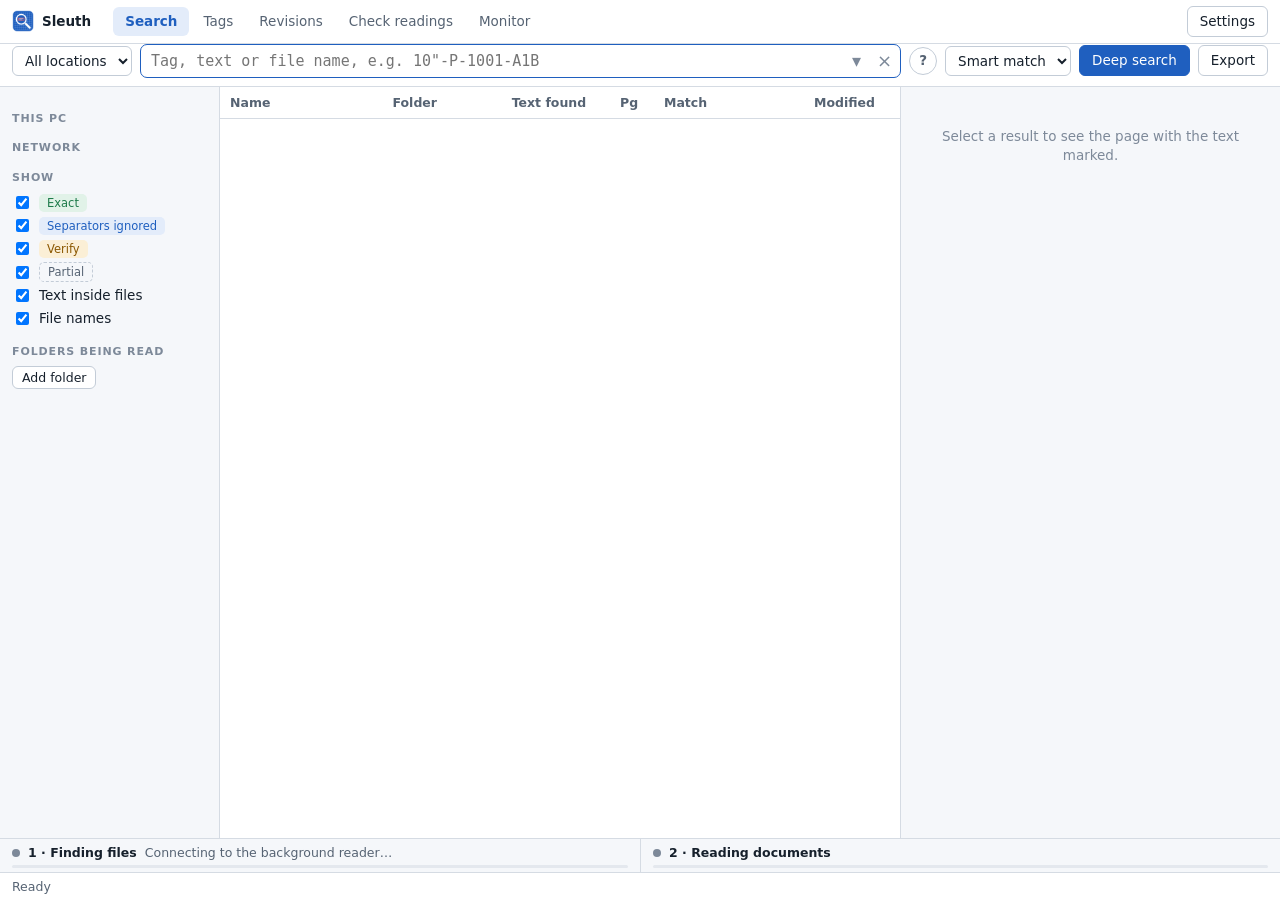
<file: apps/desktop/ui/index.html>
<!doctype html>
<html lang="en">
<head>
<meta charset="utf-8">
<title>Sleuth</title>
<link rel="stylesheet" href="style.css">
</head>
<body>
<div id="app">
  <header class="toolbar topbar">
    <div class="brand"><img src="icon.png" alt="" width="22" height="22"><span>Sleuth</span></div>
    <nav class="tabs" role="tablist" aria-label="Views">
      <button role="tab" data-view="search" class="on" title="Search (Ctrl+F)">Search</button>
      <button role="tab" data-view="tags">Tags</button>
      <button role="tab" data-view="revisions">Revisions</button>
      <button role="tab" data-view="check">Check readings</button>
      <button role="tab" data-view="monitor">Monitor</button>
    </nav>
    <span class="grow"></span>
    <button id="settingsBtn" title="Settings">Settings</button>
  </header>

  <div id="searchBar" class="toolbar searchbar">
    <select id="project" aria-label="Where to search" title="Search all ticked locations, or only one project's folders">
      <option value="">All locations</option>
    </select>
    <div class="searchwrap">
      <div class="searchbox">
        <input id="q" type="text" autocomplete="off" spellcheck="false" placeholder='Tag, text or file name, e.g. 10"-P-1001-A1B' aria-label="Search" aria-controls="histDrop">
        <button id="histBtn" class="icon small-icon" title="Recent and pinned searches (Down arrow)" aria-label="Recent and pinned searches">&#9662;</button>
        <button id="clearQ" class="icon" title="Clear (Esc)" aria-label="Clear search">&times;</button>
      </div>
      <div id="histDrop" class="dropdown" hidden role="listbox" aria-label="Recent and pinned searches"></div>
    </div>
    <div class="popwrap">
      <button id="syntaxBtn" class="round" title="How to write a search" aria-label="How to write a search" aria-expanded="false">?</button>
      <div id="syntaxPop" class="popover" hidden role="dialog" aria-label="How to write a search">
        <h4>How to write a search</h4>
        <table class="syntax">
          <tr><td><code>PSV-1203 FV-1001</code></td><td>Spaces: every word must be in the same file</td></tr>
          <tr><td><code>PSV-1203 OR PSV-1204</code></td><td><code>OR</code> (capitals) or <code>|</code>: either one</td></tr>
          <tr><td><code>10"-P-1001 A1B</code></td><td>Line number and spec in the same file</td></tr>
          <tr><td><code>rev:C dwg:ISO-1001</code></td><td>Revision C of drawing ISO-1001 (from the title block)</td></tr>
          <tr><td><code>type:instrument FV</code></td><td>Instrument tags containing FV</td></tr>
          <tr><td><code>name:datasheet</code></td><td>"datasheet" in the file name</td></tr>
          <tr><td><code>disc:piping</code></td><td>Discipline from the title block or drawing-number prefix</td></tr>
          <tr><td><code>ext:pdf</code></td><td>Only PDF files</td></tr>
          <tr><td><code>"OR"</code></td><td>Quotes search the text exactly, e.g. <code>name:"line list"</code></td></tr>
        </table>
        <p class="hint">Tag types for <code>type:</code> are the tag rule categories: line, drawing, instrument, valve, equipment, support, weld, spec (or your office's own).</p>
      </div>
    </div>
    <select id="mode" aria-label="Match mode" title="Smart match also finds tags written without separators and possible OCR misreads">
      <option value="smart">Smart match</option>
      <option value="exact">Exact only</option>
    </select>
    <button id="deep" class="primary" title="Also walk the selected drives live and read any documents not read yet">Deep search</button>
    <div class="popwrap">
      <button id="exportBtn" title="Save these results as a spreadsheet">Export</button>
      <div id="exportMenu" class="menu below" hidden role="menu">
        <button data-fmt="xlsx" role="menuitem">Excel workbook (.xlsx)</button>
        <button data-fmt="csv" role="menuitem">CSV (.csv)</button>
      </div>
    </div>
  </div>

  <div id="cacheBanner" class="banner warn" hidden role="alert">
    <span id="cacheBannerText"></span>
    <span class="banner-actions"><button id="cacheBannerAction" class="primary">Set it up now</button><button id="cacheBannerClose" class="icon" aria-label="Dismiss" hidden>&times;</button></span>
  </div>

  <div id="banner" class="banner" hidden>
    <span id="bannerText"></span>
    <span class="banner-actions"><button id="bannerAction" class="primary"></button><button id="bannerClose" class="icon" aria-label="Dismiss">&times;</button></span>
  </div>

  <div id="noticeBanner" class="banner notice" hidden role="status">
    <span id="noticeText"></span>
    <span class="banner-actions"><button id="noticeClose" class="icon" aria-label="Dismiss">&times;</button></span>
  </div>

  <div id="walkBanner" class="banner progress" hidden role="status">
    <span class="st-dot run" aria-hidden="true"></span>
    <span id="walkBannerText"></span>
    <span class="banner-actions"><button id="walkBannerMore" class="small">Details</button></span>
  </div>

  <!-- ===================== Search ===================== -->
  <main class="panes view" id="view-search">
    <aside class="side" aria-label="Locations and filters">
      <div id="projectNote" class="project-note" hidden></div>
      <h3>This PC</h3>
      <div id="localDrives" class="drives"></div>
      <h3>Network</h3>
      <div id="netDrives" class="drives"></div>
      <h3>Show</h3>
      <label><input type="checkbox" id="f-exact" checked> <span class="pill exact">Exact</span></label>
      <label><input type="checkbox" id="f-sep" checked> <span class="pill sep">Separators ignored</span></label>
      <label><input type="checkbox" id="f-unc" checked> <span class="pill verify">Verify</span></label>
      <label title="The text was found only inside a longer tag or word"><input type="checkbox" id="f-partial" checked> <span class="pill partial">Partial</span></label>
      <label><input type="checkbox" id="f-content" checked> Text inside files</label>
      <label><input type="checkbox" id="f-names" checked> File names</label>
      <div id="typeFilters" hidden>
        <div class="side-sub">Types</div>
        <label><input type="checkbox" id="f-c-drawing" checked> Drawings</label>
        <label><input type="checkbox" id="f-c-document" checked> Documents</label>
        <label><input type="checkbox" id="f-c-spreadsheet" checked> Spreadsheets</label>
        <label><input type="checkbox" id="f-c-email" checked> Emails</label>
        <label><input type="checkbox" id="f-c-presentation" checked> Presentations</label>
        <label><input type="checkbox" id="f-c-other" checked> Other files</label>
        <label class="side-switch" title="A drawing saved as PDF, DWG and DGN is shown once, with the other file types as small labels after its name"><input type="checkbox" id="f-fold" checked> One row per document</label>
      </div>
      <h3>Folders being read</h3>
      <div id="scopes" class="scopes"></div>
      <button id="addScope" class="small">Add folder</button>
      <div id="localDisks" class="local-disks"></div>
    </aside>

    <section class="results" aria-label="Results">
      <div class="thead" role="row">
        <button data-k="name">Name</button>
        <button data-k="folder">Folder</button>
        <button data-k="found">Text found</button>
        <button data-k="page" class="num">Pg</button>
        <button data-k="class">Match</button>
        <button data-k="modified">Modified</button>
      </div>
      <div id="rows" class="tbody" tabindex="0" role="grid" aria-label="Search results">
        <div id="spacer"></div>
      </div>
      <div id="empty" class="empty"></div>
      <div id="deepbar" class="deepbar" hidden></div>
    </section>

    <aside id="preview" class="preview" aria-label="Preview">
      <div class="pv-empty" id="pvEmpty">Select a result to see the page with the text marked.</div>
      <div id="pvBody" hidden>
        <div class="subtabs" role="tablist">
          <button role="tab" data-pt="page" class="on">Page</button>
          <button role="tab" data-pt="details">Details</button>
          <button role="tab" data-pt="related">Related</button>
        </div>
        <div id="pt-page" class="pt">
          <div id="pvKind" class="pv-actions" hidden></div>
          <div id="pvViewer"></div>
          <div id="pvText" hidden></div>
          <dl class="kv" id="pvMeta"></dl>
          <div class="pv-actions">
            <button id="pvOpen" class="primary">Open</button>
            <button id="pvReveal">Open folder</button>
            <button id="pvCopy">Copy path</button>
          </div>
        </div>
        <div id="pt-details" class="pt" hidden></div>
        <div id="pt-related" class="pt" hidden></div>
      </div>
    </aside>
  </main>

  <!-- ===================== Tags ===================== -->
  <main class="view tagsview" id="view-tags" hidden>
    <aside class="side" aria-label="Tag filters">
      <h3>Source</h3>
      <div class="seg" id="tagSource">
        <button data-src="local" class="on">This PC</button>
        <button data-src="office" title="Only when the office server is connected">Office server</button>
      </div>
      <h3>Category</h3>
      <select id="tagCat" class="full"><option value="">All categories</option></select>
      <h3>Tag contains</h3>
      <input id="tagContains" type="text" class="full mono" placeholder="e.g. 1203" spellcheck="false" autocomplete="off">
      <p class="hint">Separators are ignored: 1203 finds PSV-1203 and PSV1203.</p>
      <h3>Project</h3>
      <select id="tagProject" class="full project-select"><option value="">All projects</option></select>
      <h3>Export</h3>
      <div class="btnrow"><button id="tagExportX" class="small">Tags .xlsx</button><button id="tagExportC" class="small">Tags .csv</button></div>
      <div class="btnrow"><button id="occExportX" class="small" disabled>Places .xlsx</button><button id="occExportC" class="small" disabled>Places .csv</button></div>
      <p class="hint">Confidence under 80% is marked <span class="pill verify">verify</span>: check the drawing before relying on it.</p>
    </aside>
    <section class="tablebox" aria-label="Tags">
      <div class="boxhead"><span id="tagCount">Tags</span></div>
      <div id="tagTable" class="vt"></div>
    </section>
    <div class="tagright">
      <section class="tablebox occbox" aria-label="Where the tag was found">
        <div class="boxhead"><span id="occTitle">Select a tag to see every place it was found.</span></div>
        <div id="occTable" class="vt"></div>
      </section>
      <aside class="preview" aria-label="Page">
        <div id="tagViewer"></div>
        <dl class="kv" id="tagMeta"></dl>
        <div class="pv-actions" id="tagActions" hidden>
          <button id="tagOpen" class="primary">Open</button>
          <button id="tagReveal">Open folder</button>
        </div>
      </aside>
    </div>
  </main>

  <!-- ===================== Revisions ===================== -->
  <main class="view revview" id="view-revisions" hidden>
    <aside class="side revside" aria-label="Drawings">
      <div class="seg" id="revSource">
        <button data-src="local" class="on">This PC</button>
        <button data-src="office">Office server</button>
      </div>
      <input id="revFilter" type="text" class="full mono" placeholder="Drawing number contains…" spellcheck="false" autocomplete="off">
      <select id="revProject" class="full project-select"><option value="">All projects</option></select>
      <div id="revCount" class="dim small-text"></div>
      <div id="revList" class="revlist" tabindex="0" aria-label="Drawing numbers"></div>
    </aside>
    <section class="revmain">
      <div class="revtop">
        <div class="revhead">
          <div id="revTitle" class="revtitle">Pick a drawing number on the left, then two of its revisions.</div>
          <div id="revSummary" class="revsummary"></div>
          <p class="hint warnline"><span class="pill verify">Verify</span> rows may be OCR misreadings and are not engineering changes. Check both pages before reporting them.</p>
          <div class="filters-inline" id="chgFilters">
            <label><input type="checkbox" data-kind="changed" checked> <span class="pill chg-changed">Changed</span></label>
            <label><input type="checkbox" data-kind="added" checked> <span class="pill chg-added">Added</span></label>
            <label><input type="checkbox" data-kind="removed" checked> <span class="pill chg-removed">Removed</span></label>
            <label><input type="checkbox" data-kind="verify" checked> <span class="pill verify">Verify</span></label>
          </div>
        </div>
        <div id="chgTable" class="vt chg"></div>
      </div>
      <div class="sidebyside">
        <div class="sbs-col"><div class="sbs-head" id="oldHead">Old revision</div><div id="oldViewer"></div></div>
        <div class="sbs-col"><div class="sbs-head" id="newHead">New revision</div><div id="newViewer"></div></div>
      </div>
    </section>
  </main>

  <!-- ===================== Check readings ===================== -->
  <main class="view checkview" id="view-check" hidden>
    <div class="checkhead">
      <div>
        <h2>Check readings</h2>
        <p class="hint">Lines read with low confidence, worst first. Type the text exactly as printed on the drawing and save it. The original OCR text is kept alongside your correction, and nothing is learned from corrections: they only change what searches find.</p>
      </div>
      <div class="checktools">
        <label class="check-inline" title="Only lines from the file selected in Search"><input type="checkbox" id="chkOnlyFile"> <span id="chkOnlyFileLbl">Only the file selected in Search</span></label>
        <button id="chkPrev" class="small">&lsaquo; Previous</button>
        <span id="chkPageInfo" class="dim"></span>
        <button id="chkNext" class="small">Next &rsaquo;</button>
        <button id="chkReload" class="small">Refresh</button>
      </div>
    </div>
    <div id="chkList" class="chklist"></div>
  </main>

  <!-- ===================== Monitor ===================== -->
  <main class="view monview" id="view-monitor" hidden>
    <div class="monhead"><h2>Monitor</h2><span id="monUpdated" class="dim"></span><span class="grow"></span><button id="monRefresh" class="small">Refresh</button></div>
    <div id="monBody" class="monbody"></div>
  </main>

  <div id="stages" class="stages" role="status" aria-label="What Sleuth is doing">
    <div class="stagecell">
      <button id="stage1" class="stage idle" type="button">
        <span class="st-dot" aria-hidden="true"></span><span class="st-name">1 · Finding files <span class="st-state pill" hidden></span></span><span class="st-text">Connecting to the background reader…</span>
        <span class="st-trk" aria-hidden="true"><span class="st-fill"></span></span>
      </button>
      <span id="stage1Ctl" class="st-ctl" hidden>
        <button id="stage1Resume" class="small primary" type="button" title="Resume finding files on this PC" hidden>Resume</button>
        <button id="stage1Menu" class="small st-menu" type="button" data-stage="walk" aria-haspopup="menu" aria-expanded="false" aria-label="Pause or start finding files" title="Pause, resume or start finding files"><span class="st-menu-t">Pause or start</span> &#9662;</button>
      </span>
    </div>
    <div class="stagecell">
      <button id="stage2" class="stage idle" type="button">
        <span class="st-dot" aria-hidden="true"></span><span class="st-name">2 · Reading documents <span class="st-state pill" hidden></span></span><span class="st-text"></span>
        <span class="st-trk" aria-hidden="true"><span class="st-fill"></span></span>
      </button>
      <span id="stage2Ctl" class="st-ctl" hidden>
        <button id="stage2Resume" class="small primary" type="button" title="Resume reading on this PC" hidden>Resume</button>
        <button id="stage2Menu" class="small st-menu" type="button" data-stage="read" aria-haspopup="menu" aria-expanded="false" aria-label="Pause, start or change the speed of reading" title="Pause, resume or start reading, and how fast this PC reads"><span class="st-menu-t">Pause or start</span> &#9662;</button>
      </span>
    </div>
  </div>

  <footer class="statusbar">
    <span id="sbCount">Ready</span>
    <span id="sbSearch"></span>
    <span class="grow"></span>
    <button id="sbServer" class="srvbadge" hidden title="Office server"></button>
    <button id="sbUpdate" class="srvbadge sb-update" hidden></button>
  </footer>
</div>

<div id="ctx" class="menu" hidden role="menu">
  <button data-act="open" role="menuitem">Open</button>
  <button data-act="reveal" role="menuitem">Open folder</button>
  <button data-act="copy" role="menuitem">Copy path</button>
  <button data-act="copyunc" role="menuitem">Copy network path</button>
  <button data-act="copytext" role="menuitem">Copy text found</button>
  <button data-act="connect" role="menuitem">Share to Dexterity Connect…</button>
  <button data-act="read" role="menuitem">Read this file now</button>
  <button data-act="check" role="menuitem">Check low-confidence readings in this file</button>
</div>

<div id="stageMenu" class="menu" hidden role="menu"></div>

<dialog id="settingsDlg">
  <form method="dialog" id="settingsForm">
    <h2>Settings</h2>
    <section>
      <h3>Reading documents</h3>
      <label class="row">OCR accuracy
        <select id="s-quality">
          <option value="auto">Standard (recommended)</option>
          <option value="high">High (about 3x slower, downloads 140 MB once)</option>
        </select>
      </label>
      <label class="row">Resolution for OCR
        <select id="s-dpi"><option value="300">300 dpi (recommended)</option><option value="400">400 dpi (very small print, slower)</option></select>
      </label>
      <label class="row">OCR runs on
        <select id="s-backend">
          <option value="auto">Automatic (graphics card only if it passes a check)</option>
          <option value="cpu">CPU only</option>
          <option value="directml">Graphics card (DirectML)</option>
        </select>
      </label>
      <p id="s-backendNote" class="hint"></p>
      <label class="row" id="s-speedRow" hidden title="Automatic reads as fast as the PC allows without getting in your way. Gentle keeps to the minimum whatever the PC is doing. Full speed uses every core, even while the PC is in use.">Reading speed
        <select id="s-speed">
          <option value="auto">Automatic (recommended)</option>
          <option value="gentle">Gentle (the minimum only)</option>
          <option value="full">Full speed (even while the PC is in use)</option>
        </select>
      </label>
      <label class="row">Read at the minimum while other programs use more than
        <span class="nowrap"><input id="s-busy" type="number" min="10" max="100" step="5"> % CPU</span>
      </label>
      <p class="hint">Reading never stops by itself: while the PC is busy it carries on at the minimum.</p>
      <label class="check"><input type="checkbox" id="s-titleblock"> Read the title block of plotted drawings when the text has no drawing number</label>
      <label class="check"><input type="checkbox" id="s-keep"> Keep reading in the background when Sleuth is closed (starts with Windows)</label>
    </section>
    <section id="kindsSection" hidden>
      <h3>File types read inside</h3>
      <p class="hint">Ticked types are opened and their text is read, in your reading folders. Unticked types are found by file name only.</p>
      <div id="s-kinds" class="kinds"></div>
    </section>
    <section id="cacheSection">
      <h3>Office index folder <span id="s-cacheBadge">(required)</span></h3>
      <p class="hint">The one folder, shared by every PC, that holds the office index: the list of files on every network drive and the text read from documents, so each document is read once for the whole office and nothing large is kept on this PC. Use the office folder <b>U:\Sleuth-cache</b>, or another folder on a network drive that all teammates can write to.</p>
      <div class="row-inline"><input id="s-cache" type="text" placeholder="U:\Sleuth-cache"><button type="button" id="s-cacheTest" class="small">Test</button><button type="button" id="s-cachePick" class="small">Browse</button><button type="button" id="s-cacheChange" class="small" hidden>Change…</button></div>
      <p id="s-cacheState" class="hint"></p>
      <h3>Copy of the office index on this PC</h3>
      <p class="hint">Searches read a copy of the office index kept on this PC's own disk, which is what makes text inside documents answer in a second instead of minutes, and keeps it working while the office folder is away. Sleuth picks the disk by itself (an SSD first) and keeps the copy up to date; it needs about as much room as the office index. To move it, choose another folder on a local disk; the copy is made again there and the old one deleted.</p>
      <div class="row-inline"><input id="s-local" type="text" placeholder="chosen by Sleuth"><button type="button" id="s-localPick" class="small">Browse</button></div>
      <p id="s-localState" class="hint"></p>
      <p class="hint">A drive letter such as U: is fine. On a PC where that letter is not mapped or does not answer, Sleuth uses the same folder by its network path (\\server\share\…) by itself.</p>
    </section>
    <section id="serverSection">
      <h3>Office server (optional)</h3>
      <p class="hint">With an office server, searches also cover the drawings it has read. Leave the address empty to use Sleuth on its own.</p>
      <div class="join-box">
        <button type="button" id="s-srvJoin" class="primary">Connect this PC</button>
        <span class="hint">One click: Sleuth reads the server's address, certificate and a join code from the office index folder, and the server gives this PC its own access key. Nothing to type, nothing for IT to send.</span>
      </div>
      <div id="s-srvFound" class="found" hidden></div>
      <details class="hint howto" id="s-srvManual">
        <summary>Enter the address and key by hand instead</summary>
        <p>Only needed when the server does not let PCs connect themselves, or this PC cannot open the office index folder. IT makes a key in the Sleuth Server window (People, Add a person).</p>
        <label class="row">Address <input id="s-srvUrl" type="text" class="wide mono" placeholder="https://sleuth-server:8455" spellcheck="false" autocomplete="off"></label>
        <label class="row">Access key <input id="s-srvKey" type="password" class="wide" placeholder="Leave blank to keep the saved key" autocomplete="off"></label>
        <div class="row">Certificate file (optional)
          <span class="row-inline wide"><input id="s-srvCa" type="text" placeholder="Found automatically in the office index folder" spellcheck="false"><button type="button" id="s-srvCaPick" class="small">Browse</button></span>
        </div>
        <div class="row-inline">
          <button type="button" id="s-srvTest" class="small">Test</button>
          <button type="button" id="s-srvSave" class="small primary">Connect and save</button>
        </div>
      </details>
      <div class="row-inline"><button type="button" id="s-srvOff" class="small">Disconnect</button></div>
      <p id="s-srvState" class="hint"></p>
    </section>
    <section>
      <h3>Projects</h3>
      <p class="hint">A project is a name for a set of folders. Pick it next to the search box to search only those folders.</p>
      <div id="s-projects" class="projects"></div>
      <button type="button" id="s-addProject" class="small">Add project</button>
    </section>
    <section>
      <h3>Drawings</h3>
      <label class="row">Revision order
        <select id="s-revorder">
          <option value="letters_then_numbers">A, B, C before 0, 1, 2 (pre-issue letters first)</option>
          <option value="numbers_then_letters">0, 1, 2 before A, B, C</option>
        </select>
      </label>
    </section>
    <section>
      <h3>Deep search</h3>
      <label class="row">Folders listed at once per file server <input id="s-per" type="number" min="1" max="16"></label>
      <label class="row">Give up on a folder after <span><input id="s-timeout" type="number" min="5" max="120"> seconds</span></label>
      <label class="row">Check the drives for new files every <span><input id="s-rescan" type="number" min="15" max="10080"> minutes</span></label>
      <label class="row">Never search inside (one per line)
        <textarea id="s-excluded" rows="4" spellcheck="false"></textarea>
      </label>
    </section>
    <section>
      <h3>Updates</h3>
      <label class="row">Update channel
        <select id="s-channel"><option value="stable">Stable</option><option value="dev">Development builds</option></select>
      </label>
      <div class="row-inline"><span id="s-version"></span><button type="button" id="s-checkUpdate" class="small">Check for updates</button><span id="s-updateMsg" class="hint"></span></div>
      <div class="row-inline" id="s-rollbackRow" hidden><button type="button" id="s-rollback" class="small"></button><span id="s-rollbackMsg" class="hint"></span></div>
    </section>
    <details class="advanced">
      <summary>Advanced: tag and title-block rules</summary>
      <p class="hint">Rules are JSON lists. Leave a box empty to use the built-in rules. A pattern the reader cannot use is listed under Monitor &rarr; Rule errors after saving; the file is not read again until the rule is fixed.</p>
      <label class="col">Tag rules <span class="hint">[{"category": "instrument", "pattern": "regular expression", "enabled": true}, …]</span>
        <textarea id="s-tagRules" rows="7" spellcheck="false" placeholder="Built-in rules in use"></textarea>
      </label>
      <div class="row-inline"><button type="button" id="s-tagRulesCopy" class="small">Copy the built-in rules here to edit</button><button type="button" id="s-tagRulesReset" class="small">Reset to built-in</button></div>
      <label class="col">Title-block rules <span class="hint">[{"field": "drawing_number", "labels": ["DRAWING NO"], "value": "regular expression"}, …]</span>
        <textarea id="s-fieldRules" rows="7" spellcheck="false" placeholder="Built-in rules in use"></textarea>
      </label>
      <div class="row-inline"><button type="button" id="s-fieldRulesCopy" class="small">Copy the built-in rules here to edit</button><button type="button" id="s-fieldRulesReset" class="small">Reset to built-in</button></div>
    </details>
    <div id="s-indexState" class="idx-now" aria-live="polite"></div>
    <p id="s-error" class="error" hidden></p>
    <div class="dlg-actions">
      <button type="button" id="s-rescanNow" title="List every drive again now, to pick up new, moved and deleted files">Find files now</button>
      <span class="grow"></span>
      <button value="cancel" formnovalidate>Cancel</button>
      <button type="button" id="s-save" class="primary">Save</button>
    </div>
  </form>
</dialog>

<dialog id="confirmDlg">
  <h2 id="cfTitle"></h2>
  <div id="cfBody"></div>
  <div class="dlg-actions"><span class="grow"></span><button id="cfNo">Cancel</button><button id="cfYes" class="primary"></button></div>
</dialog>

<script src="core.js"></script>
<script src="search.js"></script>
<script src="views.js"></script>
<script src="app.js"></script>
</body>
</html>
</file>
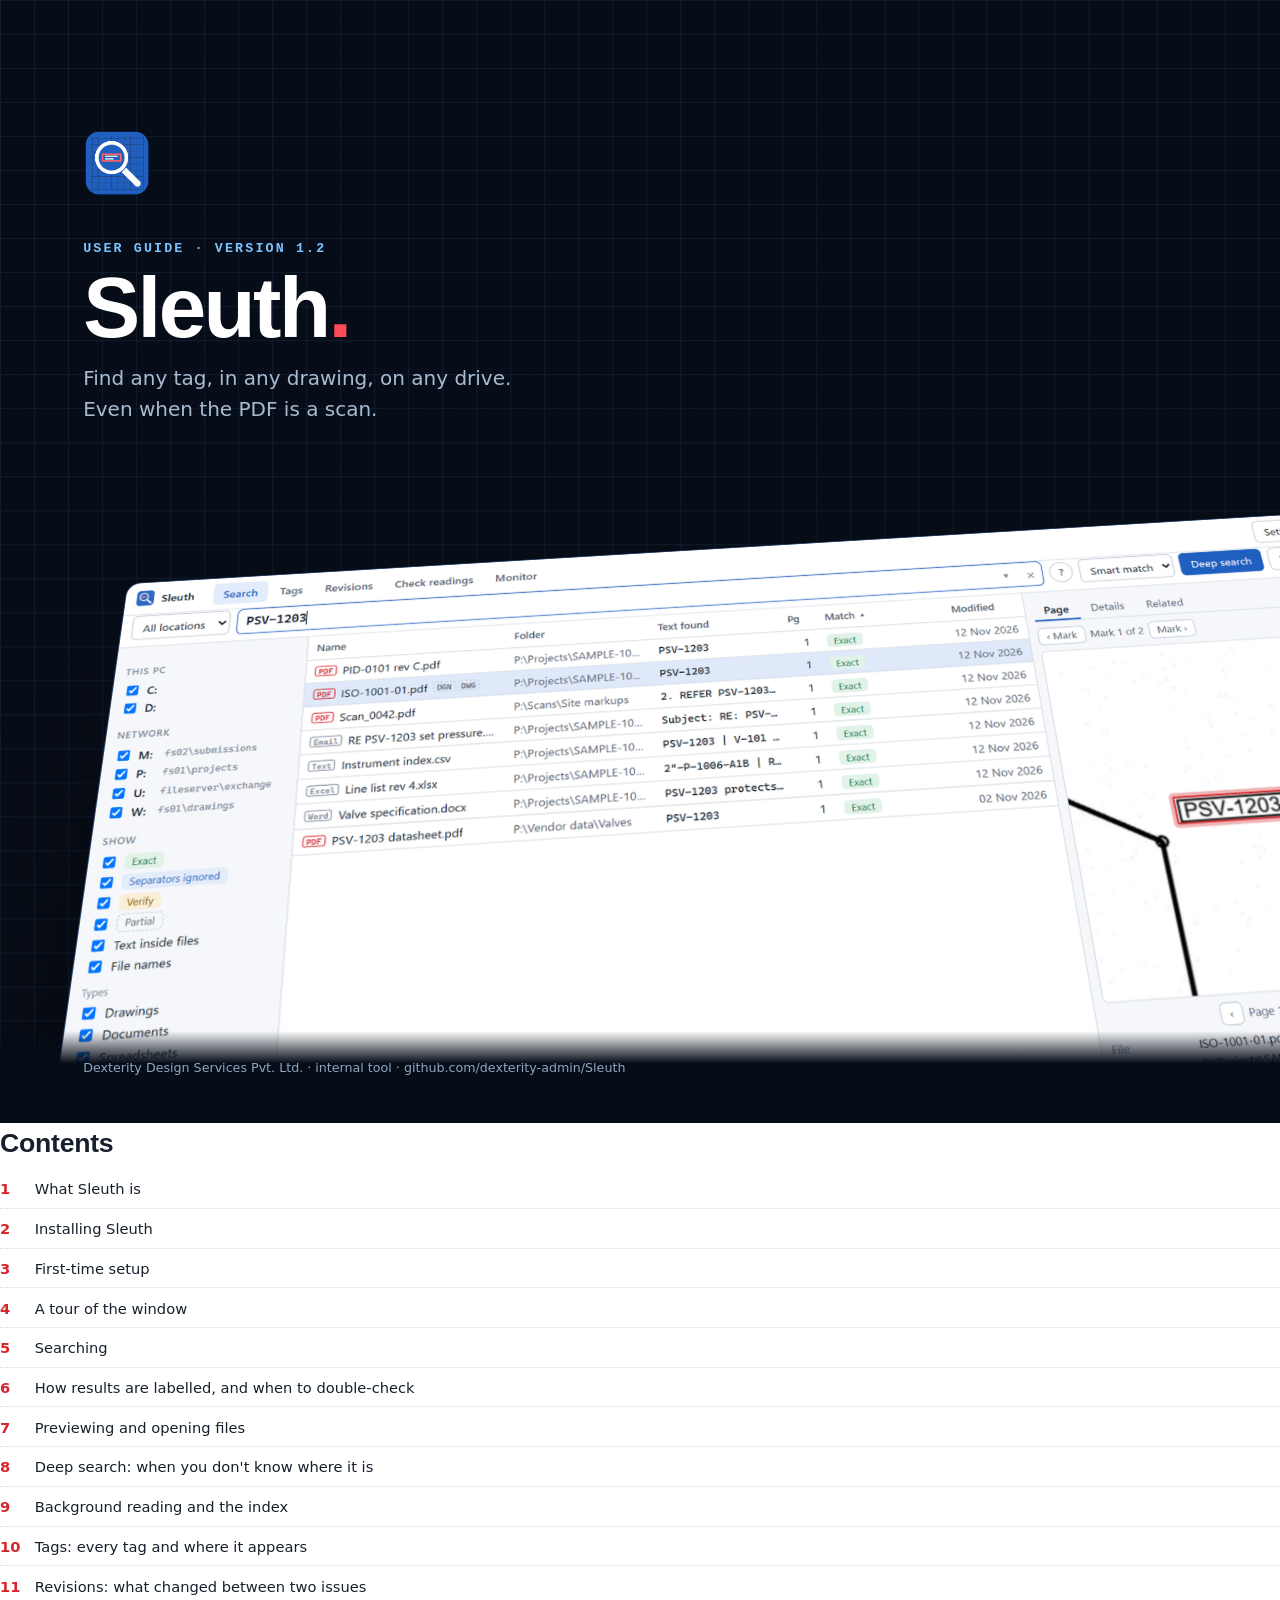
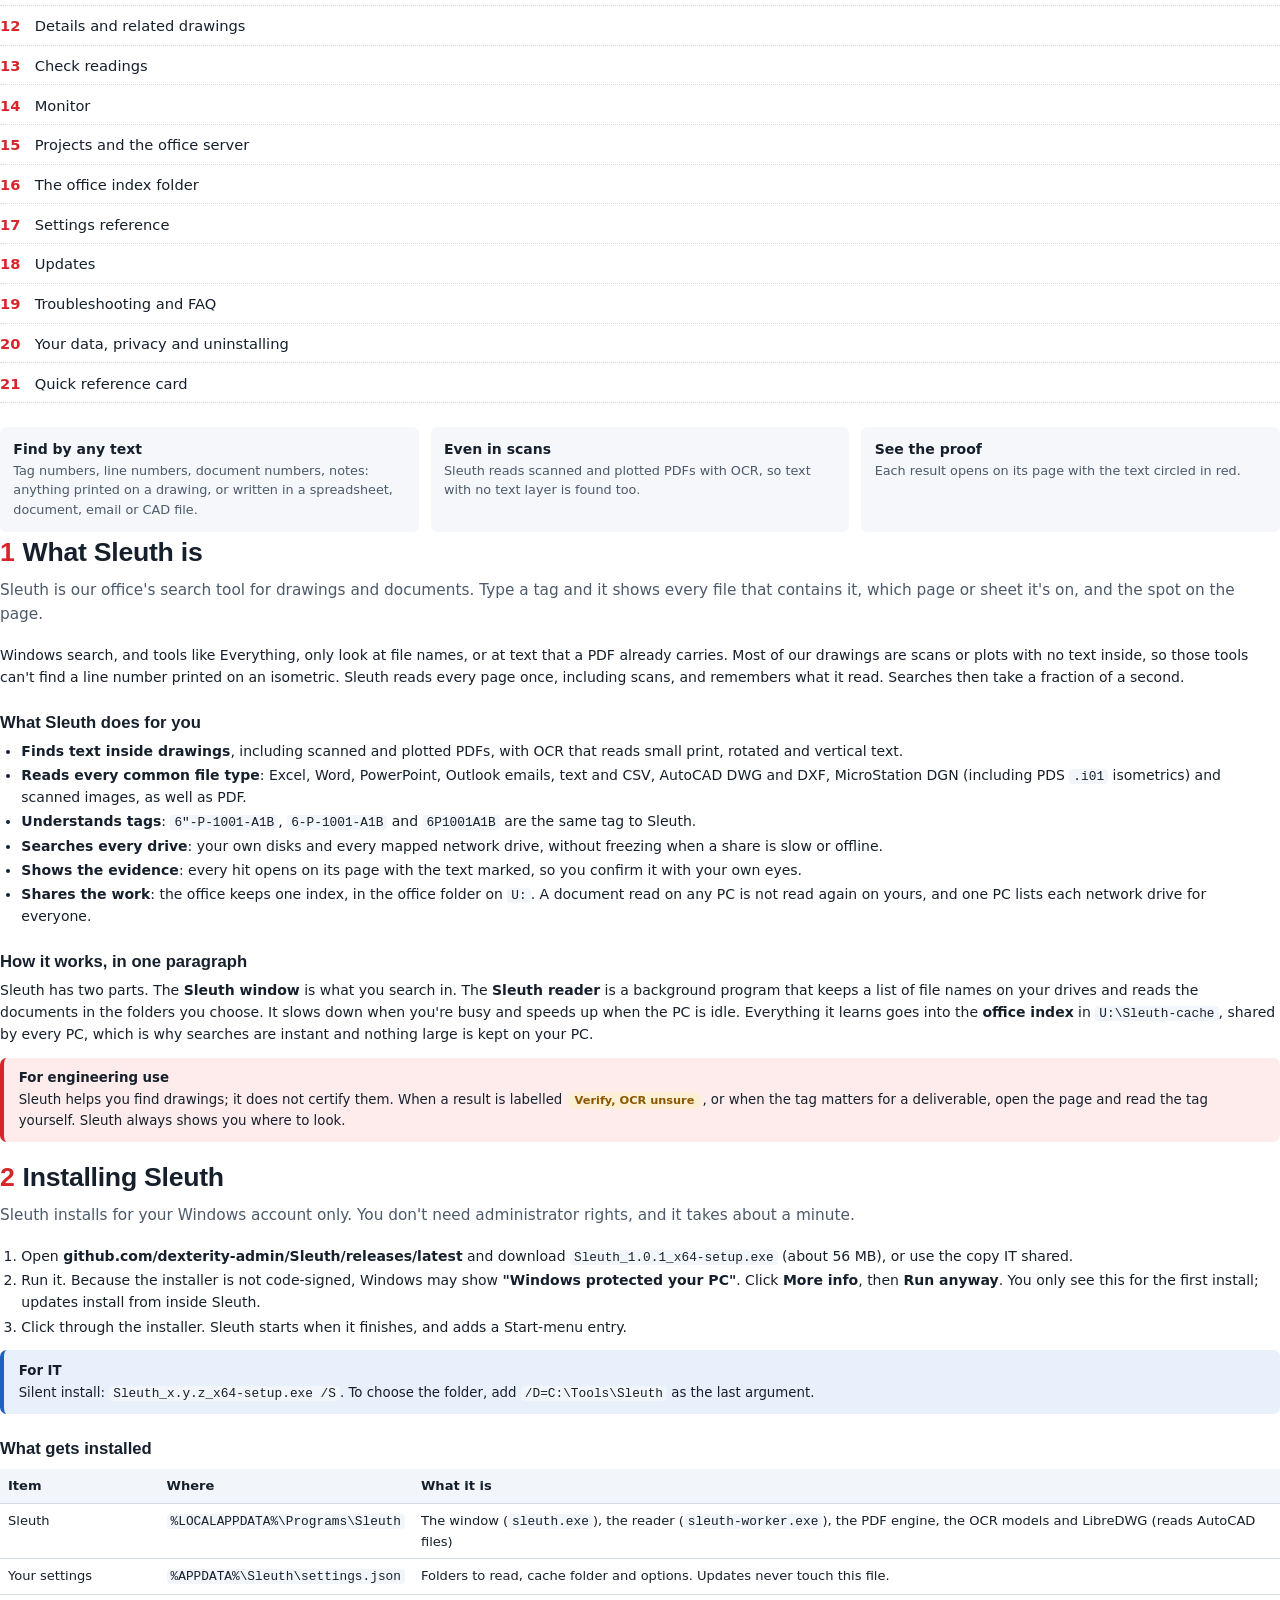
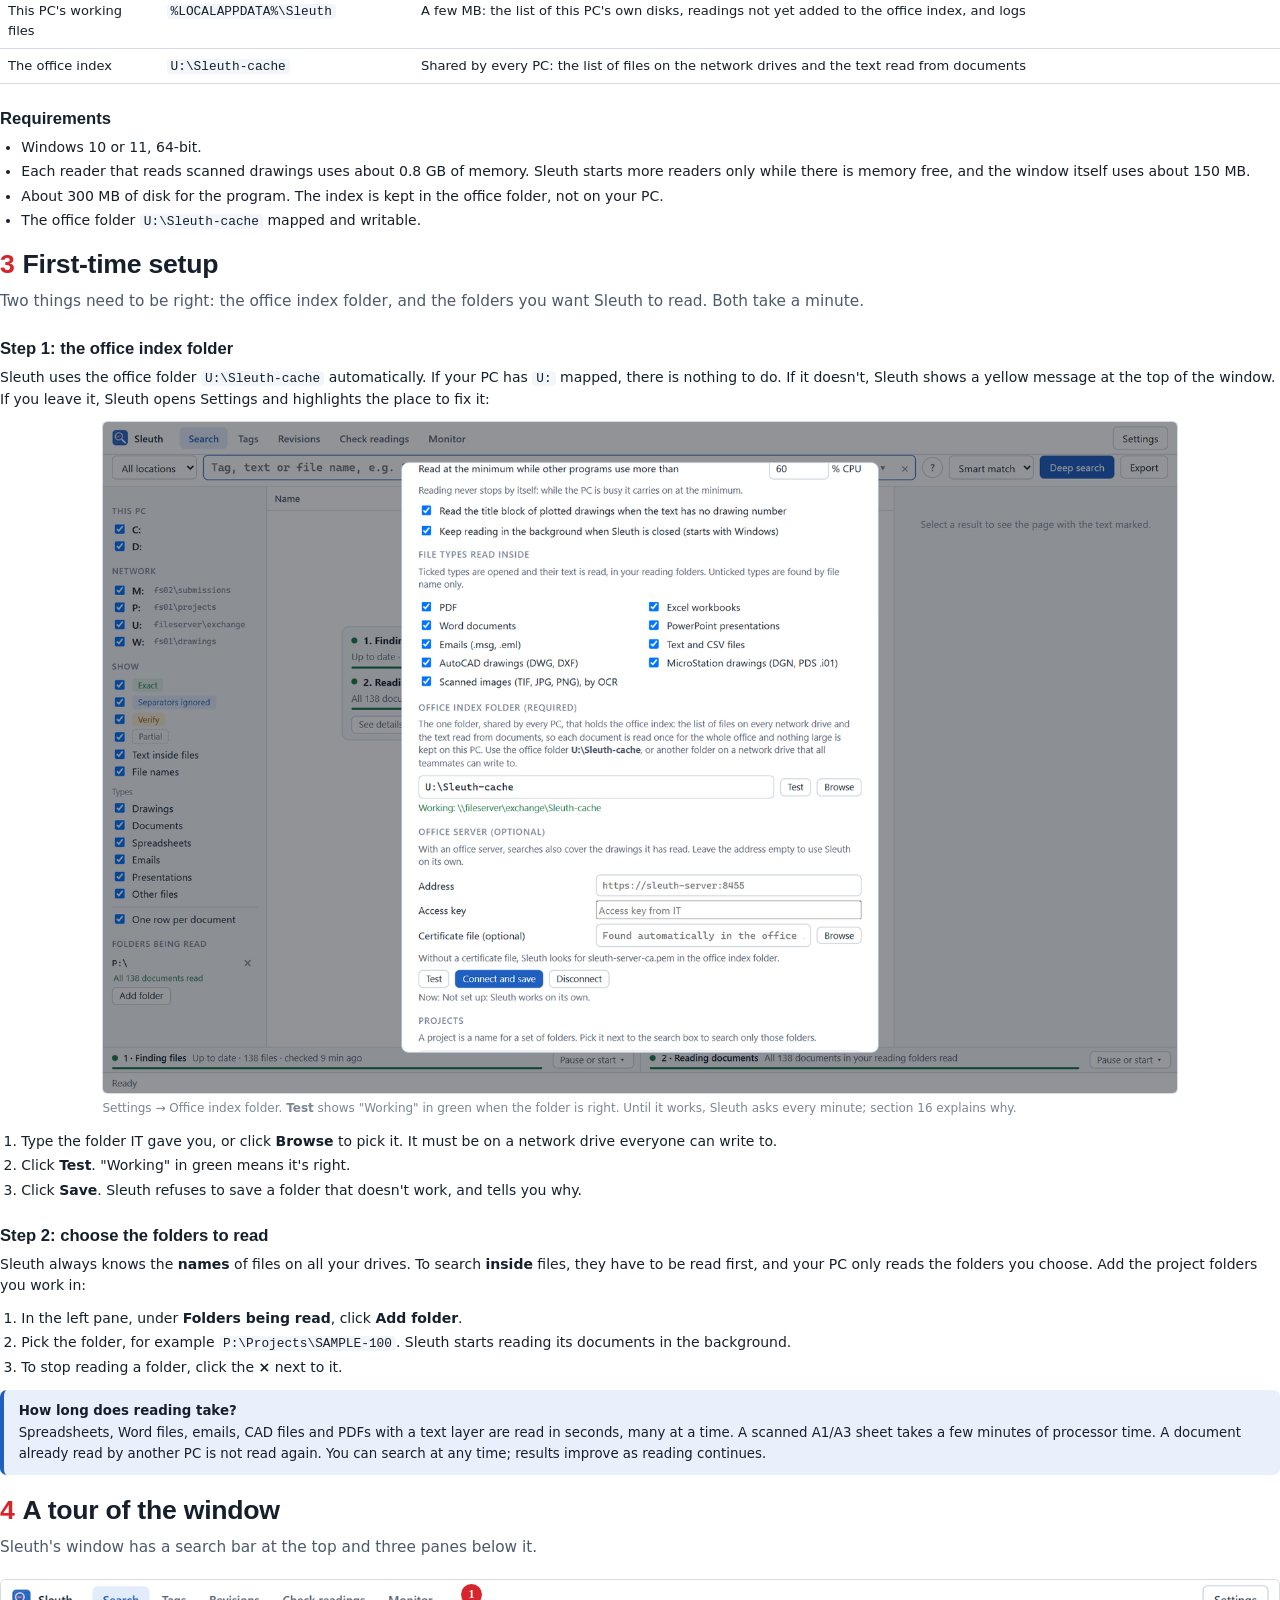
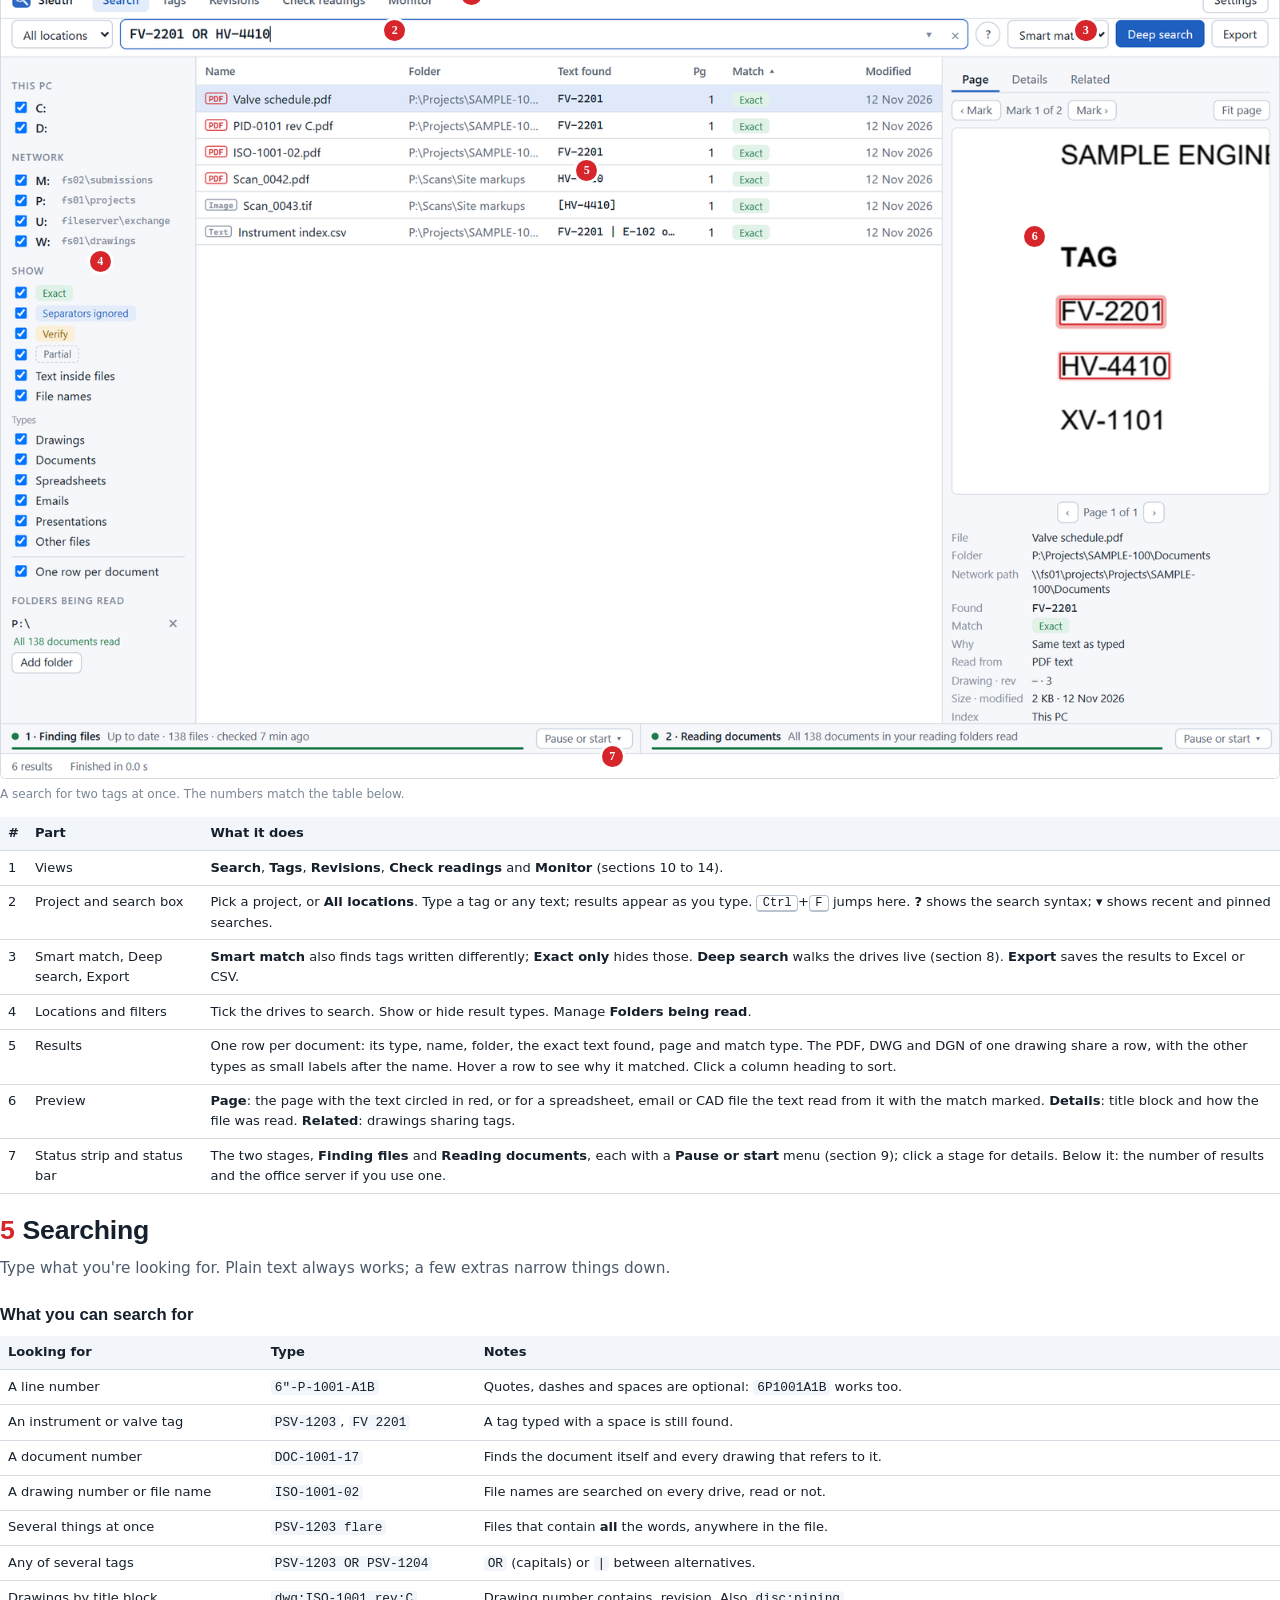
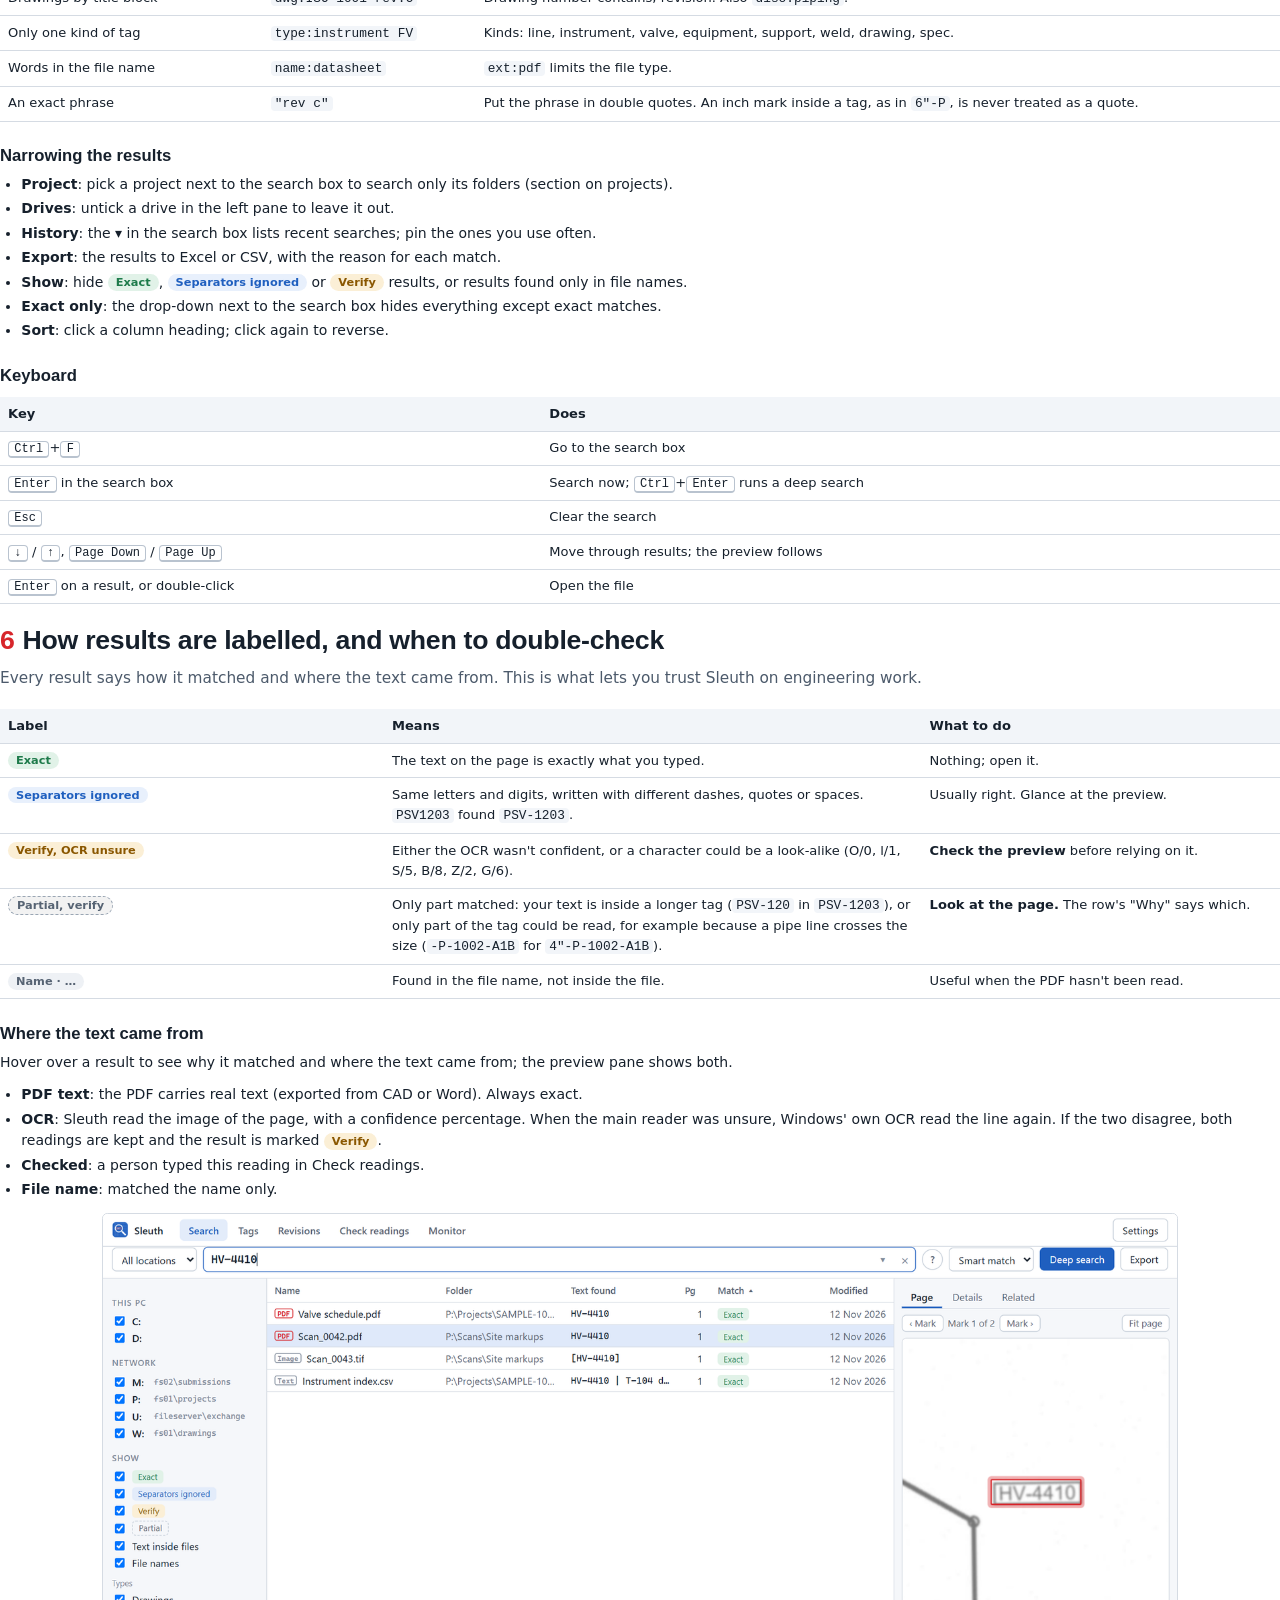
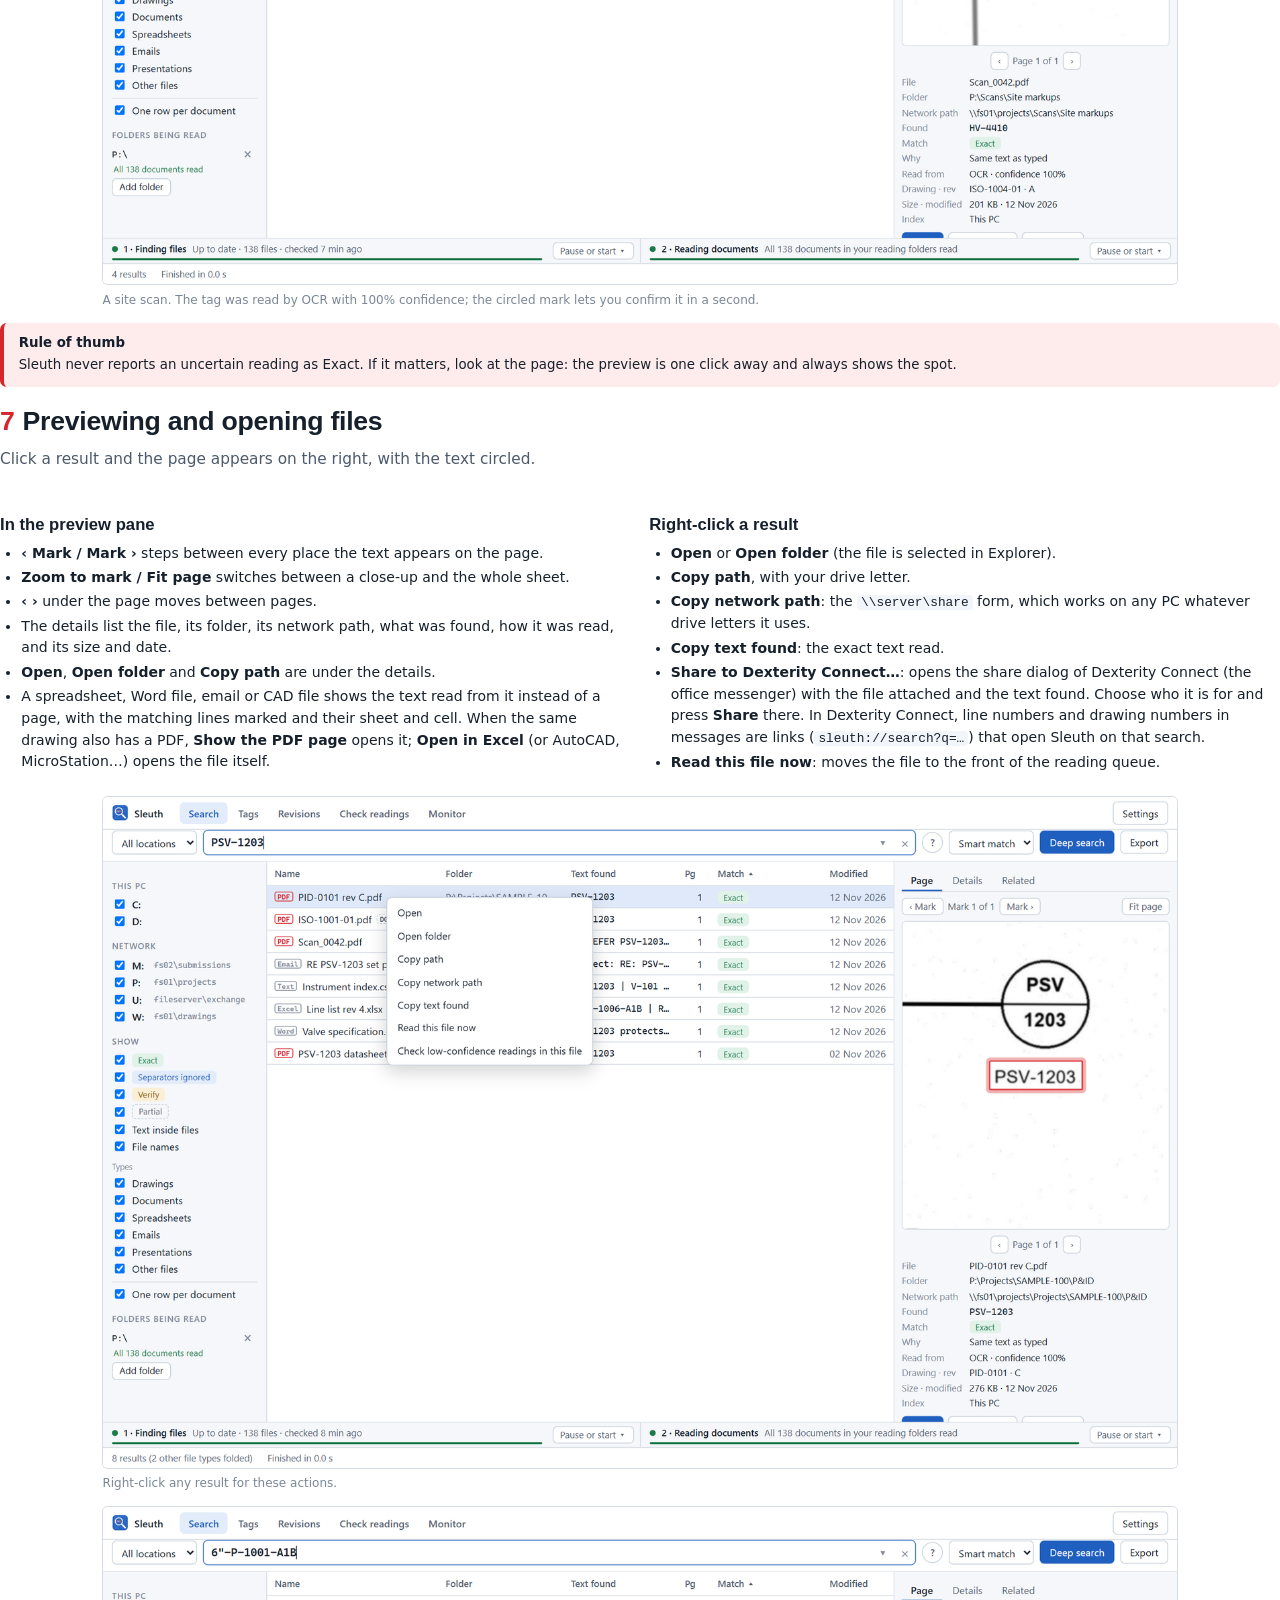
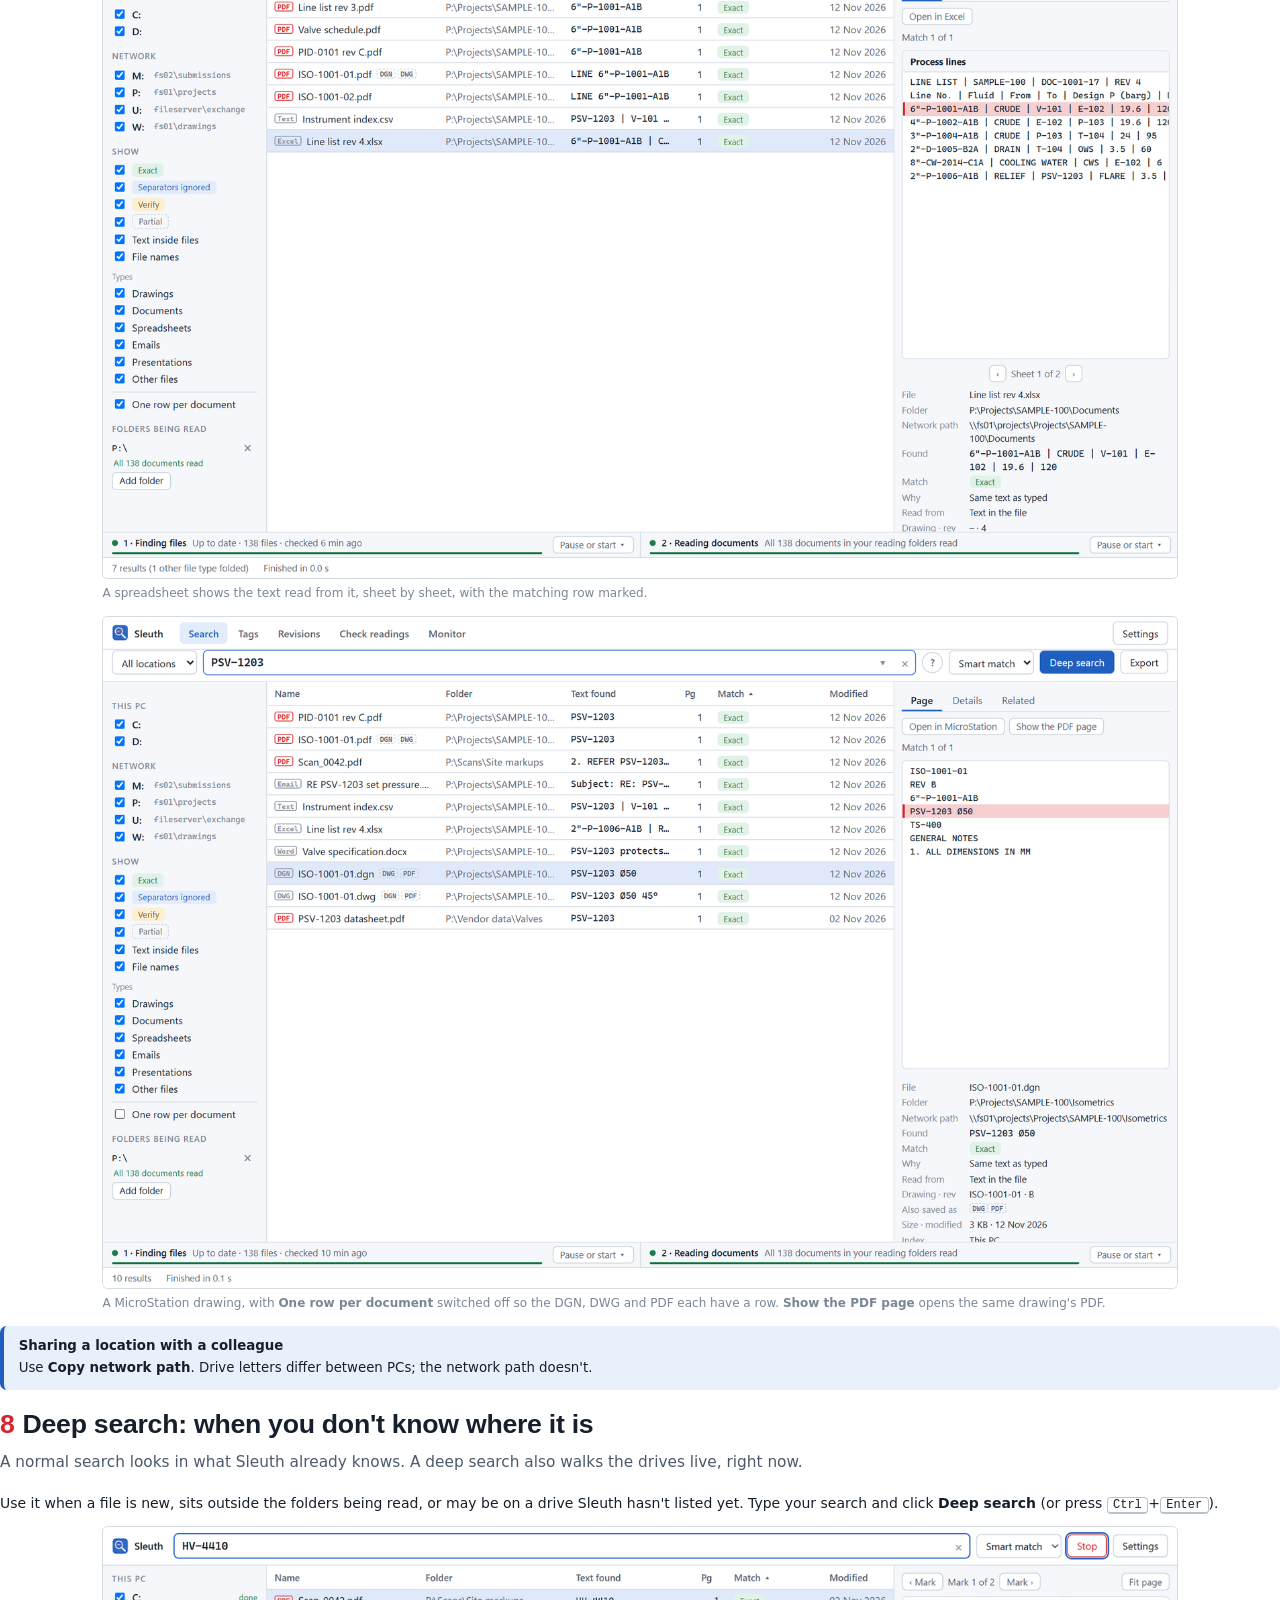
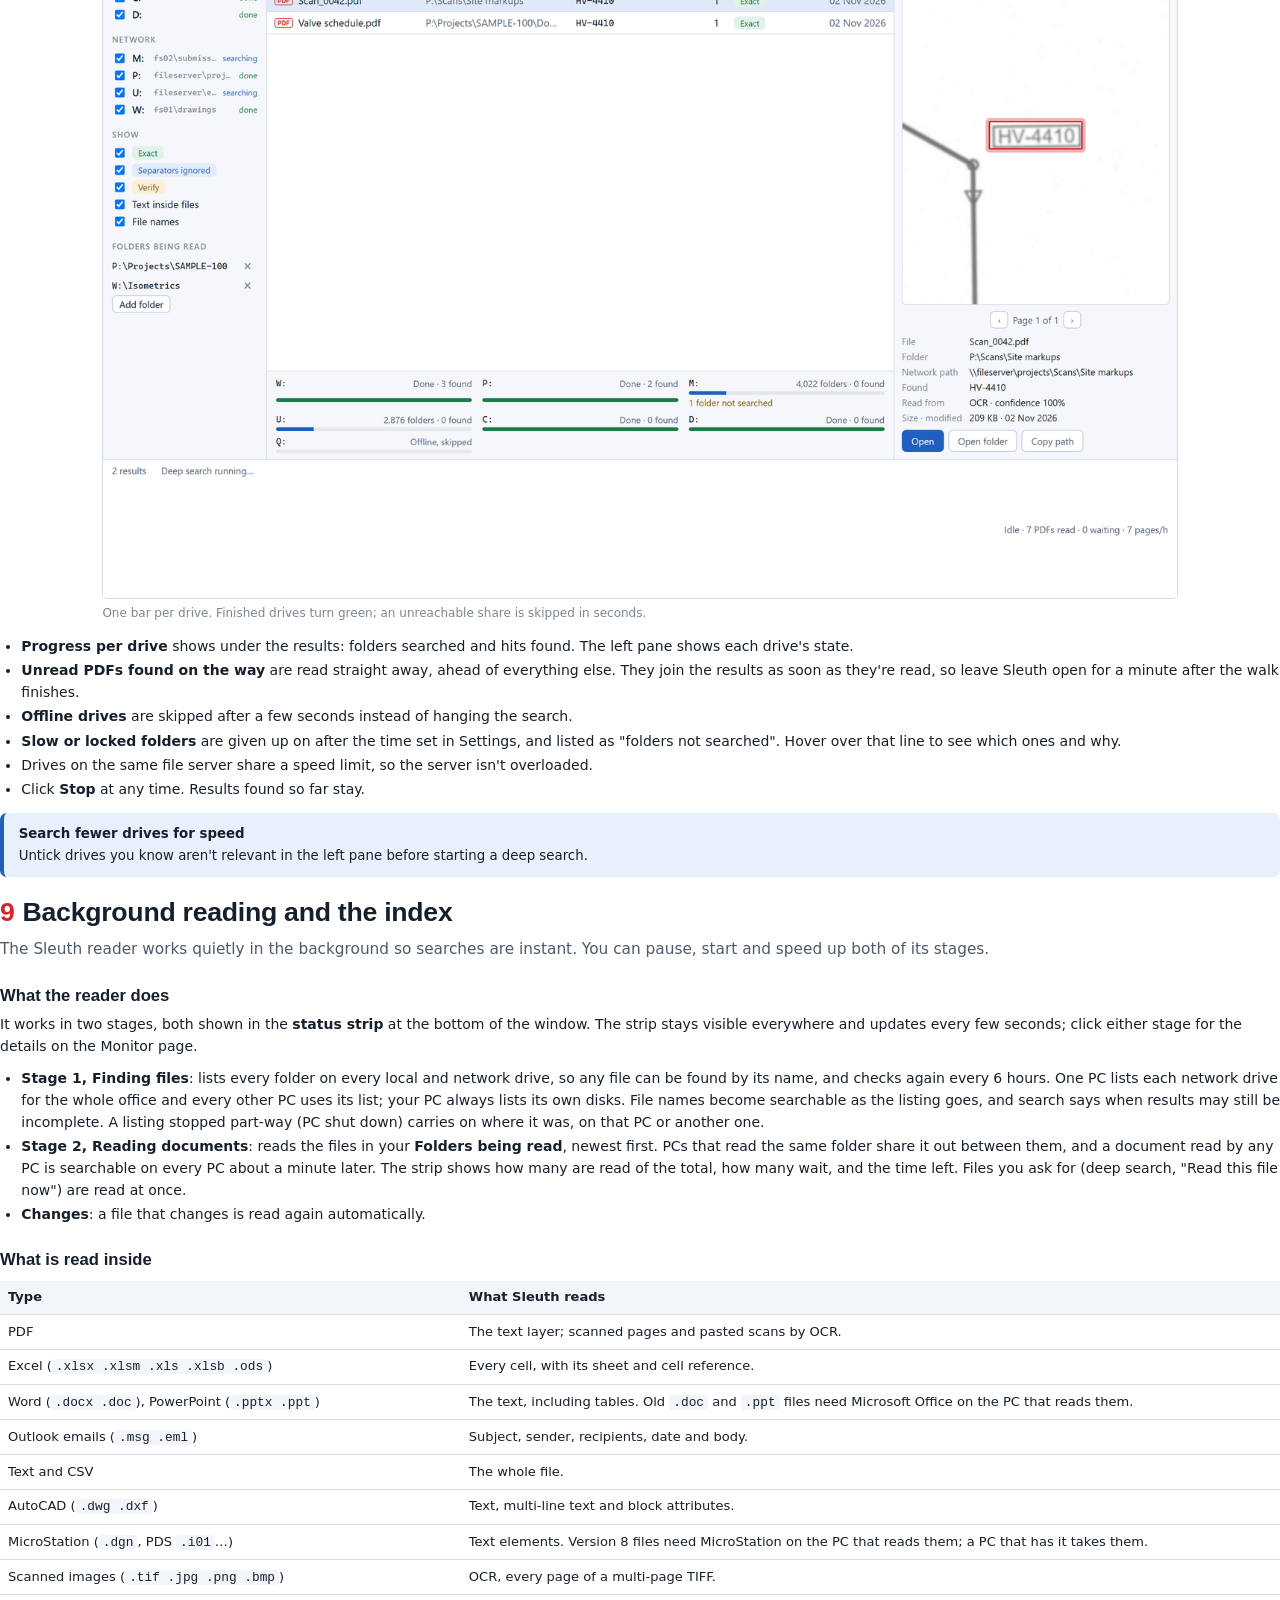
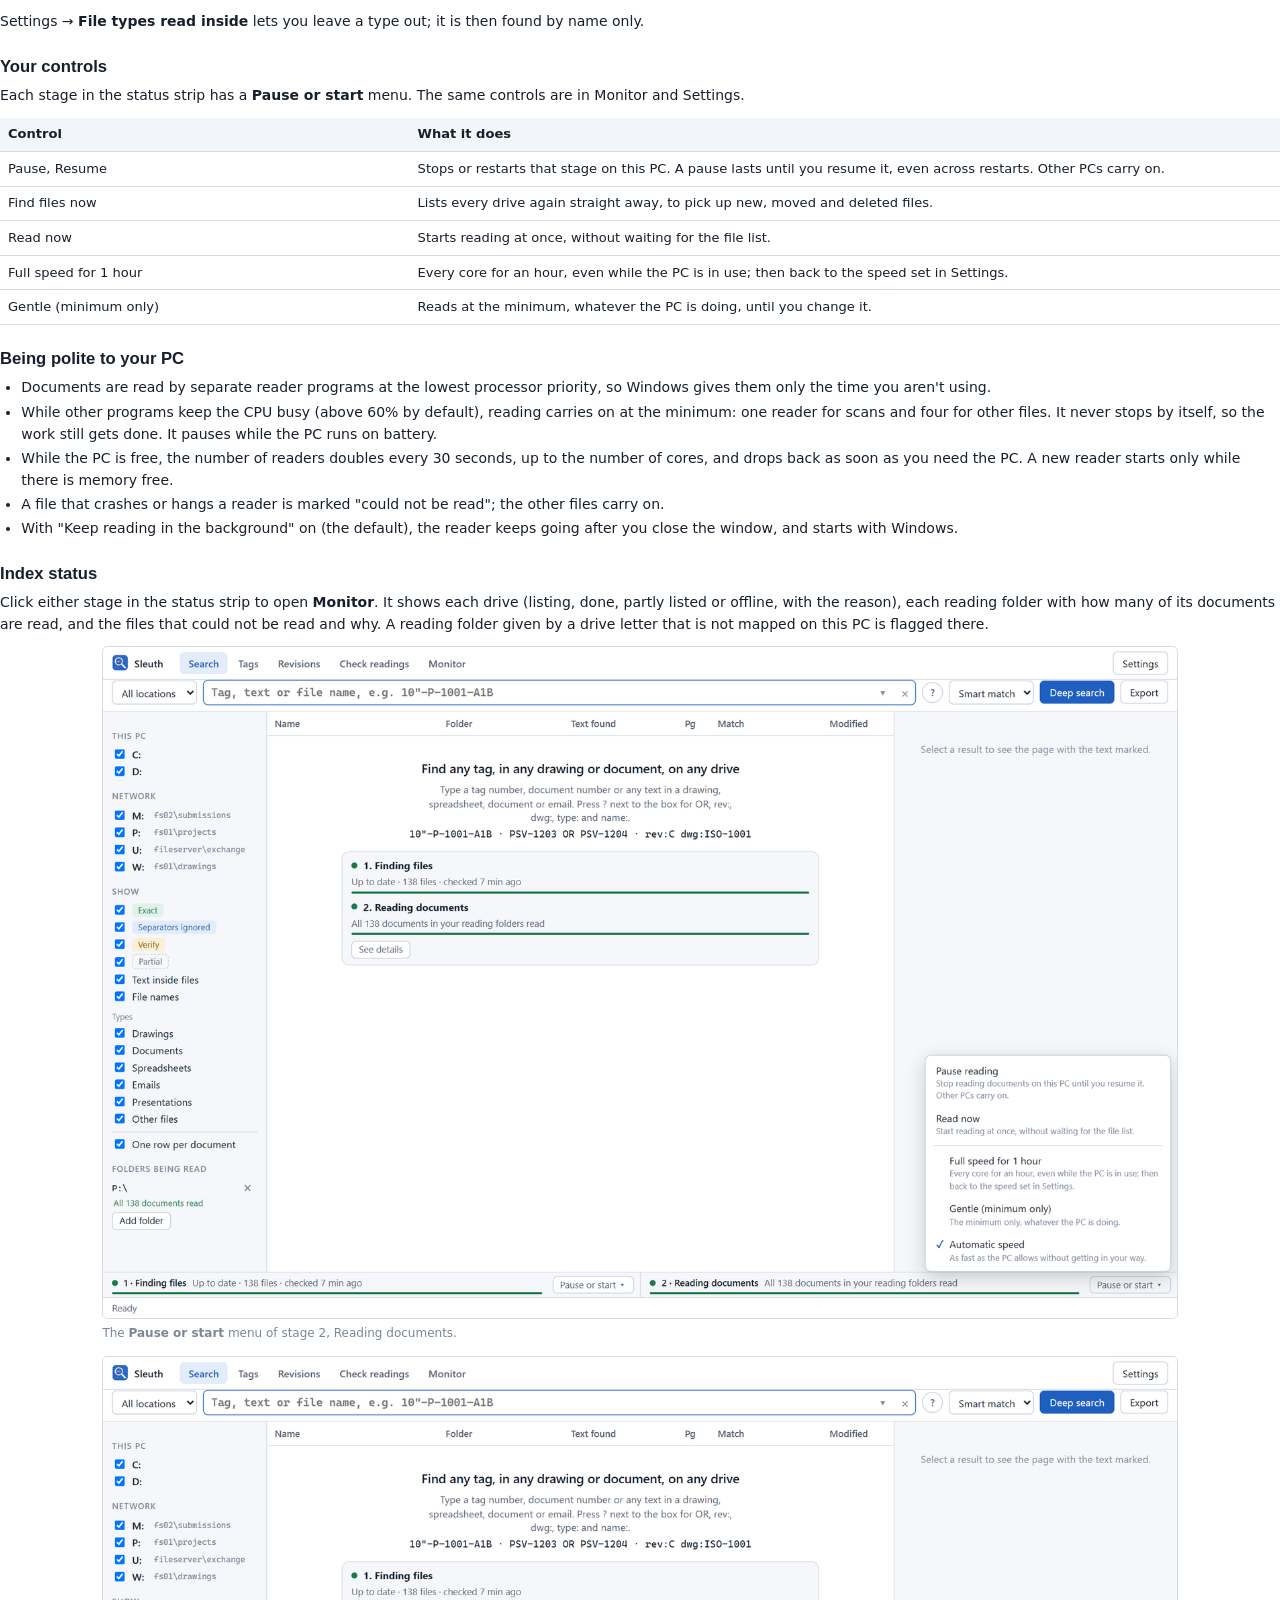
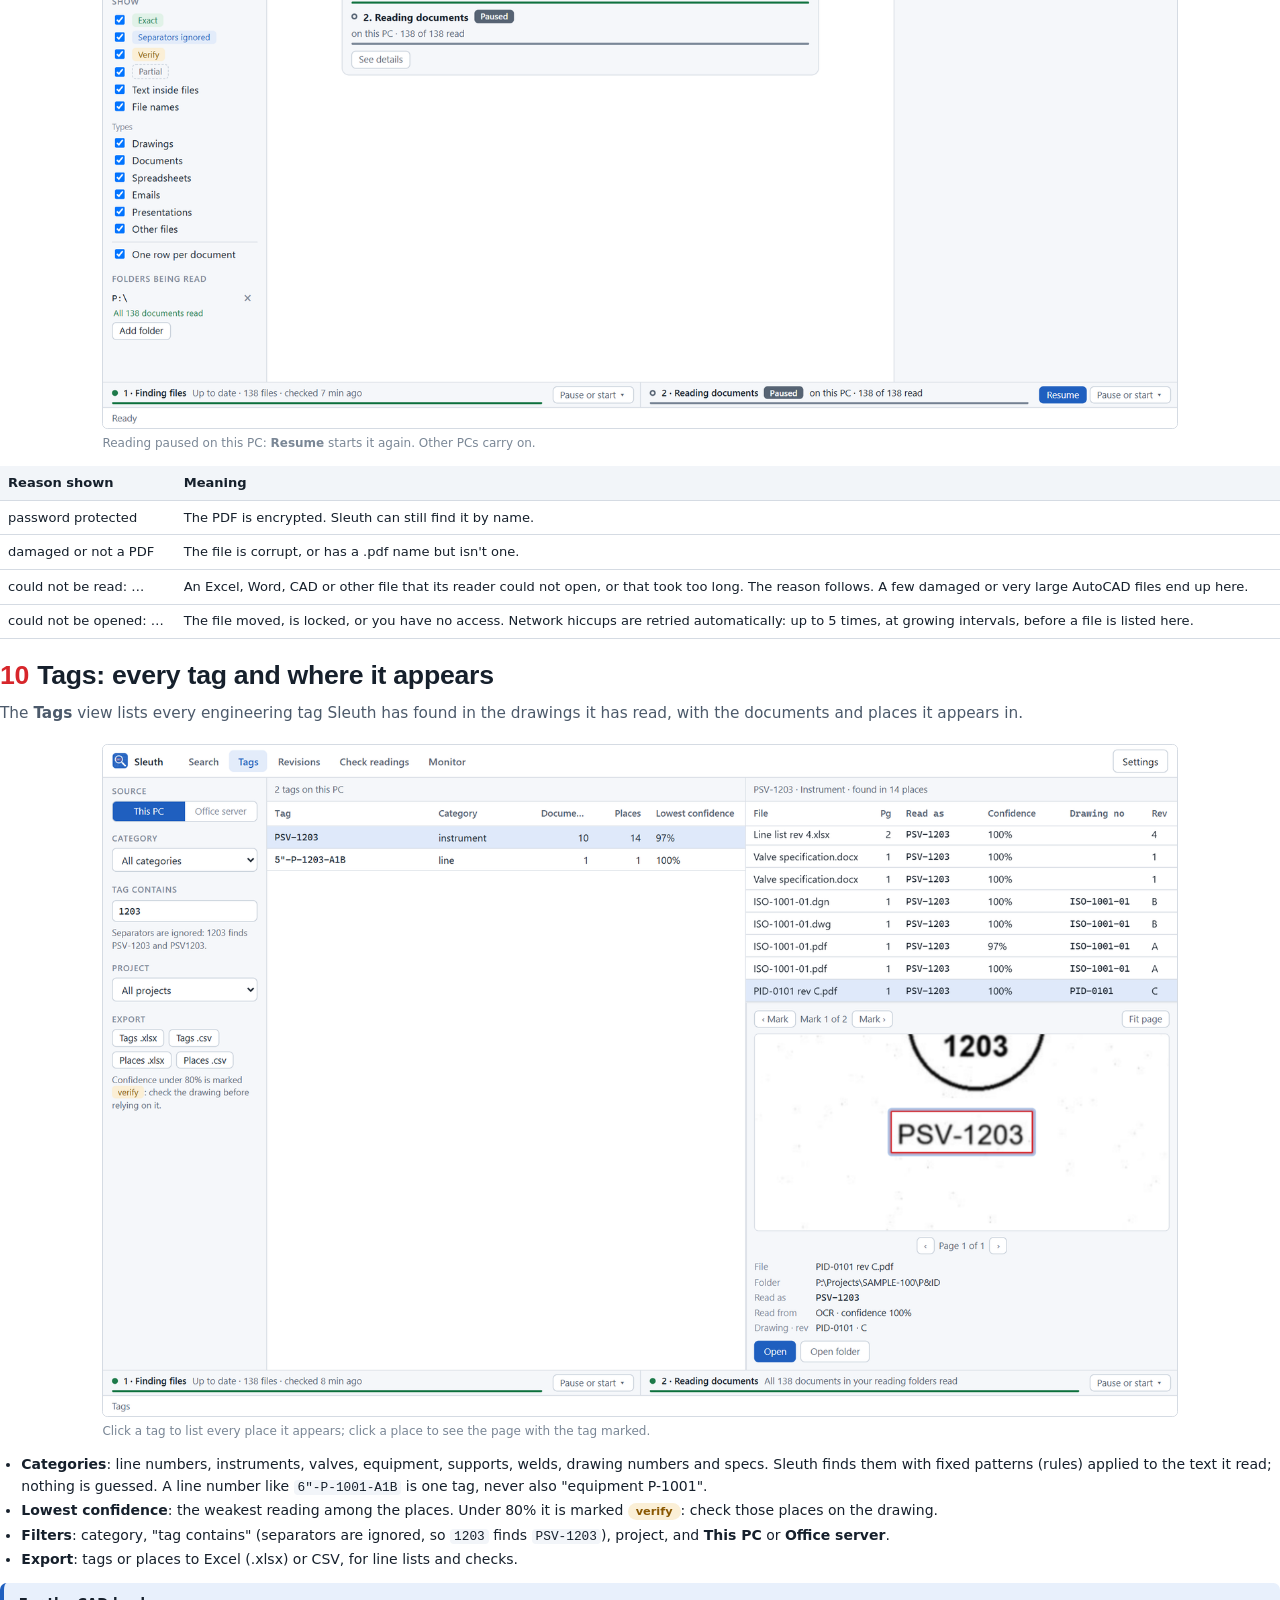
<file: docs/guide/guide.html>
<!doctype html>
<html lang="en">
<head>
<meta charset="utf-8">
<title>Sleuth User Guide</title>
<style>
/* Printed A4 manual. Body in Segoe UI for screen-like familiarity; tags and paths in Consolas. */
@page { size: A4; margin: 18mm 17mm 20mm; @bottom-left { content: "Sleuth User Guide · version 1.2"; font: 8.5pt "Segoe UI", sans-serif; color: #7a8796; } @bottom-right { content: counter(page); font: 8.5pt "Segoe UI", sans-serif; color: #7a8796; } }
@page cover { margin: 0; @bottom-left { content: none; } @bottom-right { content: none; } }
:root { --ink: #16202c; --ink-2: #4c5a6b; --ink-3: #7a8796; --blue: #1f5fbf; --blue-soft: #e8f0fc; --red: #d7262b; --line: #d5dbe3; --ok: #1d7a4a; --ok-soft: #e1f2e8; --warn: #8a5700; --warn-soft: #fbefd6; }
* { box-sizing: border-box; }
html { -webkit-print-color-adjust: exact; print-color-adjust: exact; }
body { margin: 0; color: var(--ink); font: 10.5pt/1.55 "Segoe UI", system-ui, sans-serif; }
h1, h2, h3 { font-family: "Segoe UI", sans-serif; color: var(--ink); text-wrap: balance; }
h2 { font-size: 20pt; font-weight: 700; margin: 0 0 4pt; break-before: page; letter-spacing: -.01em; }
h2 .n { color: var(--red); font-weight: 600; margin-right: 6pt; }
h2 + .intro { color: var(--ink-2); font-size: 11.5pt; margin: 0 0 14pt; }
h3 { font-size: 12.5pt; margin: 16pt 0 4pt; break-after: avoid; }
p { margin: 0 0 8pt; }
ul, ol { margin: 0 0 9pt; padding-left: 16pt; }
li { margin: 2pt 0; }
code, .mono { font-family: Consolas, "Cascadia Mono", monospace; font-size: 9.6pt; background: #f2f5f9; padding: 0 3pt; border-radius: 3pt; }
b { font-weight: 600; }
figure { margin: 8pt auto 10pt; break-inside: avoid; width: 84%; }
figure.callout-map { width: 100%; }
figure img { width: 100%; border: 0.6pt solid var(--line); border-radius: 4pt; display: block; }
figcaption { font-size: 9pt; color: var(--ink-3); margin-top: 4pt; }
.tip, .warn, .eng { border-radius: 5pt; padding: 8pt 11pt; margin: 9pt 0 11pt; break-inside: avoid; font-size: 10pt; }
.tip { background: var(--blue-soft); border-left: 3pt solid var(--blue); }
.warn { background: var(--warn-soft); border-left: 3pt solid var(--warn); }
.eng { background: #fdeceb; border-left: 3pt solid var(--red); }
.tip b:first-child, .warn b:first-child, .eng b:first-child { display: block; margin-bottom: 1pt; }
table { width: 100%; border-collapse: collapse; margin: 6pt 0 12pt; font-size: 9.8pt; break-inside: auto; }
th { text-align: left; font-weight: 600; background: #f2f5f9; }
th, td { border-bottom: 0.6pt solid var(--line); padding: 5pt 6pt; vertical-align: top; }
tr { break-inside: avoid; }
.pill { font-size: 8.5pt; padding: 1pt 6pt; border-radius: 8pt; white-space: nowrap; font-weight: 600; }
.pill.exact { background: var(--ok-soft); color: var(--ok); } .pill.sep { background: var(--blue-soft); color: var(--blue); } .pill.verify { background: var(--warn-soft); color: var(--warn); }
kbd { font: 9pt Consolas, monospace; border: 0.6pt solid #b9c3cf; border-bottom-width: 1.5pt; border-radius: 3pt; padding: 0 4pt; background: #fff; }
.two { display: grid; grid-template-columns: 1fr 1fr; gap: 14pt; }

/* cover */
.cover { page: cover; height: 297mm; position: relative; background: #070d18; color: #eef4fb; overflow: hidden; }
.cover .grid { position: absolute; inset: 0; background-image: linear-gradient(rgba(124, 196, 255, .08) 1px, transparent 1px), linear-gradient(90deg, rgba(124, 196, 255, .08) 1px, transparent 1px); background-size: 9mm 9mm; }
.cover .shot { position: absolute; left: 22mm; right: -40mm; top: 128mm; transform: perspective(900px) rotateX(16deg) rotateZ(-4deg); border-radius: 4mm; overflow: hidden; border: 1px solid #2a4570; box-shadow: 0 30mm 60mm -10mm rgba(0, 0, 0, .7); }
.cover .shot img { width: 100%; display: block; }
.cover .text { position: absolute; left: 22mm; top: 34mm; right: 22mm; }
.cover .logo { width: 18mm; height: 18mm; border-radius: 4mm; }
.cover .kicker { font: 600 10pt Consolas, monospace; letter-spacing: .16em; color: #7cc4ff; text-transform: uppercase; margin-top: 10mm; }
.cover h1 { font: 800 64pt/0.95 "Segoe UI", sans-serif; letter-spacing: -.03em; color: #fff; margin: 3mm 0 4mm; }
.cover h1 span { color: #ff4d57; }
.cover .sub { font-size: 15pt; color: #a9bbd1; max-width: 120mm; }
.cover .foot { position: absolute; z-index: 2; left: 0; right: 0; bottom: 0; padding: 7mm 22mm 12mm; font-size: 9.5pt; color: #8fa5c2; background: linear-gradient(transparent, #070d18 35%); }

.toc { break-before: page; }
.toc h2 { break-before: avoid; }
.toc ol { list-style: none; padding: 0; columns: 1; font-size: 11pt; }
.toc li { display: flex; gap: 8pt; padding: 5pt 0; border-bottom: 0.6pt dotted var(--line); }
.toc li span { color: var(--red); width: 18pt; font-weight: 600; }
.glance { display: grid; grid-template-columns: 1fr 1fr 1fr; gap: 9pt; margin-top: 16pt; }
.glance div { background: #f5f7fa; border-radius: 5pt; padding: 9pt 10pt; font-size: 9.6pt; color: var(--ink-2); }
.glance b { display: block; color: var(--ink); font-size: 10.5pt; }
.callout-map { position: relative; }
.callout-map .k { position: absolute; width: 16pt; height: 16pt; border-radius: 50%; background: var(--red); color: #fff; font: 700 9pt "Segoe UI"; display: grid; place-items: center; box-shadow: 0 0 0 2pt #fff; }
</style>
</head>
<body>

<section class="cover">
  <div class="grid"></div>
  <div class="text">
    <img class="logo" src="../../site/assets/icon.png" alt="">
    <div class="kicker">User guide · version 1.2</div>
    <h1>Sleuth<span>.</span></h1>
    <div class="sub">Find any tag, in any drawing, on any drive. Even when the PDF is a scan.</div>
  </div>
  <div class="shot"><img src="../images/v11/search.png" alt=""></div>
  <div class="foot">Dexterity Design Services Pvt. Ltd. · internal tool · github.com/dexterity-admin/Sleuth</div>
</section>

<section class="toc">
  <h2>Contents</h2>
  <ol>
    <li><span>1</span>What Sleuth is</li>
    <li><span>2</span>Installing Sleuth</li>
    <li><span>3</span>First-time setup</li>
    <li><span>4</span>A tour of the window</li>
    <li><span>5</span>Searching</li>
    <li><span>6</span>How results are labelled, and when to double-check</li>
    <li><span>7</span>Previewing and opening files</li>
    <li><span>8</span>Deep search: when you don't know where it is</li>
    <li><span>9</span>Background reading and the index</li>
    <li><span>10</span>Tags: every tag and where it appears</li>
    <li><span>11</span>Revisions: what changed between two issues</li>
    <li><span>12</span>Details and related drawings</li>
    <li><span>13</span>Check readings</li>
    <li><span>14</span>Monitor</li>
    <li><span>15</span>Projects and the office server</li>
    <li><span>16</span>The office index folder</li>
    <li><span>17</span>Settings reference</li>
    <li><span>18</span>Updates</li>
    <li><span>19</span>Troubleshooting and FAQ</li>
    <li><span>20</span>Your data, privacy and uninstalling</li>
    <li><span>21</span>Quick reference card</li>
  </ol>
  <div class="glance">
    <div><b>Find by any text</b>Tag numbers, line numbers, document numbers, notes: anything printed on a drawing, or written in a spreadsheet, document, email or CAD file.</div>
    <div><b>Even in scans</b>Sleuth reads scanned and plotted PDFs with OCR, so text with no text layer is found too.</div>
    <div><b>See the proof</b>Each result opens on its page with the text circled in red.</div>
  </div>
</section>

<h2><span class="n">1</span>What Sleuth is</h2>
<p class="intro">Sleuth is our office's search tool for drawings and documents. Type a tag and it shows every file that contains it, which page or sheet it's on, and the spot on the page.</p>
<p>Windows search, and tools like Everything, only look at file names, or at text that a PDF already carries. Most of our drawings are scans or plots with no text inside, so those tools can't find a line number printed on an isometric. Sleuth reads every page once, including scans, and remembers what it read. Searches then take a fraction of a second.</p>
<h3>What Sleuth does for you</h3>
<ul>
  <li><b>Finds text inside drawings</b>, including scanned and plotted PDFs, with OCR that reads small print, rotated and vertical text.</li>
  <li><b>Reads every common file type</b>: Excel, Word, PowerPoint, Outlook emails, text and CSV, AutoCAD DWG and DXF, MicroStation DGN (including PDS <code>.i01</code> isometrics) and scanned images, as well as PDF.</li>
  <li><b>Understands tags</b>: <code>6"-P-1001-A1B</code>, <code>6-P-1001-A1B</code> and <code>6P1001A1B</code> are the same tag to Sleuth.</li>
  <li><b>Searches every drive</b>: your own disks and every mapped network drive, without freezing when a share is slow or offline.</li>
  <li><b>Shows the evidence</b>: every hit opens on its page with the text marked, so you confirm it with your own eyes.</li>
  <li><b>Shares the work</b>: the office keeps one index, in the office folder on <code>U:</code>. A document read on any PC is not read again on yours, and one PC lists each network drive for everyone.</li>
</ul>
<h3>How it works, in one paragraph</h3>
<p>Sleuth has two parts. The <b>Sleuth window</b> is what you search in. The <b>Sleuth reader</b> is a background program that keeps a list of file names on your drives and reads the documents in the folders you choose. It slows down when you're busy and speeds up when the PC is idle. Everything it learns goes into the <b>office index</b> in <code>U:\Sleuth-cache</code>, shared by every PC, which is why searches are instant and nothing large is kept on your PC.</p>
<div class="eng"><b>For engineering use</b>Sleuth helps you find drawings; it does not certify them. When a result is labelled <span class="pill verify">Verify, OCR unsure</span>, or when the tag matters for a deliverable, open the page and read the tag yourself. Sleuth always shows you where to look.</div>

<h2><span class="n">2</span>Installing Sleuth</h2>
<p class="intro">Sleuth installs for your Windows account only. You don't need administrator rights, and it takes about a minute.</p>
<ol>
  <li>Open <b>github.com/dexterity-admin/Sleuth/releases/latest</b> and download <code>Sleuth_1.0.1_x64-setup.exe</code> (about 56 MB), or use the copy IT shared.</li>
  <li>Run it. Because the installer is not code-signed, Windows may show <b>"Windows protected your PC"</b>. Click <b>More info</b>, then <b>Run anyway</b>. You only see this for the first install; updates install from inside Sleuth.</li>
  <li>Click through the installer. Sleuth starts when it finishes, and adds a Start-menu entry.</li>
</ol>
<div class="tip"><b>For IT</b>Silent install: <code>Sleuth_x.y.z_x64-setup.exe /S</code>. To choose the folder, add <code>/D=C:\Tools\Sleuth</code> as the last argument.</div>
<h3>What gets installed</h3>
<table>
  <tr><th>Item</th><th>Where</th><th>What it is</th></tr>
  <tr><td>Sleuth</td><td><code>%LOCALAPPDATA%\Programs\Sleuth</code></td><td>The window (<code>sleuth.exe</code>), the reader (<code>sleuth-worker.exe</code>), the PDF engine, the OCR models and LibreDWG (reads AutoCAD files)</td></tr>
  <tr><td>Your settings</td><td><code>%APPDATA%\Sleuth\settings.json</code></td><td>Folders to read, cache folder and options. Updates never touch this file.</td></tr>
  <tr><td>This PC's working files</td><td><code>%LOCALAPPDATA%\Sleuth</code></td><td>A few MB: the list of this PC's own disks, readings not yet added to the office index, and logs</td></tr>
  <tr><td>The office index</td><td><code>U:\Sleuth-cache</code></td><td>Shared by every PC: the list of files on the network drives and the text read from documents</td></tr>
</table>
<h3>Requirements</h3>
<ul>
  <li>Windows 10 or 11, 64-bit.</li>
  <li>Each reader that reads scanned drawings uses about 0.8 GB of memory. Sleuth starts more readers only while there is memory free, and the window itself uses about 150 MB.</li>
  <li>About 300 MB of disk for the program. The index is kept in the office folder, not on your PC.</li>
  <li>The office folder <code>U:\Sleuth-cache</code> mapped and writable.</li>
</ul>

<h2><span class="n">3</span>First-time setup</h2>
<p class="intro">Two things need to be right: the office index folder, and the folders you want Sleuth to read. Both take a minute.</p>
<h3>Step 1: the office index folder</h3>
<p>Sleuth uses the office folder <code>U:\Sleuth-cache</code> automatically. If your PC has <code>U:</code> mapped, there is nothing to do. If it doesn't, Sleuth shows a yellow message at the top of the window. If you leave it, Sleuth opens Settings and highlights the place to fix it:</p>
<figure><img src="../images/v11/settings-office.png" alt="Settings: the office index folder U:\Sleuth-cache, tested and Working, and the optional office server below it"><figcaption>Settings → Office index folder. <b>Test</b> shows "Working" in green when the folder is right. Until it works, Sleuth asks every minute; section 16 explains why.</figcaption></figure>
<ol>
  <li>Type the folder IT gave you, or click <b>Browse</b> to pick it. It must be on a network drive everyone can write to.</li>
  <li>Click <b>Test</b>. "Working" in green means it's right.</li>
  <li>Click <b>Save</b>. Sleuth refuses to save a folder that doesn't work, and tells you why.</li>
</ol>
<h3>Step 2: choose the folders to read</h3>
<p>Sleuth always knows the <b>names</b> of files on all your drives. To search <b>inside</b> files, they have to be read first, and your PC only reads the folders you choose. Add the project folders you work in:</p>
<ol>
  <li>In the left pane, under <b>Folders being read</b>, click <b>Add folder</b>.</li>
  <li>Pick the folder, for example <code>P:\Projects\SAMPLE-100</code>. Sleuth starts reading its documents in the background.</li>
  <li>To stop reading a folder, click the <b>×</b> next to it.</li>
</ol>
<div class="tip"><b>How long does reading take?</b>Spreadsheets, Word files, emails, CAD files and PDFs with a text layer are read in seconds, many at a time. A scanned A1/A3 sheet takes a few minutes of processor time. A document already read by another PC is not read again. You can search at any time; results improve as reading continues.</div>

<h2><span class="n">4</span>A tour of the window</h2>
<p class="intro">Sleuth's window has a search bar at the top and three panes below it.</p>
<figure class="callout-map"><img src="../images/v11/search-or.png" alt="The Sleuth window with a search for two tags, the results, the preview with both tags marked, and the two stages at the bottom">
  <span class="k" style="left:36%;top:0.6%">1</span><span class="k" style="left:30%;top:5%">2</span><span class="k" style="left:84%;top:5%">3</span><span class="k" style="left:7%;top:33%">4</span><span class="k" style="left:45%;top:22%">5</span><span class="k" style="left:80%;top:30%">6</span><span class="k" style="left:47%;top:93%">7</span>
  <figcaption>A search for two tags at once. The numbers match the table below.</figcaption></figure>
<table>
  <tr><th>#</th><th>Part</th><th>What it does</th></tr>
  <tr><td>1</td><td>Views</td><td><b>Search</b>, <b>Tags</b>, <b>Revisions</b>, <b>Check readings</b> and <b>Monitor</b> (sections 10 to 14).</td></tr>
  <tr><td>2</td><td>Project and search box</td><td>Pick a project, or <b>All locations</b>. Type a tag or any text; results appear as you type. <kbd>Ctrl</kbd>+<kbd>F</kbd> jumps here. <b>?</b> shows the search syntax; <b>▾</b> shows recent and pinned searches.</td></tr>
  <tr><td>3</td><td>Smart match, Deep search, Export</td><td><b>Smart match</b> also finds tags written differently; <b>Exact only</b> hides those. <b>Deep search</b> walks the drives live (section 8). <b>Export</b> saves the results to Excel or CSV.</td></tr>
  <tr><td>4</td><td>Locations and filters</td><td>Tick the drives to search. Show or hide result types. Manage <b>Folders being read</b>.</td></tr>
  <tr><td>5</td><td>Results</td><td>One row per document: its type, name, folder, the exact text found, page and match type. The PDF, DWG and DGN of one drawing share a row, with the other types as small labels after the name. Hover a row to see why it matched. Click a column heading to sort.</td></tr>
  <tr><td>6</td><td>Preview</td><td><b>Page</b>: the page with the text circled in red, or for a spreadsheet, email or CAD file the text read from it with the match marked. <b>Details</b>: title block and how the file was read. <b>Related</b>: drawings sharing tags.</td></tr>
  <tr><td>7</td><td>Status strip and status bar</td><td>The two stages, <b>Finding files</b> and <b>Reading documents</b>, each with a <b>Pause or start</b> menu (section 9); click a stage for details. Below it: the number of results and the office server if you use one.</td></tr>
</table>

<h2><span class="n">5</span>Searching</h2>
<p class="intro">Type what you're looking for. Plain text always works; a few extras narrow things down.</p>
<h3>What you can search for</h3>
<table>
  <tr><th>Looking for</th><th>Type</th><th>Notes</th></tr>
  <tr><td>A line number</td><td><code>6"-P-1001-A1B</code></td><td>Quotes, dashes and spaces are optional: <code>6P1001A1B</code> works too.</td></tr>
  <tr><td>An instrument or valve tag</td><td><code>PSV-1203</code>, <code>FV 2201</code></td><td>A tag typed with a space is still found.</td></tr>
  <tr><td>A document number</td><td><code>DOC-1001-17</code></td><td>Finds the document itself and every drawing that refers to it.</td></tr>
  <tr><td>A drawing number or file name</td><td><code>ISO-1001-02</code></td><td>File names are searched on every drive, read or not.</td></tr>
  <tr><td>Several things at once</td><td><code>PSV-1203 flare</code></td><td>Files that contain <b>all</b> the words, anywhere in the file.</td></tr>
  <tr><td>Any of several tags</td><td><code>PSV-1203 OR PSV-1204</code></td><td><code>OR</code> (capitals) or <code>|</code> between alternatives.</td></tr>
  <tr><td>Drawings by title block</td><td><code>dwg:ISO-1001 rev:C</code></td><td>Drawing number contains, revision. Also <code>disc:piping</code>.</td></tr>
  <tr><td>Only one kind of tag</td><td><code>type:instrument FV</code></td><td>Kinds: line, instrument, valve, equipment, support, weld, drawing, spec.</td></tr>
  <tr><td>Words in the file name</td><td><code>name:datasheet</code></td><td><code>ext:pdf</code> limits the file type.</td></tr>
  <tr><td>An exact phrase</td><td><code>"rev c"</code></td><td>Put the phrase in double quotes. An inch mark inside a tag, as in <code>6"-P</code>, is never treated as a quote.</td></tr>
</table>
<h3>Narrowing the results</h3>
<ul>
  <li><b>Project</b>: pick a project next to the search box to search only its folders (section on projects).</li>
  <li><b>Drives</b>: untick a drive in the left pane to leave it out.</li>
  <li><b>History</b>: the ▾ in the search box lists recent searches; pin the ones you use often.</li>
  <li><b>Export</b>: the results to Excel or CSV, with the reason for each match.</li>
  <li><b>Show</b>: hide <span class="pill exact">Exact</span>, <span class="pill sep">Separators ignored</span> or <span class="pill verify">Verify</span> results, or results found only in file names.</li>
  <li><b>Exact only</b>: the drop-down next to the search box hides everything except exact matches.</li>
  <li><b>Sort</b>: click a column heading; click again to reverse.</li>
</ul>
<h3>Keyboard</h3>
<table>
  <tr><th>Key</th><th>Does</th></tr>
  <tr><td><kbd>Ctrl</kbd>+<kbd>F</kbd></td><td>Go to the search box</td></tr>
  <tr><td><kbd>Enter</kbd> in the search box</td><td>Search now; <kbd>Ctrl</kbd>+<kbd>Enter</kbd> runs a deep search</td></tr>
  <tr><td><kbd>Esc</kbd></td><td>Clear the search</td></tr>
  <tr><td><kbd>↓</kbd> / <kbd>↑</kbd>, <kbd>Page Down</kbd> / <kbd>Page Up</kbd></td><td>Move through results; the preview follows</td></tr>
  <tr><td><kbd>Enter</kbd> on a result, or double-click</td><td>Open the file</td></tr>
</table>

<h2><span class="n">6</span>How results are labelled, and when to double-check</h2>
<p class="intro">Every result says how it matched and where the text came from. This is what lets you trust Sleuth on engineering work.</p>
<table>
  <tr><th style="width:30%">Label</th><th>Means</th><th style="width:28%">What to do</th></tr>
  <tr><td><span class="pill exact">Exact</span></td><td>The text on the page is exactly what you typed.</td><td>Nothing; open it.</td></tr>
  <tr><td><span class="pill sep">Separators ignored</span></td><td>Same letters and digits, written with different dashes, quotes or spaces. <code>PSV1203</code> found <code>PSV-1203</code>.</td><td>Usually right. Glance at the preview.</td></tr>
  <tr><td><span class="pill verify">Verify, OCR unsure</span></td><td>Either the OCR wasn't confident, or a character could be a look-alike (O/0, l/1, S/5, B/8, Z/2, G/6).</td><td><b>Check the preview</b> before relying on it.</td></tr>
  <tr><td><span class="pill" style="background:#f2f2f2;color:#566373;border:0.6pt dashed #9aa6b4">Partial, verify</span></td><td>Only part matched: your text is inside a longer tag (<code>PSV-120</code> in <code>PSV-1203</code>), or only part of the tag could be read, for example because a pipe line crosses the size (<code>-P-1002-A1B</code> for <code>4"-P-1002-A1B</code>).</td><td><b>Look at the page.</b> The row's "Why" says which.</td></tr>
  <tr><td><span class="pill" style="background:#eef1f5;color:#566373">Name · …</span></td><td>Found in the file name, not inside the file.</td><td>Useful when the PDF hasn't been read.</td></tr>
</table>
<h3>Where the text came from</h3>
<p>Hover over a result to see why it matched and where the text came from; the preview pane shows both.</p>
<ul>
  <li><b>PDF text</b>: the PDF carries real text (exported from CAD or Word). Always exact.</li>
  <li><b>OCR</b>: Sleuth read the image of the page, with a confidence percentage. When the main reader was unsure, Windows' own OCR read the line again. If the two disagree, both readings are kept and the result is marked <span class="pill verify">Verify</span>.</li>
  <li><b>Checked</b>: a person typed this reading in Check readings.</li>
  <li><b>File name</b>: matched the name only.</li>
</ul>
<figure><img src="../images/v11/scan.png" alt="A scanned isometric with the tag HV-4410 circled"><figcaption>A site scan. The tag was read by OCR with 100% confidence; the circled mark lets you confirm it in a second.</figcaption></figure>
<div class="eng"><b>Rule of thumb</b>Sleuth never reports an uncertain reading as Exact. If it matters, look at the page: the preview is one click away and always shows the spot.</div>

<h2><span class="n">7</span>Previewing and opening files</h2>
<p class="intro">Click a result and the page appears on the right, with the text circled.</p>
<div class="two">
  <div>
    <h3>In the preview pane</h3>
    <ul>
      <li><b>‹ Mark / Mark ›</b> steps between every place the text appears on the page.</li>
      <li><b>Zoom to mark / Fit page</b> switches between a close-up and the whole sheet.</li>
      <li><b>‹ ›</b> under the page moves between pages.</li>
      <li>The details list the file, its folder, its network path, what was found, how it was read, and its size and date.</li>
      <li><b>Open</b>, <b>Open folder</b> and <b>Copy path</b> are under the details.</li>
      <li>A spreadsheet, Word file, email or CAD file shows the text read from it instead of a page, with the matching lines marked and their sheet and cell. When the same drawing also has a PDF, <b>Show the PDF page</b> opens it; <b>Open in Excel</b> (or AutoCAD, MicroStation…) opens the file itself.</li>
    </ul>
  </div>
  <div>
    <h3>Right-click a result</h3>
    <ul>
      <li><b>Open</b> or <b>Open folder</b> (the file is selected in Explorer).</li>
      <li><b>Copy path</b>, with your drive letter.</li>
      <li><b>Copy network path</b>: the <code>\\server\share</code> form, which works on any PC whatever drive letters it uses.</li>
      <li><b>Copy text found</b>: the exact text read.</li>
      <li><b>Share to Dexterity Connect…</b>: opens the share dialog of Dexterity Connect (the office messenger) with the file attached and the text found. Choose who it is for and press <b>Share</b> there. In Dexterity Connect, line numbers and drawing numbers in messages are links (<code>sleuth://search?q=…</code>) that open Sleuth on that search.</li>
      <li><b>Read this file now</b>: moves the file to the front of the reading queue.</li>
    </ul>
  </div>
</div>
<figure><img src="../images/v11/menu.png" alt="The right-click menu on a result: Open, Open folder, Copy path, Copy network path, Copy text found, Read this file now, Check low-confidence readings"><figcaption>Right-click any result for these actions.</figcaption></figure>
<figure><img src="../images/v11/text-preview.png" alt="Preview of an Excel line list: the sheet Process lines with the row of 6&quot;-P-1001-A1B marked, Sheet 1 of 2, and Open in Excel"><figcaption>A spreadsheet shows the text read from it, sheet by sheet, with the matching row marked.</figcaption></figure>
<figure><img src="../images/v11/cad.png" alt="Preview of a MicroStation file ISO-1001-01.dgn: its text with PSV-1203 marked, Open in MicroStation and Show the PDF page; its DWG and PDF listed as Also saved as"><figcaption>A MicroStation drawing, with <b>One row per document</b> switched off so the DGN, DWG and PDF each have a row. <b>Show the PDF page</b> opens the same drawing's PDF.</figcaption></figure>
<div class="tip"><b>Sharing a location with a colleague</b>Use <b>Copy network path</b>. Drive letters differ between PCs; the network path doesn't.</div>

<h2><span class="n">8</span>Deep search: when you don't know where it is</h2>
<p class="intro">A normal search looks in what Sleuth already knows. A deep search also walks the drives live, right now.</p>
<p>Use it when a file is new, sits outside the folders being read, or may be on a drive Sleuth hasn't listed yet. Type your search and click <b>Deep search</b> (or press <kbd>Ctrl</kbd>+<kbd>Enter</kbd>).</p>
<figure><img src="../images/deep.png" alt="Deep search progress under the results, one bar per drive"><figcaption>One bar per drive. Finished drives turn green; an unreachable share is skipped in seconds.</figcaption></figure>
<ul>
  <li><b>Progress per drive</b> shows under the results: folders searched and hits found. The left pane shows each drive's state.</li>
  <li><b>Unread PDFs found on the way</b> are read straight away, ahead of everything else. They join the results as soon as they're read, so leave Sleuth open for a minute after the walk finishes.</li>
  <li><b>Offline drives</b> are skipped after a few seconds instead of hanging the search.</li>
  <li><b>Slow or locked folders</b> are given up on after the time set in Settings, and listed as "folders not searched". Hover over that line to see which ones and why.</li>
  <li>Drives on the same file server share a speed limit, so the server isn't overloaded.</li>
  <li>Click <b>Stop</b> at any time. Results found so far stay.</li>
</ul>
<div class="tip"><b>Search fewer drives for speed</b>Untick drives you know aren't relevant in the left pane before starting a deep search.</div>

<h2><span class="n">9</span>Background reading and the index</h2>
<p class="intro">The Sleuth reader works quietly in the background so searches are instant. You can pause, start and speed up both of its stages.</p>
<h3>What the reader does</h3>
<p>It works in two stages, both shown in the <b>status strip</b> at the bottom of the window. The strip stays visible everywhere and updates every few seconds; click either stage for the details on the Monitor page.</p>
<ul>
  <li><b>Stage 1, Finding files</b>: lists every folder on every local and network drive, so any file can be found by its name, and checks again every 6 hours. One PC lists each network drive for the whole office and every other PC uses its list; your PC always lists its own disks. File names become searchable as the listing goes, and search says when results may still be incomplete. A listing stopped part-way (PC shut down) carries on where it was, on that PC or another one.</li>
  <li><b>Stage 2, Reading documents</b>: reads the files in your <b>Folders being read</b>, newest first. PCs that read the same folder share it out between them, and a document read by any PC is searchable on every PC about a minute later. The strip shows how many are read of the total, how many wait, and the time left. Files you ask for (deep search, "Read this file now") are read at once.</li>
  <li><b>Changes</b>: a file that changes is read again automatically.</li>
</ul>
<h3>What is read inside</h3>
<table>
  <tr><th style="width:36%">Type</th><th>What Sleuth reads</th></tr>
  <tr><td>PDF</td><td>The text layer; scanned pages and pasted scans by OCR.</td></tr>
  <tr><td>Excel (<code>.xlsx .xlsm .xls .xlsb .ods</code>)</td><td>Every cell, with its sheet and cell reference.</td></tr>
  <tr><td>Word (<code>.docx .doc</code>), PowerPoint (<code>.pptx .ppt</code>)</td><td>The text, including tables. Old <code>.doc</code> and <code>.ppt</code> files need Microsoft Office on the PC that reads them.</td></tr>
  <tr><td>Outlook emails (<code>.msg .eml</code>)</td><td>Subject, sender, recipients, date and body.</td></tr>
  <tr><td>Text and CSV</td><td>The whole file.</td></tr>
  <tr><td>AutoCAD (<code>.dwg .dxf</code>)</td><td>Text, multi-line text and block attributes.</td></tr>
  <tr><td>MicroStation (<code>.dgn</code>, PDS <code>.i01</code>…)</td><td>Text elements. Version 8 files need MicroStation on the PC that reads them; a PC that has it takes them.</td></tr>
  <tr><td>Scanned images (<code>.tif .jpg .png .bmp</code>)</td><td>OCR, every page of a multi-page TIFF.</td></tr>
</table>
<p>Settings → <b>File types read inside</b> lets you leave a type out; it is then found by name only.</p>
<h3>Your controls</h3>
<p>Each stage in the status strip has a <b>Pause or start</b> menu. The same controls are in Monitor and Settings.</p>
<table>
  <tr><th style="width:32%">Control</th><th>What it does</th></tr>
  <tr><td>Pause, Resume</td><td>Stops or restarts that stage on this PC. A pause lasts until you resume it, even across restarts. Other PCs carry on.</td></tr>
  <tr><td>Find files now</td><td>Lists every drive again straight away, to pick up new, moved and deleted files.</td></tr>
  <tr><td>Read now</td><td>Starts reading at once, without waiting for the file list.</td></tr>
  <tr><td>Full speed for 1 hour</td><td>Every core for an hour, even while the PC is in use; then back to the speed set in Settings.</td></tr>
  <tr><td>Gentle (minimum only)</td><td>Reads at the minimum, whatever the PC is doing, until you change it.</td></tr>
</table>
<h3>Being polite to your PC</h3>
<ul>
  <li>Documents are read by separate reader programs at the lowest processor priority, so Windows gives them only the time you aren't using.</li>
  <li>While other programs keep the CPU busy (above 60% by default), reading carries on at the minimum: one reader for scans and four for other files. It never stops by itself, so the work still gets done. It pauses while the PC runs on battery.</li>
  <li>While the PC is free, the number of readers doubles every 30 seconds, up to the number of cores, and drops back as soon as you need the PC. A new reader starts only while there is memory free.</li>
  <li>A file that crashes or hangs a reader is marked "could not be read"; the other files carry on.</li>
  <li>With "Keep reading in the background" on (the default), the reader keeps going after you close the window, and starts with Windows.</li>
</ul>
<h3>Index status</h3>
<p>Click either stage in the status strip to open <b>Monitor</b>. It shows each drive (listing, done, partly listed or offline, with the reason), each reading folder with how many of its documents are read, and the files that could not be read and why. A reading folder given by a drive letter that is not mapped on this PC is flagged there.</p>
<figure><img src="../images/v11/stage-menu.png" alt="The Pause or start menu of stage 2: Pause reading, Read now, Full speed for 1 hour, Gentle, Automatic speed"><figcaption>The <b>Pause or start</b> menu of stage 2, Reading documents.</figcaption></figure>
<figure><img src="../images/v11/paused.png" alt="The status strip with Reading documents Paused on this PC and a Resume button"><figcaption>Reading paused on this PC: <b>Resume</b> starts it again. Other PCs carry on.</figcaption></figure>
<table>
  <tr><th>Reason shown</th><th>Meaning</th></tr>
  <tr><td>password protected</td><td>The PDF is encrypted. Sleuth can still find it by name.</td></tr>
  <tr><td>damaged or not a PDF</td><td>The file is corrupt, or has a .pdf name but isn't one.</td></tr>
  <tr><td>could not be read: …</td><td>An Excel, Word, CAD or other file that its reader could not open, or that took too long. The reason follows. A few damaged or very large AutoCAD files end up here.</td></tr>
  <tr><td>could not be opened: …</td><td>The file moved, is locked, or you have no access. Network hiccups are retried automatically: up to 5 times, at growing intervals, before a file is listed here.</td></tr>
</table>

<h2><span class="n">10</span>Tags: every tag and where it appears</h2>
<p class="intro">The <b>Tags</b> view lists every engineering tag Sleuth has found in the drawings it has read, with the documents and places it appears in.</p>
<figure><img src="../images/v11/tags.png" alt="The Tags view filtered to 1203: PSV-1203 with its documents, places and lowest confidence; on the right every place it was found, and the P&amp;ID page with it marked"><figcaption>Click a tag to list every place it appears; click a place to see the page with the tag marked.</figcaption></figure>
<ul>
  <li><b>Categories</b>: line numbers, instruments, valves, equipment, supports, welds, drawing numbers and specs. Sleuth finds them with fixed patterns (rules) applied to the text it read; nothing is guessed. A line number like <code>6"-P-1001-A1B</code> is one tag, never also "equipment P-1001".</li>
  <li><b>Lowest confidence</b>: the weakest reading among the places. Under 80% it is marked <span class="pill verify">verify</span>: check those places on the drawing.</li>
  <li><b>Filters</b>: category, "tag contains" (separators are ignored, so <code>1203</code> finds <code>PSV-1203</code>), project, and <b>This PC</b> or <b>Office server</b>.</li>
  <li><b>Export</b>: tags or places to Excel (.xlsx) or CSV, for line lists and checks.</li>
</ul>
<div class="tip"><b>For the CAD lead</b>If your project numbers tags differently, the rules can be changed in Settings → Advanced (tag rules). Sleuth parses the drawings already read again with the new rules, without reading them again.</div>

<h2><span class="n">11</span>Revisions: what changed between two issues</h2>
<p class="intro">The <b>Revisions</b> view groups drawings by drawing number and compares the tags of any two revisions.</p>
<figure><img src="../images/v11/revisions.png" alt="Revision compare of ISO-2001-01 rev A and rev B: FV-2301 changed to FV-2302 and PT-5501 to LT-6601, both sheets side by side with the tag marked"><figcaption>Rev A against rev B. Select a change to see both sheets with the tag marked.</figcaption></figure>
<ol>
  <li>Find the drawing number (type part of it in the filter).</li>
  <li>Expand it. Sleuth lists its revisions oldest first and picks the last two; choose others with <b>Old</b> and <b>New</b>.</li>
  <li>Read the changes:
    <table>
      <tr><th>Change</th><th>Means</th></tr>
      <tr><td>Changed</td><td>A different tag of the same kind in the same place on the sheet.</td></tr>
      <tr><td>Added / Removed</td><td>A tag only in the new, or only in the old revision.</td></tr>
      <tr><td><span class="pill verify">Verify</span></td><td>The difference could be an OCR misreading: the two readings differ only by look-alike characters, or one of them was read with low confidence.</td></tr>
    </table>
  </li>
</ol>
<div class="eng"><b>Not an engineering judgement</b>Sleuth compares what it read. A <b>Verify</b> row is never an engineering change until you have looked at both pages. Revision numbers and drawing numbers come from the title block; Details (next section) shows the text each was read from.</div>

<h2><span class="n">12</span>Details and related drawings</h2>
<p class="intro">The preview pane has three tabs: <b>Page</b>, <b>Details</b> and <b>Related</b>.</p>
<figure><img src="../images/v11/details.png" alt="The Details tab of a P&amp;ID: drawing number, title, revision, discipline and sheet with the text each was read from; the page kind and OCR tiles; how the file was read and by which PC"><figcaption>Every value shows the text it was read from. A value Sleuth did not find says "not found"; it is never guessed.</figcaption></figure>
<ul>
  <li><b>Title block</b>: drawing number, title, revision, project, discipline, sheet and status, each with its evidence (for example <code>page 1: "REV. B"</code>, or <code>OCR 98%</code> when it was read from a scan).</li>
  <li><b>Pages</b>: what kind each page is and how it was read:
    <table>
      <tr><th>Kind</th><th>Means</th><th>Read with OCR</th></tr>
      <tr><td>Text layer</td><td>A plotted or exported PDF with real text</td><td>No (only the title block, if its text has no drawing number)</td></tr>
      <tr><td>Text + scan</td><td>Real text plus pasted images, stamps or scanned mark-ups</td><td>Only the images</td></tr>
      <tr><td>Scanned</td><td>A scan, or a picture of the drawing</td><td>The whole page</td></tr>
      <tr><td>Outlined text</td><td>Text plotted as lines</td><td>The whole page</td></tr>
      <tr><td>Damaged</td><td>The page cannot be opened</td><td>No; the reason is shown and the other pages are read</td></tr>
    </table></li>
  <li><b>How this file was read</b>: on which PC, when, which OCR model (with its fingerprint), CPU or graphics card, and whether it came from the office folder.</li>
  <li><b>Related</b>: other drawings that share tags with this one (line numbers, instruments, equipment...), most shared first. Click one to open it on the page where a shared tag appears.</li>
</ul>

<h2><span class="n">13</span>Check readings</h2>
<p class="intro">The <b>Check readings</b> view lists the lines OCR was least sure of, worst first, with the image of each beside it.</p>
<ol>
  <li>Look at the image and the reading. If the second reader (Windows OCR) read it differently, both readings are shown.</li>
  <li>If the reading is wrong, type the text exactly as printed and click <b>Save correction</b>.</li>
  <li>Searches and the Tags view now find your reading as <b>checked</b>. <b>Undo</b> removes it.</li>
</ol>
<div class="tip"><b>Nothing is learned</b>The original OCR text is kept beside your correction, and the OCR models never change. A correction applies to that file only, as long as its content is the same; if the drawing is replaced, the correction is kept for the record but no longer applied.</div>

<h2><span class="n">14</span>Monitor</h2>
<p class="intro">The <b>Monitor</b> view shows how reading is going and why: useful when something seems slow or missing.</p>
<figure><img src="../images/v11/monitor.png" alt="The Monitor view: the office index folder and its size, documents readable, the PCs seen in the last day with user, version and what each is doing, then both stages with their buttons"><figcaption>The office at the top: the office index, every PC that reads, and what each is doing. Both stages of this PC below.</figcaption></figure>
<ul>
  <li><b>Office</b>: every PC that is reading (and the office server, if there is one), what it is doing and how fast, the office's documents an hour and time left, and the size of the office index.</li>
  <li><b>Reading</b>: documents read, waiting and failed, by file type; documents and pages per hour; OCR time per page.</li>
  <li><b>OCR runs on</b>: the CPU, or a graphics card through DirectML. Sleuth uses a graphics card only after it has read a check picture exactly like the CPU and was clearly faster; the line below says why it chose what it chose. A card that fails is not used again.</li>
  <li><b>Searching</b>: search times, and files another PC was already reading (Sleuth leaves them to it instead of reading the same file).</li>
  <li><b>Folders and drives</b>: the last complete pass of each location, which PC lists it, and any that were offline or only partly listed. <b>Rescan</b> lists one drive again.</li>
  <li><b>Rule errors</b>: tag or title-block rules that could not be used.</li>
</ul>

<h2><span class="n">15</span>Projects and the office server</h2>
<p class="intro">Both are optional. Sleuth works fully on its own.</p>
<figure><img src="../images/v11/settings-office.png" alt="Settings: the office index folder, and the office server address, access key and certificate"><figcaption>Settings → Office index folder and Office server.</figcaption></figure>
<h3>Projects</h3>
<p>A project is a name for a set of folders. Add them in Settings → Projects, then pick the project next to the search box to search only its folders. The Tags and Revisions views have the same project filter.</p>
<h3>The office server</h3>
<p>If IT runs the Sleuth office server, it reads into the same office index as the PCs, day and night at full speed. Your searches include what it has read, and its projects and access keys work as before.</p>
<ol>
  <li>Settings → Office server. When the server was set up, Sleuth finds it in the office index folder and shows <b>Found the office server … Use it</b>: click <b>Use it</b> to fill in the address.</li>
  <li>Paste your personal <b>access key</b>. Leave the certificate empty: Sleuth finds it in the office index folder.</li>
  <li>Click <b>Test</b>, then <b>Connect and save</b>. "Now: Connected." means it works. Your key is stored encrypted for your Windows account.</li>
</ol>
<h3>Setting up the office server (once, on the PC that stays on)</h3>
<ol>
  <li>Download <b>Sleuth-Server_…_x64.zip</b> from the releases page, right-click it → <b>Extract All…</b>.</li>
  <li>Double-click <b>sleuth-server.exe</b> and allow administrator rights. A setup window copies the server to Program Files and walks through five steps: the office index folder, the projects to read, certificates, access keys and the Windows service.</li>
  <li>Each access key is shown once and copied to the clipboard. Give each person theirs. The window ends with exactly what to enter on each PC.</li>
  <li>Run <b>sleuth-server.exe</b> again any time to add or remove a person, add a project, check everything or restart the service.</li>
</ol>
<p>You only see projects IT has given you. If the server is offline, Sleuth says so above the results and keeps searching your own index. <b>Disconnect</b> returns to working on your own.</p>

<h2><span class="n">16</span>The office index folder</h2>
<p class="intro">Reading a scanned sheet takes minutes. The office index means that time is spent once for the whole office, not once per PC.</p>
<p>The office index lives in one shared folder, by default <code>U:\Sleuth-cache</code>. It holds the list of files on every network drive and the text read from every document. Every PC adds what it reads and searches what every other PC has read. Nothing large is kept on your PC.</p>
<p>The index is made of files that are written once and never changed afterwards, so many PCs can add to it at the same time over the network without damaging it. Scanned drawings are also matched by their content, so a copied or renamed drawing is not read again.</p>
<h3>Why Sleuth insists on it</h3>
<p>Without the office folder, there is nothing to search inside documents. So it is required. If it isn't set up, Sleuth:</p>
<ol>
  <li>shows a yellow message with <b>Set it up now</b>;</li>
  <li>after a minute, opens Settings with the office index section highlighted;</li>
  <li>won't save a folder that doesn't work.</li>
</ol>
<p>Once the saved folder works, Settings shows it as <b>set up on this PC</b>, with <b>Change…</b> to edit it, and the red outline goes.</p>
<h3>Drive letter or network path</h3>
<p><code>U:\Sleuth-cache</code> is the default. On a PC where <code>U:</code> isn't mapped or doesn't answer, Sleuth uses the same folder by its network path (<code>\\192.168.0.200\free exchange - updated\Sleuth-cache</code>) by itself, and Settings says so. For another drive letter, Sleuth remembers the network path it led to while it worked, and uses it the same way.</p>
<p>If the folder is only temporarily unreachable (you're off-site, or the server is down), Sleuth says so: <b>searching text inside documents resumes when it is back</b>. What your PC reads meanwhile is kept on your PC and added to the office index when the folder is back.</p>
<h3>Upgrading from 1.0</h3>
<p>Version 1.0 kept a full index on each PC, often 5 to 6 GB. When you install 1.1, your PC moves the readings it already has into the office index, checks that they arrived, and then deletes its old index. Nothing is read again.</p>
<div class="warn"><b>Don't delete files in the office index folder</b>They're the office's index. Deleting them makes every PC list the drives and read those documents again.</div>

<h2><span class="n">17</span>Settings reference</h2>
<p class="intro">Open with <b>Settings</b> at the top right.</p>
<figure><img src="../images/v11/settings.png" alt="Settings: reading speed, the busy-PC threshold, file types read inside, and the office index folder"><figcaption>Settings: reading speed, file types read inside, and the office index folder.</figcaption></figure>
<table>
  <tr><th style="width:32%">Setting</th><th>What it does</th><th style="width:18%">Default</th></tr>
  <tr><td>OCR accuracy</td><td><b>Standard</b> is recommended. <b>High</b> uses a larger model, downloaded once (140 MB); it is about 3× slower and found no extra text in our tests.</td><td>Standard</td></tr>
  <tr><td>Resolution for OCR</td><td>300 dpi reads 2.5 mm text on A1/A3 sheets reliably. Use 400 dpi only for very small print; it is slower.</td><td>300 dpi</td></tr>
  <tr><td>Reading speed</td><td><b>Automatic</b> reads as fast as the PC allows without getting in your way. <b>Gentle</b> keeps to the minimum. <b>Full speed</b> uses every core, even while the PC is in use.</td><td>Automatic</td></tr>
  <tr><td>Read at the minimum while other programs use more than …</td><td>Reading drops to the minimum while your PC is busy with other work. It never stops by itself.</td><td>60% CPU</td></tr>
  <tr><td>Keep reading in the background</td><td>The reader keeps working when the window is closed, and starts with Windows.</td><td>On</td></tr>
  <tr><td>File types read inside</td><td>Unticked types are found by file name only.</td><td>All ticked</td></tr>
  <tr><td>Office index folder</td><td>The shared folder that holds the office index. Required; see section 16.</td><td><code>U:\Sleuth-cache</code></td></tr>
  <tr><td>Folders listed at once per file server</td><td>How hard deep search works each server. Raise for speed, lower if a server struggles.</td><td>4</td></tr>
  <tr><td>Give up on a folder after</td><td>A folder that doesn't answer in this time is skipped and listed.</td><td>20 s</td></tr>
  <tr><td>Check the drives for new files every</td><td>How often the drives are listed again.</td><td>360 min</td></tr>
  <tr><td>Never search inside</td><td>Folders Sleuth never walks or reads, one per line.</td><td>Windows and program folders</td></tr>
  <tr><td>Update channel</td><td><b>Stable</b> for everyone. <b>Development builds</b> only if you're testing new versions.</td><td>Stable</td></tr>
  <tr><td>Find files now</td><td>Lists every drive again straight away, in the background.</td><td></td></tr>
</table>

<h2><span class="n">18</span>Updates</h2>
<p class="intro">Sleuth keeps itself up to date. Your settings are always kept.</p>
<ul>
  <li>Sleuth checks for a new version by itself: 10 seconds after it starts, then every hour. You never need to look for one.</li>
  <li>When there is one, Sleuth downloads it in the background and checks it against the published checksum. Then it asks: <b>Restart and update</b> or <b>Later</b>.</li>
  <li><b>Later</b> leaves an <b>Update ready</b> button in the status bar and a blue bar at the top; click either when it suits you. Sleuth asks again the next time it starts.</li>
  <li>Updating stops the reader, installs and starts Sleuth again, usually in under a minute, and Sleuth then says it was updated.</li>
  <li><b>Settings → Check for updates</b> checks straight away.</li>
  <li>The Windows "protected your PC" prompt does not appear for in-app updates.</li>
</ul>
<h3>Rolling back</h3>
<p>If a new version causes trouble, <b>Settings → Updates → Roll back to version X</b> reinstalls the release before it, checked the same way. Settings are kept. Rolling back from 1.1 to 1.0 makes your PC build its own 1.0 index again: it lists every drive once more, and scanned drawings already read come back from the office folder without OCR.</p>
<div class="tip"><b>Never lose your setup</b>Updates only replace program files. <code>settings.json</code>, your folders being read, and the office index stay exactly as they were.</div>

<h2><span class="n">19</span>Troubleshooting and FAQ</h2>
<table>
  <tr><th style="width:36%">Problem</th><th>What to do</th></tr>
  <tr><td>A drawing I know has the tag isn't found</td><td>Is its folder in <b>Folders being read</b>? If not, add it, or right-click the file and choose <b>Read this file now</b>. Is its type ticked in Settings → File types read inside? If you don't know where it is, use <b>Deep search</b>. Also try <b>Smart match</b> rather than Exact only.</td></tr>
  <tr><td>Results say "Verify, OCR unsure"</td><td>Open the preview and read the tag yourself. Faint, skewed or handwritten text is harder to read; the label tells you to look.</td></tr>
  <tr><td>"The office index folder isn't set up"</td><td>Map <code>U:</code> or choose the folder IT gave you, in Settings → Office index folder → <b>Test</b> → <b>Save</b>.</td></tr>
  <tr><td>"The office index folder is not reachable"</td><td><code>U:</code> is down or disconnected. Check it in Explorer. Searching inside documents resumes by itself when it is back.</td></tr>
  <tr><td>Reading seems slow</td><td>Scans take minutes of processor time per sheet; other files take seconds. Reading slows to the minimum while you're busy and runs faster when you step away. The status strip says why it waits and how long is left. <b>Full speed for 1 hour</b> speeds it up, and every PC that reads the same folders adds to the speed.</td></tr>
  <tr><td>Reading or finding files says "Paused"</td><td>Someone paused it on this PC. Click <b>Resume</b> in the status strip.</td></tr>
  <tr><td>A drive shows "Offline, skipped"</td><td>The share didn't answer. Check it in Explorer; when it's back, search again.</td></tr>
  <tr><td>"N folders not searched"</td><td>Those folders were locked or too slow. Hover to see them. Raise "Give up on a folder after" if a server is just slow.</td></tr>
  <tr><td>The window says the reader is restarting</td><td>Wait a few seconds; Sleuth restarts the reader automatically.</td></tr>
  <tr><td>Windows blocked the installer</td><td>Click <b>More info</b> → <b>Run anyway</b>. This happens only for the first install.</td></tr>
  <tr><td>One file was read wrongly</td><td>Right-click it and choose <b>Read this file now</b>, or correct the reading in <b>Check readings</b>. Don't delete the office index; it belongs to the whole office.</td></tr>
</table>
<h3>Questions people ask</h3>
<p><b>Does Sleuth send my drawings anywhere?</b> No. Everything is read on the office's own PCs. Results are stored in the office index folder. Nothing goes to the internet; the only internet traffic is checking GitHub for updates.</p>
<p><b>Does it change my files?</b> Never. Sleuth only reads files.</p>
<p><b>Can it search DWG or Word files?</b> Yes, from version 1.1: Excel, Word, PowerPoint, emails, text, AutoCAD, MicroStation and scanned images are read inside, as well as PDF. Any other file is found by name.</p>
<p><b>Why does one row show PDF · DWG · DGN?</b> They are the same drawing: the same drawing number and revision in the title block, or the same file name in the same or a neighbouring folder. Each label opens its own file. Untick <b>One row per document</b> to see every file on its own row.</p>
<p><b>Why does a file appear once even if the tag is on five pages?</b> One row per file keeps the list readable. The preview steps through every mark and page.</p>

<h2><span class="n">20</span>Your data, privacy and uninstalling</h2>
<ul>
  <li><b>On your PC</b>: settings in <code>%APPDATA%\Sleuth</code>; a few MB of working files and logs in <code>%LOCALAPPDATA%\Sleuth</code>.</li>
  <li><b>On the network</b>: the office index in the office index folder, readable by the office.</li>
  <li><b>On the internet</b>: nothing, except update checks to GitHub.</li>
  <li><b>Logs</b>: <code>%LOCALAPPDATA%\Sleuth\logs\worker.log</code> is useful to IT when something goes wrong.</li>
</ul>
<h3>Uninstalling</h3>
<p>Settings → Apps → <b>Sleuth</b> → Uninstall. This removes the program, Start-menu entry and start-up entry. Your settings are left in place in case you reinstall; delete the two folders above to remove them too. The office index stays: it belongs to the office.</p>

<h2><span class="n">21</span>Quick reference card</h2>
<p class="intro">Print this page and keep it by your desk.</p>
<table>
  <tr><th style="width:40%">I want to…</th><th>Do this</th></tr>
  <tr><td>Find a tag</td><td>Type it. Dashes, quotes and spaces are optional.</td></tr>
  <tr><td>See where it is on the sheet</td><td>Click the result; the red circle marks it. <b>Mark ›</b> for the next one.</td></tr>
  <tr><td>Open the drawing</td><td>Double-click, or <kbd>Enter</kbd>.</td></tr>
  <tr><td>Open its folder</td><td>Right-click → <b>Open folder</b>.</td></tr>
  <tr><td>Send a colleague the location</td><td>Right-click → <b>Copy network path</b>.</td></tr>
  <tr><td>Search everywhere, live</td><td><b>Deep search</b>, or <kbd>Ctrl</kbd>+<kbd>Enter</kbd>.</td></tr>
  <tr><td>Make a folder searchable inside</td><td><b>Folders being read → Add folder</b>.</td></tr>
  <tr><td>Read one file right now</td><td>Right-click → <b>Read this file now</b>.</td></tr>
  <tr><td>Pause or speed up reading</td><td>Status strip → <b>Pause or start</b> → Pause, <b>Read now</b> or <b>Full speed for 1 hour</b>.</td></tr>
  <tr><td>Check what's been read</td><td>Click either stage in the status strip.</td></tr>
  <tr><td>Find any of several tags</td><td><code>PSV-1203 OR PSV-1204</code></td></tr>
  <tr><td>Only this project</td><td>Pick it next to the search box.</td></tr>
  <tr><td>See every place a tag appears</td><td><b>Tags</b> view → click the tag.</td></tr>
  <tr><td>Compare two revisions</td><td><b>Revisions</b> view → expand the drawing number.</td></tr>
  <tr><td>Fix a wrong OCR reading</td><td><b>Check readings</b> → type the text → <b>Save correction</b>.</td></tr>
  <tr><td>Fix the office index folder</td><td>Settings → Office index folder → <b>Test</b> → <b>Save</b>.</td></tr>
</table>
<table>
  <tr><th>Label</th><th>Trust it?</th></tr>
  <tr><td><span class="pill exact">Exact</span></td><td>Yes.</td></tr>
  <tr><td><span class="pill sep">Separators ignored</span></td><td>Usually; glance at the preview.</td></tr>
  <tr><td><span class="pill verify">Verify, OCR unsure</span></td><td>Check the page yourself before relying on it.</td></tr>
</table>
<p style="margin-top:18pt;color:var(--ink-3);font-size:9pt">Sleuth 1.2 · Dexterity Design Services Pvt. Ltd. · Screenshots show Sleuth's own interface with results read from sample drawings; folder and server names are examples. Latest version and this guide: github.com/dexterity-admin/Sleuth</p>
</body>
</html>
</file>
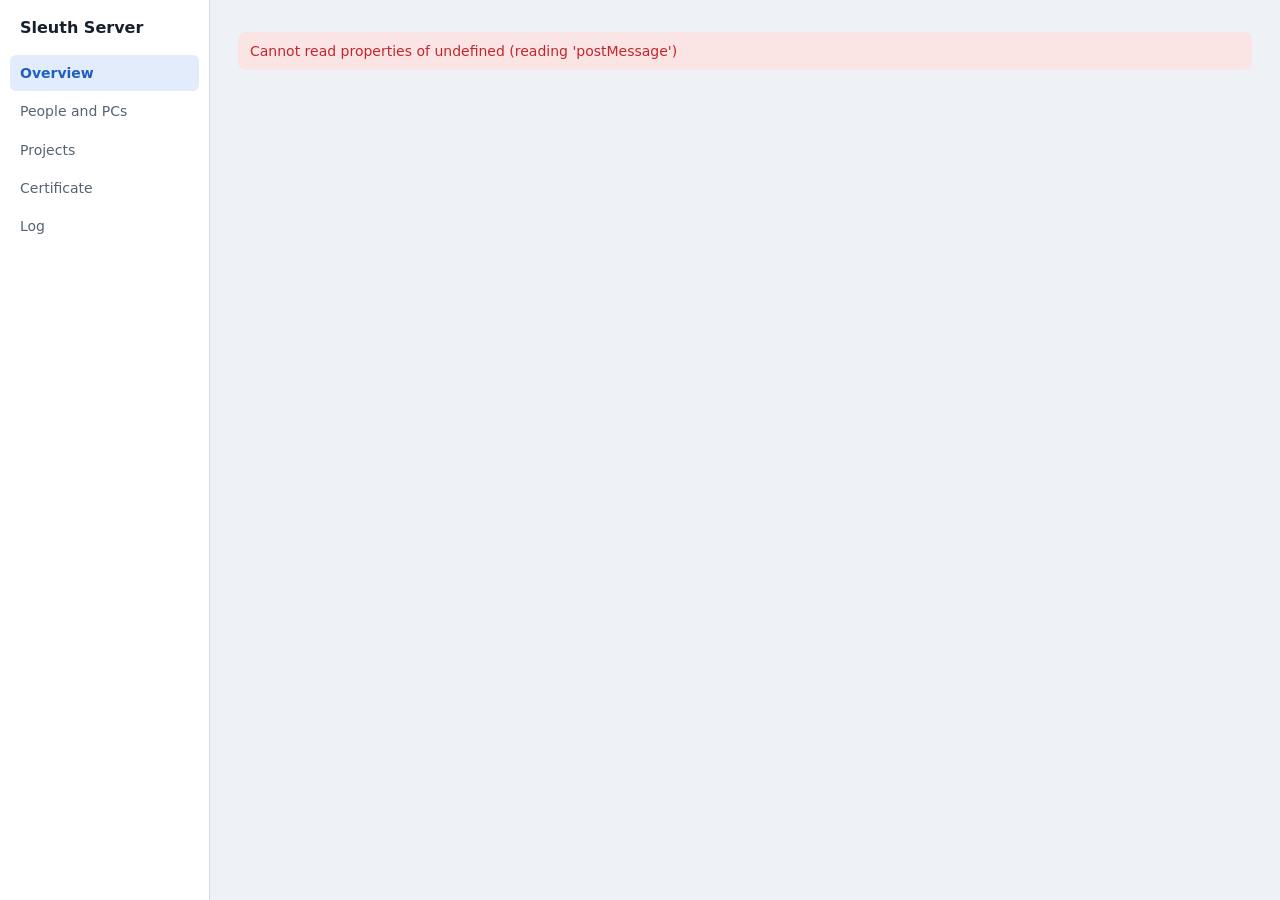
<file: apps/server/src/gui.html>
<!doctype html>
<html lang="en">
<head>
<meta charset="utf-8">
<title>Sleuth Server</title>
<style>
:root {
  --bg: #eef1f5; --panel: #fff; --panel-2: #f5f7fa; --line: #d5dbe3; --ink: #16202c; --ink-2: #566373; --ink-3: #7d8999;
  --accent: #1f5fbf; --accent-soft: #e3ecfa; --ok: #1d7a4a; --ok-soft: #e1f2e8; --warn: #8a5700; --warn-soft: #fbefd6; --bad: #c2262b; --bad-soft: #fbe4e4;
  --sans: "Segoe UI Variable Text", "Segoe UI", system-ui, sans-serif; --mono: "Cascadia Mono", Consolas, monospace; color-scheme: light;
}
@media (prefers-color-scheme: dark) { :root {
  --bg: #0f141a; --panel: #171e27; --panel-2: #1d2631; --line: #2c3744; --ink: #e6ebf1; --ink-2: #a3afbd; --ink-3: #7a8796;
  --accent: #78a8f2; --accent-soft: #1c2c45; --ok: #5cc98d; --ok-soft: #173326; --warn: #f0b34a; --warn-soft: #3a2b10; --bad: #ff6066; --bad-soft: #3a1a1c; color-scheme: dark; } }
* { box-sizing: border-box; }
html, body { margin: 0; height: 100%; }
body { background: var(--bg); color: var(--ink); font: 14px/1.45 var(--sans); display: grid; grid-template-columns: 210px 1fr; }
nav { background: var(--panel); border-right: 1px solid var(--line); padding: 16px 10px; display: flex; flex-direction: column; gap: 2px; }
nav .brand { font-weight: 700; font-size: 16px; padding: 0 10px 14px; }
nav .brand small { display: block; font-weight: 400; color: var(--ink-3); font-size: 12px; }
nav button { text-align: left; border: 0; background: none; padding: 8px 10px; border-radius: 6px; color: var(--ink-2); font: inherit; cursor: pointer; }
nav button.on { background: var(--accent-soft); color: var(--accent); font-weight: 600; }
nav button:hover:not(.on) { background: var(--panel-2); }
nav .grow { flex: 1; }
main { overflow: auto; padding: 22px 28px 40px; }
h1 { font-size: 20px; margin: 0 0 4px; } h2 { font-size: 15px; margin: 22px 0 8px; }
p.hint, .hint { color: var(--ink-2); font-size: 13px; }
.card { background: var(--panel); border: 1px solid var(--line); border-radius: 10px; padding: 14px 16px; margin: 12px 0; }
.grid { display: grid; grid-template-columns: repeat(auto-fill, minmax(220px, 1fr)); gap: 10px; }
.stat { background: var(--panel-2); border-radius: 8px; padding: 10px 12px; }
.stat .l { font-size: 12px; color: var(--ink-2); } .stat .v { font-size: 18px; font-weight: 600; margin-top: 2px; overflow-wrap: anywhere; }
.pill { display: inline-block; padding: 1px 9px; border-radius: 10px; font-size: 12px; font-weight: 600; }
.pill.ok { background: var(--ok-soft); color: var(--ok); } .pill.warn { background: var(--warn-soft); color: var(--warn); } .pill.bad { background: var(--bad-soft); color: var(--bad); } .pill.idle { background: var(--panel-2); color: var(--ink-2); }
button.b { border: 1px solid var(--line); background: var(--panel); color: var(--ink); border-radius: 6px; padding: 6px 14px; font: inherit; cursor: pointer; }
button.b.primary { background: var(--accent); border-color: var(--accent); color: #fff; font-weight: 600; }
button.b.danger { color: var(--bad); }
button.b:disabled { opacity: .55; cursor: default; }
input[type=text] { border: 1px solid var(--line); background: var(--panel); color: var(--ink); border-radius: 6px; padding: 6px 9px; font: inherit; width: 100%; }
label { display: block; margin: 8px 0 3px; font-weight: 600; font-size: 13px; }
.row { display: flex; gap: 8px; align-items: center; flex-wrap: wrap; }
.row > input { flex: 1; min-width: 200px; }
table { width: 100%; border-collapse: collapse; font-size: 13px; }
th { text-align: left; color: var(--ink-3); font-weight: 600; border-bottom: 1px solid var(--line); padding: 6px; }
td { border-bottom: 1px solid var(--line); padding: 6px; vertical-align: top; overflow-wrap: anywhere; }
.mono { font-family: var(--mono); font-size: 12.5px; }
.msg { margin: 10px 0; padding: 9px 12px; border-radius: 8px; }
.msg.ok { background: var(--ok-soft); color: var(--ok); } .msg.bad { background: var(--bad-soft); color: var(--bad); } .msg.warn { background: var(--warn-soft); color: var(--warn); }
.key { font-family: var(--mono); background: var(--panel-2); border: 1px dashed var(--accent); padding: 10px; border-radius: 8px; user-select: all; overflow-wrap: anywhere; }
pre.log { background: var(--panel-2); border: 1px solid var(--line); border-radius: 8px; padding: 10px; font: 12px/1.45 var(--mono); max-height: 62vh; overflow: auto; white-space: pre-wrap; }
.proj { border: 1px solid var(--line); border-radius: 8px; padding: 10px; margin: 8px 0; }
ol.steps li { margin: 4px 0; }
.toast { position: fixed; bottom: 18px; right: 18px; background: var(--ink); color: var(--panel); padding: 9px 14px; border-radius: 8px; opacity: 0; transition: opacity .2s; pointer-events: none; }
.toast.on { opacity: .95; }
</style>
</head>
<body>
<nav id="nav">
  <div class="brand">Sleuth Server <small id="ver"></small></div>
  <button data-p="overview" class="on">Overview</button>
  <button data-p="people">People and PCs</button>
  <button data-p="projects">Projects</button>
  <button data-p="cert">Certificate</button>
  <button data-p="log">Log</button>
  <div class="grow"></div>
  <div class="hint" id="navpc" style="padding:0 10px"></div>
</nav>
<main id="main"><p class="hint">Loading…</p></main>
<div class="toast" id="toast"></div>
<script>
"use strict";
let seq = 0; const waiting = new Map();
window.__reply = (id, ok, v) => { const w = waiting.get(id); if (!w) return; waiting.delete(id); ok ? w.res(v) : w.rej(new Error(v)); };
function call(cmd, args) { const id = ++seq; return new Promise((res, rej) => { waiting.set(id, { res, rej }); window.ipc.postMessage(JSON.stringify({ id, cmd, args: args || {} })); }); }
const $ = (id) => document.getElementById(id);
function el(tag, cls, text) { const e = document.createElement(tag); if (cls) e.className = cls; if (text !== undefined && text !== null) e.textContent = text; return e; }
function btn(text, cls, fn) { const b = el("button", "b " + (cls || ""), text); b.type = "button"; b.onclick = async () => { b.disabled = true; try { await fn(b); } catch (e) { toast(e.message); } finally { b.disabled = false; } }; return b; }
function toast(t) { const x = $("toast"); x.textContent = t; x.classList.add("on"); clearTimeout(toast.t); toast.t = setTimeout(() => x.classList.remove("on"), 3200); }
function pill(cls, t) { return el("span", "pill " + cls, t); }
function stat(l, v) { const s = el("div", "stat"); s.append(el("div", "l", l)); const vv = el("div", "v"); vv.append(v); s.append(vv); return s; }
const fmt = (n) => Number(n || 0).toLocaleString();
const date = (s) => s ? new Date(s * 1000).toLocaleString(undefined, { day: "2-digit", month: "short", year: "numeric", hour: "2-digit", minute: "2-digit" }) : "";
async function copy(text) { try { await navigator.clipboard.writeText(text); toast("Copied"); } catch { toast("Select the text and press Ctrl+C"); } }

let st = null, page = "overview";
for (const b of document.querySelectorAll("nav button")) b.onclick = () => { page = b.dataset.p; for (const x of document.querySelectorAll("nav button")) x.classList.toggle("on", x === b); render(); };
async function load() { st = await call("state"); $("ver").textContent = "version " + st.version; $("navpc").textContent = "On " + st.pc; render(); }
setInterval(() => { if (st && st.configured && (page === "overview")) load().catch(() => {}); }, 15000);

function render() {
  const m = $("main"); m.replaceChildren();
  $("nav").querySelectorAll("button").forEach((b) => b.disabled = !st.configured && b.dataset.p !== "overview");
  if (!st.configured) return setupPage(m);
  ({ overview, people, projects, cert, log })[page](m);
}

// ---------- first-time setup ----------
function setupPage(m) {
  m.append(el("h1", null, "Set up the office server"), el("p", "hint", "One form, then Sleuth Server does the rest: certificates, the Windows service, and the details every Sleuth PC needs, left in the office index folder so that PCs connect with one click. Keep this PC switched on: desktops search through it."));
  const c1 = el("div", "card");
  c1.append(el("h2", null, "1. Office index folder"), el("p", "hint", "The shared folder every Sleuth PC already uses (Sleuth > Settings > Office index folder). A drive letter is turned into its network path: the service cannot see mapped drives."));
  const folder = el("input"); folder.type = "text"; folder.value = st.default_folder || ""; folder.spellcheck = false;
  const fmsg = el("div", "hint");
  const r1 = el("div", "row"); r1.append(folder, btn("Check", "", async () => { fmsg.textContent = "Checking…"; try { const r = await call("check_folder", { path: folder.value }); fmsg.textContent = `OK: ${r.path} (${r.entries} entries)`; } catch (e) { fmsg.textContent = e.message; } }));
  c1.append(r1, fmsg);
  const c2 = el("div", "card");
  c2.append(el("h2", null, "2. Projects the server reads"), el("p", "hint", "A project is a name and its folders, e.g. P12513 = \\\\fileserver\\Projects\\P12513. Separate several folders with commas."));
  const list = el("div"); c2.append(list);
  const addRow = () => {
    const d = el("div", "proj");
    const n = el("input"); n.type = "text"; n.placeholder = "Name, e.g. P12513"; n.className = "pname";
    const f = el("input"); f.type = "text"; f.placeholder = "Folders, e.g. P:\\P12513 or \\\\server\\share\\P12513"; f.className = "pfolders";
    const msg = el("div", "hint");
    const r = el("div", "row"); r.append(f, btn("Check", "", async () => { msg.textContent = "Checking…"; const out = []; for (const x of f.value.split(",").map((s) => s.trim()).filter(Boolean)) { try { const c = await call("check_folder", { path: x }); out.push(`OK ${c.path}`); } catch (e) { out.push(e.message); } } msg.textContent = out.join(" · "); }));
    d.append(n, r, msg); list.append(d);
  };
  addRow();
  c2.append(btn("Add another project", "", async () => addRow()));
  const c3 = el("div", "card");
  const out = el("div");
  c3.append(el("h2", null, "3. Set it up"), el("p", "hint", "Makes the certificates, saves the projects, installs and starts the Windows service SleuthServer, and leaves the address, certificate and join code in the office index folder."), btn("Set up the server", "primary", async () => {
    out.replaceChildren(el("p", "hint", "Setting up… this takes up to a minute."));
    const projects = [...list.querySelectorAll(".proj")].map((p) => ({ name: p.querySelector(".pname").value, folders: p.querySelector(".pfolders").value.split(",") }));
    try {
      const r = await call("setup", { folder: folder.value, projects });
      const ol = el("ol", "steps"); for (const s of r.steps) ol.append(el("li", /^WARNING/.test(s) ? "warn" : "", s));
      out.replaceChildren(el("div", "msg " + (r.listening ? "ok" : "warn"), r.listening ? "The office server is running. On each PC: Sleuth > Settings > Office server > Connect this PC." : "Set up, but the server does not answer yet. See Log."), ol, btn("Open the overview", "primary", load));
    } catch (e) { out.replaceChildren(el("div", "msg bad", e.message)); }
  }), out);
  m.append(c1, c2, c3);
}

// ---------- overview ----------
function overview(m) {
  const svc = st.service;
  const svcPill = svc === "running" ? (st.listening ? pill("ok", "Running, answering") : pill("warn", "Running, not answering yet")) : svc === "not installed" ? pill("bad", "Not installed") : pill("warn", svc[0].toUpperCase() + svc.slice(1));
  m.append(el("h1", null, "Overview"), el("p", "hint", "Everything the office server does, and what PCs need to use it."));
  const c = el("div", "card"); const g = el("div", "grid");
  const addr = el("span", "mono", st.address);
  g.append(stat("Service", svcPill), stat("Address", addr), stat("People and PCs", fmt(st.people.length)), stat("Projects", fmt(st.projects.length)));
  if (st.engine) g.append(stat("Reading now", `${st.engine.state} · ${fmt(st.engine.docs_per_hour)} documents an hour`), stat("Pages an hour", fmt(st.engine.pages_per_hour)));
  c.append(g);
  const r = el("div", "row"); r.style.marginTop = "12px";
  if (svc === "not installed") r.append(btn("Install and start the service", "primary", async () => { await call("service", { action: "install" }); await load(); }));
  else if (svc === "running") r.append(btn("Restart", "", async () => { const x = await call("service", { action: "restart" }); toast(x.listening ? "Restarted; the server answers" : "Restarted; not answering yet"); await load(); }), btn("Stop", "danger", async () => { await call("service", { action: "stop" }); await load(); }));
  else r.append(btn("Start", "primary", async () => { const x = await call("service", { action: "start" }); toast(x.listening ? "Started; the server answers" : "Started; not answering yet"); await load(); }));
  r.append(btn("Refresh", "", load));
  c.append(r); m.append(c);

  const pcs = el("div", "card");
  pcs.append(el("h2", null, "How PCs connect"));
  const card = st.card || {};
  if (!st.folder) pcs.append(el("div", "msg warn", "No office index folder is set, so PCs cannot find this server by themselves."));
  else if (!card.found || !card.current) pcs.append(el("div", "msg warn", card.found ? "The details in the office index folder are out of date." : "The details are not in the office index folder yet (the service may not be allowed to write there)."), btn("Write them now", "primary", async () => { await call("publish"); toast("Written to the office index folder"); await load(); }));
  else pcs.append(el("div", "msg ok", st.self_registration ? "Ready. On each PC: Sleuth > Settings > Office server > Connect this PC. Sleuth reads the address, certificate and join code from the office index folder, and the PC gets its own key." : "PCs find the address and certificate in the office index folder; each needs a key from People and PCs (connecting themselves is switched off)."));
  pcs.append(el("p", "hint", `Office index folder: ${st.folder || "not set"}`));
  if (st.addresses?.length) pcs.append(el("p", "hint", `Also reachable at ${st.addresses.join(", ")}`));
  m.append(pcs);
}

// ---------- people ----------
function people(m) {
  m.append(el("h1", null, "People and PCs"), el("p", "hint", "Every PC or person that may search through this server has its own key. Removing one stops that key at once; the others keep working."));
  const j = el("div", "card");
  j.append(el("h2", null, "PCs connect themselves"));
  const on = el("input"); on.type = "checkbox"; on.checked = !!st.self_registration; on.id = "joinOn";
  const lab = el("label"); lab.append(on, " Let office PCs connect themselves (\"Connect this PC\" in Sleuth)"); lab.style.fontWeight = "400";
  const projs = el("input"); projs.type = "text"; projs.value = (st.join_projects || ["*"]).join(", ");
  j.append(el("p", "hint", "A PC proves it belongs to the office by reading the join code from the office index folder; only PCs that can open that folder can connect. Without this, each key is made here and typed on the PC."), lab, el("label", null, "Projects a PC that connects itself may search (* = all)"), projs);
  const r = el("div", "row"); r.style.marginTop = "10px";
  r.append(btn("Save", "primary", async () => { await call("set_join", { enabled: on.checked, projects: projs.value.split(",") }); toast("Saved"); await load(); }),
    btn("New join code", "", async () => { if (!confirm("Make a new join code? PCs that already connected keep working; only new joins need the new code, which is written to the office index folder.")) return; await call("new_join_code"); toast("New join code written"); await load(); }));
  j.append(r); m.append(j);

  const t = el("div", "card");
  t.append(el("h2", null, `Keys (${st.people.length})`));
  const tab = el("table"); const h = el("tr"); for (const x of ["Name", "How", "Role", "Projects", "Since", ""]) h.append(el("th", null, x)); tab.append(h);
  for (const u of st.people) {
    const tr = el("tr");
    tr.append(el("td", "mono", u.name), el("td", null, u.pc ? `Connected itself (${u.pc})` : "Added here"), el("td", null, u.role), el("td", null, u.projects.join(", ")), el("td", null, date(u.since)));
    const td = el("td"); td.append(btn("Remove", "danger", async () => { if (!confirm(`Remove ${u.name}? Its key stops working at once.`)) return; await call("remove_person", { name: u.name }); toast("Removed"); await load(); })); tr.append(td);
    tab.append(tr);
  }
  if (!st.people.length) { const tr = el("tr"); const td = el("td", "hint", "No one yet."); td.colSpan = 6; tr.append(td); tab.append(tr); }
  t.append(tab); m.append(t);

  const a = el("div", "card");
  a.append(el("h2", null, "Add a person by hand"), el("p", "hint", "For a PC that cannot open the office index folder, or an administrator. The key is shown once."));
  const n = el("input"); n.type = "text"; n.placeholder = "Name";
  const adm = el("input"); adm.type = "checkbox"; const al = el("label"); al.style.fontWeight = "400"; al.append(adm, " Administrator (may change the server from Sleuth)");
  const out = el("div");
  const rr = el("div", "row"); rr.append(n, btn("Make a key", "primary", async () => {
    const r = await call("add_person", { name: n.value, admin: adm.checked });
    const k = el("div", "key", r.key);
    out.replaceChildren(el("p", "hint", `Key for ${r.name} (shown only now; the server keeps only a fingerprint):`), k, btn("Copy", "", () => copy(r.key)));
    await load();
  }));
  a.append(rr, al, out); m.append(a);
}

// ---------- projects ----------
function projects(m) {
  m.append(el("h1", null, "Projects"), el("p", "hint", "The folders the server reads. Changes apply within a few seconds; new folders are listed and read from then on."));
  const c = el("div", "card"); const tab = el("table"); const h = el("tr"); for (const x of ["Name", "Folders", ""]) h.append(el("th", null, x)); tab.append(h);
  for (const p of st.projects) { const tr = el("tr"); tr.append(el("td", null, p.name), el("td", "mono", p.folders.join("\n"))); const td = el("td"); td.append(btn("Remove", "danger", async () => { if (!confirm(`Stop reading ${p.name}?`)) return; await call("remove_project", { name: p.name }); await load(); })); tr.append(td); tab.append(tr); }
  c.append(tab); m.append(c);
  const a = el("div", "card"); a.append(el("h2", null, "Add a project"));
  const n = el("input"); n.type = "text"; n.placeholder = "Name, e.g. P13001";
  const f = el("input"); f.type = "text"; f.placeholder = "Folders, separated by commas";
  const msg = el("div", "hint");
  a.append(el("label", null, "Name"), n, el("label", null, "Folders"), f, msg);
  const r = el("div", "row"); r.style.marginTop = "10px";
  r.append(btn("Check folders", "", async () => { const out = []; for (const x of f.value.split(",").map((s) => s.trim()).filter(Boolean)) { try { const c = await call("check_folder", { path: x }); out.push(`OK ${c.path}`); } catch (e) { out.push(e.message); } } msg.textContent = out.join(" · "); }),
    btn("Add", "primary", async () => { await call("add_project", { name: n.value, folders: f.value.split(",") }); toast("Added"); await load(); }));
  a.append(r); m.append(a);
}

// ---------- certificate ----------
function cert(m) {
  m.append(el("h1", null, "Certificate"), el("p", "hint", "Desktops trust this server through its own certificate authority. Nobody has to copy the certificate file: it travels in the office index folder with the address, and PCs that connected themselves keep a copy."));
  const c = el("div", "card"); const g = el("div", "grid");
  const left = st.cert_expires ? Math.round((st.cert_expires - st.now) / 86400) : 0;
  g.append(stat("Fingerprint (SHA-256)", el("span", "mono", st.ca_sha256 || "")), stat("Server certificate expires", st.cert_expires ? `${date(st.cert_expires)} (${left} days)` : "unknown"));
  c.append(g);
  const r = el("div", "row"); r.style.marginTop = "12px";
  r.append(btn("Write to the office index folder", "primary", async () => { const x = await call("publish"); toast("Written: " + x.path); await load(); }),
    btn("Copy the certificate (PEM)", "", async () => copy(await call("ca_pem"))),
    btn("Renew the server certificate", "", async () => { if (!confirm("Make a new server certificate and restart the service? Desktops keep working (same authority).")) return; await call("renew_cert"); toast("Renewed and restarted"); await load(); }));
  c.append(r); m.append(c);
}

// ---------- log ----------
async function log(m) {
  m.append(el("h1", null, "Log"), el("p", "hint", "The service's own log, newest at the bottom."));
  const pre = el("pre", "log", "Loading…"); m.append(btn("Refresh", "", async () => { pre.textContent = await call("log"); pre.scrollTop = pre.scrollHeight; }), pre);
  pre.textContent = (await call("log")) || "Nothing logged yet."; pre.scrollTop = pre.scrollHeight;
}

load().catch((e) => { $("main").replaceChildren(el("div", "msg bad", e.message)); });
</script>
</body>
</html>
</file>
<file: apps/desktop/ui/style.css>
/* Sleuth Workbench: toolbar | locations · results grid · page preview | status bar */
:root {
  --bg: #eef1f5; --panel: #ffffff; --panel-2: #f5f7fa; --line: #d5dbe3; --line-2: #c3ccd7;
  --ink: #16202c; --ink-2: #566373; --ink-3: #7d8999;
  --accent: #1f5fbf; --accent-ink: #ffffff; --accent-soft: #e3ecfa; --sel: #dfe9fa;
  --red: #d7262b; --ok: #1d7a4a; --ok-soft: #e1f2e8; --warn: #8a5700; --warn-soft: #fbefd6;
  --track: #e4e8ee;
  --lens: #00b4d8; --lens-2: #7b4dff; --lens-tint: rgba(0, 180, 216, .14); --lens-dim: rgba(12, 22, 36, .30); --lens-glow: rgba(0, 180, 216, .45);
  --sans: "Segoe UI Variable Text", "Segoe UI", system-ui, sans-serif;
  --mono: "Cascadia Mono", Consolas, monospace;
  color-scheme: light;
}
@media (prefers-color-scheme: dark) {
  :root {
    --bg: #0f141a; --panel: #171e27; --panel-2: #1d2631; --line: #2c3744; --line-2: #3a4757;
    --ink: #e6ebf1; --ink-2: #a3afbd; --ink-3: #7a8796;
    --accent: #78a8f2; --accent-ink: #0f141a; --accent-soft: #1c2c45; --sel: #22344f;
    --red: #ff6066; --ok: #5cc98d; --ok-soft: #173326; --warn: #f0b34a; --warn-soft: #3a2b10;
    --track: #26303c;
    --lens: #22d3ee; --lens-2: #a78bfa; --lens-tint: rgba(34, 211, 238, .16); --lens-dim: rgba(0, 0, 0, .42); --lens-glow: rgba(34, 211, 238, .5);
    color-scheme: dark;
  }
}
* { box-sizing: border-box; }
[hidden] { display: none !important; }
html, body { height: 100%; margin: 0; }
body { background: var(--bg); color: var(--ink); font: 13.5px/1.4 var(--sans); overflow: hidden; }
#app { height: 100%; display: flex; flex-direction: column; }
#app > main.view { flex: 1; min-height: 0; }
button, select, input, textarea { font: inherit; color: inherit; }
button { border: 1px solid var(--line-2); background: var(--panel); border-radius: 6px; padding: 5px 12px; cursor: pointer; }
button:hover { background: var(--panel-2); }
button.primary { background: var(--accent); border-color: var(--accent); color: var(--accent-ink); }
button.primary:hover { filter: brightness(1.08); }
button.small { padding: 2px 9px; font-size: 12.5px; }
button.icon { border: 0; background: none; font-size: 18px; line-height: 1; padding: 2px 8px; color: var(--ink-3); }
button.linkish { border: 0; background: none; padding: 0; color: var(--ink-2); }
button.linkish:hover { color: var(--accent); text-decoration: underline; }
:focus-visible { outline: 2px solid var(--accent); outline-offset: 1px; }
select, input[type=text], input[type=number], textarea { background: var(--panel); border: 1px solid var(--line-2); border-radius: 6px; padding: 5px 8px; }

.toolbar { display: flex; align-items: center; gap: 8px; padding: 8px 12px; background: var(--panel); border-bottom: 1px solid var(--line); }
.brand { display: flex; align-items: center; gap: 8px; font-weight: 600; padding-right: 6px; }
.searchbox { flex: 1; display: flex; align-items: center; border: 1.5px solid var(--accent); border-radius: 7px; background: var(--panel); min-width: 0; }
.searchbox input { flex: 1; border: 0; outline: 0; background: transparent; font: 500 15px var(--mono); padding: 7px 10px; min-width: 0; }
#deep.running { background: var(--panel); color: var(--red); border-color: var(--red); }

.banner { display: flex; align-items: center; gap: 12px; padding: 8px 14px; background: var(--accent-soft); color: var(--ink); border-bottom: 1px solid var(--line); }
.banner-actions { margin-left: auto; display: flex; gap: 6px; }

.panes { display: grid; flex: 1; grid-template-columns: 220px minmax(0, 1fr) 380px; min-height: 0; }
.side { border-right: 1px solid var(--line); background: var(--panel-2); padding: 10px 12px; overflow: auto; }
.side h3 { font-size: 11px; font-weight: 600; letter-spacing: .08em; text-transform: uppercase; color: var(--ink-3); margin: 14px 0 6px; }
.side h3:first-child { margin-top: 0; }
.side label { display: flex; align-items: center; gap: 7px; padding: 2px 0; cursor: pointer; }
.drives label { justify-content: flex-start; }
.drv-name { font-weight: 600; min-width: 22px; }
.drv-unc { font: 11px var(--mono); color: var(--ink-3); overflow: hidden; text-overflow: ellipsis; white-space: nowrap; flex: 1; min-width: 0; }
.drv-state { font-size: 11px; color: var(--ink-3); white-space: nowrap; }
.drv-state.done { color: var(--ok); } .drv-state.off { color: var(--red); } .drv-state.run { color: var(--accent); }
.scopes .scope { display: flex; align-items: center; gap: 4px; font: 12px var(--mono); padding: 2px 0; }
.scopes .scope span { flex: 1; overflow: hidden; text-overflow: ellipsis; white-space: nowrap; }
.scopes .none { color: var(--ink-3); font-size: 12.5px; margin-bottom: 6px; }

.results { display: grid; grid-template-rows: auto 1fr auto; min-width: 0; min-height: 0; background: var(--panel); position: relative; }
.thead, .rrow { display: grid; grid-template-columns: minmax(0, 1.5fr) minmax(0, 1.1fr) minmax(0, 1fr) 44px 150px 96px; align-items: center; }
.thead { border-bottom: 1px solid var(--line); background: var(--panel); }
.thead button { border: 0; border-radius: 0; background: none; text-align: left; padding: 7px 10px; color: var(--ink-2); font-weight: 600; font-size: 12.5px; }
.thead button.sorted::after { content: " \25B4"; } .thead button.sorted.desc::after { content: " \25BE"; }
.tbody { overflow: auto; position: relative; outline: none; }
#spacer { position: relative; }
.rrow { position: absolute; left: 0; right: 0; height: 30px; border-bottom: 1px solid var(--line); cursor: default; }
.rrow > div { padding: 0 10px; white-space: nowrap; overflow: hidden; text-overflow: ellipsis; }
.rrow:hover { background: var(--panel-2); }
.rrow.on { background: var(--sel); }
.rrow .nm { display: flex; align-items: center; gap: 7px; }
.ext { font: 600 9.5px var(--mono); border: 1px solid currentColor; border-radius: 3px; padding: 0 3px; color: var(--ink-3); flex: none; }
.ext.pdf { color: var(--red); }
.dim { color: var(--ink-2); }
.mono { font-family: var(--mono); font-size: 12.5px; }
.num { text-align: right; font-variant-numeric: tabular-nums; }
.pill { font-size: 11.5px; padding: 1px 8px; border-radius: 5px; white-space: nowrap; }
.pill.exact { background: var(--ok-soft); color: var(--ok); }
.pill.sep { background: var(--accent-soft); color: var(--accent); }
.pill.verify { background: var(--warn-soft); color: var(--warn); }
.pill.name { background: var(--panel-2); color: var(--ink-2); border: 1px solid var(--line); }
.empty { position: absolute; inset: 36px 0 auto 0; padding: 40px 28px; color: var(--ink-2); text-align: center; pointer-events: none; }
.empty h2 { font-size: 17px; color: var(--ink); margin: 0 0 6px; font-weight: 600; }
.empty p { margin: 4px auto; max-width: 60ch; }
.empty .tags { font-family: var(--mono); color: var(--ink); }

.deepbar { border-top: 1px solid var(--line); padding: 8px 12px; background: var(--panel-2); display: grid; grid-template-columns: repeat(auto-fill, minmax(230px, 1fr)); gap: 6px 14px; max-height: 150px; overflow: auto; }
.dp { display: grid; grid-template-columns: minmax(0, 1fr) auto; gap: 2px 8px; font-size: 12px; }
.dp .lbl { font-family: var(--mono); overflow: hidden; text-overflow: ellipsis; white-space: nowrap; }
.dp .trk { grid-column: 1 / -1; height: 5px; background: var(--track); border-radius: 3px; overflow: hidden; }
.dp .fill { height: 5px; background: var(--accent); width: 35%; animation: slide 1.4s ease-in-out infinite; }
.dp.done .fill { background: var(--ok); width: 100%; animation: none; }
.dp.off .fill, .dp.stop .fill { width: 0; animation: none; }
@keyframes slide { 0% { margin-left: -35%; } 100% { margin-left: 100%; } }
.dp .skips { grid-column: 1 / -1; color: var(--warn); cursor: help; }

.preview { border-left: 1px solid var(--line); background: var(--panel-2); padding: 10px; overflow: auto; display: flex; flex-direction: column; gap: 8px; }
.pv-empty { color: var(--ink-3); padding: 30px 10px; text-align: center; }
#pvBody { display: flex; flex-direction: column; gap: 8px; }
#pvBody[hidden] { display: none; }
.pv-tools, .pv-pages, .pv-actions { display: flex; align-items: center; gap: 6px; font-size: 12.5px; color: var(--ink-2); }
.pv-pages { justify-content: center; }
.grow { flex: 1; }
.pv-stage { height: 46vh; min-height: 220px; overflow: auto; border: 1px solid var(--line); border-radius: 6px; background: var(--panel); position: relative; }
.pv-canvas { position: relative; transform-origin: 0 0; }
.pv-canvas img { display: block; width: 100%; height: auto; }
/* Sleuth's own marks are never red: drawings carry red clouds, rectangles and
   comments. Matches get a cyan-to-violet "lens" that no drawing uses: every
   match is tinted, the current one is ringed by a sweeping gradient with
   lock-on corners, and the rest of the page is dimmed around it. */
.mark { position: absolute; border: 1.5px dashed var(--lens); border-radius: 4px; background: var(--lens-tint); pointer-events: none; transition: opacity .2s; }
.mark.cur { opacity: 0; }
.lens { position: absolute; pointer-events: none; border-radius: 6px; z-index: 2;
  box-shadow: 0 0 0 200vmax var(--lens-dim), 0 0 18px 3px var(--lens-glow); }
.lens.glide { transition: left .42s cubic-bezier(.2, .8, .2, 1), top .42s cubic-bezier(.2, .8, .2, 1), width .42s cubic-bezier(.2, .8, .2, 1), height .42s cubic-bezier(.2, .8, .2, 1); }
.lens::before { content: ""; position: absolute; inset: -2px; border-radius: inherit; padding: 2.5px;
  background: conic-gradient(from var(--sweep), var(--lens), var(--lens-2), var(--lens), var(--lens-2), var(--lens));
  -webkit-mask: linear-gradient(#000 0 0) content-box, linear-gradient(#000 0 0); -webkit-mask-composite: xor; mask-composite: exclude;
  animation: sweep 2.4s linear infinite; }
.lens::after { content: ""; position: absolute; inset: -9px; border-radius: 8px; --c: var(--lens); --l: 11px; --t: 2.5px;
  background:
    linear-gradient(var(--c), var(--c)) top left / var(--l) var(--t) no-repeat, linear-gradient(var(--c), var(--c)) top left / var(--t) var(--l) no-repeat,
    linear-gradient(var(--c), var(--c)) top right / var(--l) var(--t) no-repeat, linear-gradient(var(--c), var(--c)) top right / var(--t) var(--l) no-repeat,
    linear-gradient(var(--c), var(--c)) bottom left / var(--l) var(--t) no-repeat, linear-gradient(var(--c), var(--c)) bottom left / var(--t) var(--l) no-repeat,
    linear-gradient(var(--c), var(--c)) bottom right / var(--l) var(--t) no-repeat, linear-gradient(var(--c), var(--c)) bottom right / var(--t) var(--l) no-repeat; }
.lens.lock::after { animation: lockon .46s cubic-bezier(.2, .9, .25, 1.15) both; }
.lens.lock { animation: glow 1.6s ease-in-out .46s 2; }
.lens.given { --lens: var(--accent); --lens-2: var(--accent); }
@property --sweep { syntax: "<angle>"; inherits: false; initial-value: 0deg; }
@keyframes sweep { to { --sweep: 360deg; } }
@keyframes lockon { from { transform: scale(2.2); opacity: 0; } 70% { transform: scale(.94); opacity: 1; } to { transform: scale(1); opacity: 1; } }
@keyframes glow { 50% { box-shadow: 0 0 0 200vmax var(--lens-dim), 0 0 30px 8px var(--lens-glow); } }
@media (prefers-reduced-motion: reduce) { .lens::before, .lens.lock, .lens.lock::after { animation: none; } .lens.glide { transition: none; } }
.pv-loading { position: absolute; inset: 0; display: grid; place-items: center; color: var(--ink-3); background: var(--panel); }
.kv { display: grid; grid-template-columns: auto minmax(0, 1fr); gap: 3px 10px; margin: 0; font-size: 12.5px; }
.kv dt { color: var(--ink-3); } .kv dd { margin: 0; overflow-wrap: anywhere; }

.statusbar { display: flex; gap: 20px; padding: 5px 12px; border-top: 1px solid var(--line); background: var(--panel); color: var(--ink-2); font-size: 12.5px; white-space: nowrap; overflow: hidden; }
#sbSearch { overflow: hidden; text-overflow: ellipsis; min-width: 0; }

/* indexing progress: the two-stage strip, dots and bars */
.stages { display: grid; grid-template-columns: minmax(0, 1fr) minmax(0, 1fr); border-top: 1px solid var(--line); background: var(--panel-2); }
.stage { display: grid; grid-template-columns: auto auto minmax(0, 1fr); grid-template-rows: auto 3px; align-items: center; gap: 3px 8px; border: 0; border-radius: 0; background: none; padding: 5px 12px 4px; text-align: left; font-size: 12.5px; min-width: 0; }
.stage:hover { background: var(--panel); }
.st-name { font-weight: 600; white-space: nowrap; }
.st-text { color: var(--ink-2); white-space: nowrap; overflow: hidden; text-overflow: ellipsis; min-width: 0; }
.stage .st-trk { grid-column: 1 / -1; }
.st-trk { display: block; height: 3px; background: var(--track); border-radius: 2px; overflow: hidden; }
.st-fill { display: block; height: 100%; width: 0; background: var(--ink-3); border-radius: 2px; transition: width .6s ease; }
.st-fill.moving { width: 30%; animation: slide 1.6s ease-in-out infinite; }
.st-dot { display: inline-block; width: 8px; height: 8px; border-radius: 50%; background: var(--ink-3); flex: none; }
.run > .st-dot, .run .wstep-head .st-dot, .st-dot.run { background: var(--accent); animation: pulse 1.4s ease-in-out infinite; }
.ok > .st-dot, .ok .wstep-head .st-dot { background: var(--ok); }
.warn > .st-dot, .warn .wstep-head .st-dot { background: var(--warn); }
.off > .st-dot { background: var(--red); }
.run .st-fill { background: var(--accent); } .ok .st-fill { background: var(--ok); } .warn .st-fill { background: var(--warn); }
.stage.warn .st-text { color: var(--warn); }
@keyframes pulse { 50% { opacity: .35; } }
@media (prefers-reduced-motion: reduce) { .st-fill.moving, .st-dot { animation: none !important; } }
.banner.progress { background: var(--accent-soft); padding: 6px 14px; font-size: 12.5px; }

/* start page: what happens next */
.empty { pointer-events: auto; max-height: calc(100% - 36px); overflow: auto; padding-top: 28px; }
.welcome { margin: 14px auto 10px; max-width: 640px; text-align: left; background: var(--panel-2); border: 1px solid var(--line); border-radius: 10px; padding: 12px 14px; display: flex; flex-direction: column; gap: 12px; }
.welcome.compact { gap: 8px; padding: 8px 12px; }
.wstep { display: flex; flex-direction: column; gap: 4px; min-width: 0; }
.wstep-head { display: flex; align-items: center; gap: 8px; color: var(--ink); }
.wstep-text { color: var(--ink-2); font-size: 12.5px; overflow-wrap: anywhere; }
.wstep.warn .wstep-text { color: var(--warn); }
.wstep-help { color: var(--ink-3); font-size: 12px; }
.wact { display: flex; gap: 8px; }
.scopes .scope-state { font-size: 11.5px; color: var(--ink-3); margin: -1px 0 4px 2px; }
.scope-state.run { color: var(--accent); } .scope-state.ok { color: var(--ok); } .scope-state.warn { color: var(--warn); cursor: help; }

/* Monitor: indexing section */
.mon-index { grid-column: 1 / -1; }
.mon-index h4 { margin: 14px 0 4px; font-size: 12px; text-transform: uppercase; letter-spacing: .06em; color: var(--ink-3); }
.stagecards { display: grid; grid-template-columns: repeat(auto-fit, minmax(320px, 1fr)); gap: 10px; }
.stagecards .wstep { background: var(--panel-2); border-radius: 8px; padding: 8px 10px; gap: 6px; }
.stagecards .kv { margin-top: 2px; }
.pill.st-idle { background: var(--panel-2); color: var(--ink-2); border: 1px solid var(--line); }
.pill.st-run { background: var(--accent-soft); color: var(--accent); }
.pill.st-ok { background: var(--ok-soft); color: var(--ok); }
.pill.st-warn { background: var(--warn-soft); color: var(--warn); }
.pill.st-off { background: rgba(215, 38, 43, .12); color: var(--red); }
.scope-prog { display: flex; flex-direction: column; gap: 3px; min-width: 140px; }
.scope-prog .st-trk { height: 6px; } .scope-prog .st-fill { background: var(--accent); }
.scope-warn { font-size: 12px; color: var(--ink-2); } .scope-warn.warn { color: var(--warn); }
.warnbox { background: var(--warn-soft); color: var(--ink); border-radius: 6px; padding: 6px 10px; font-size: 12.5px; }
.failed-det { margin-top: 10px; } .failed-det summary { cursor: pointer; color: var(--ink-2); font-weight: 600; font-size: 12.5px; }
table.scopes-table td:first-child { min-width: 170px; width: 30%; }
table.drives-table td:nth-child(n+3):nth-child(-n+5) { text-align: right; }
.idx-now { margin-top: 14px; padding: 8px 10px; background: var(--panel-2); border-radius: 6px; font-size: 12.5px; display: flex; flex-direction: column; gap: 3px; }
.idx-now:empty { display: none; }
.idx-line { display: flex; align-items: baseline; gap: 6px; } .idx-line .st-dot { align-self: center; }
.idx-line.run .st-dot { background: var(--accent); } .idx-line.ok .st-dot { background: var(--ok); } .idx-line.warn .st-dot { background: var(--warn); }

.menu { position: fixed; z-index: 20; background: var(--panel); border: 1px solid var(--line-2); border-radius: 8px; padding: 4px; display: flex; flex-direction: column; min-width: 190px; box-shadow: 0 8px 24px rgba(0, 0, 0, .18); }
.menu[hidden] { display: none; }
.menu button { border: 0; text-align: left; border-radius: 5px; padding: 6px 10px; background: none; }
.menu button:hover { background: var(--sel); }

dialog { border: 1px solid var(--line-2); border-radius: 10px; background: var(--panel); color: var(--ink); padding: 18px 22px; width: min(640px, 92vw); max-height: 88vh; }
dialog::backdrop { background: rgba(10, 16, 24, .45); }
dialog h2 { margin: 0 0 10px; font-size: 18px; font-weight: 600; }
dialog h3 { font-size: 12px; text-transform: uppercase; letter-spacing: .06em; color: var(--ink-3); margin: 14px 0 6px; font-weight: 600; }
dialog .row { display: flex; justify-content: space-between; align-items: center; gap: 12px; margin: 6px 0; }
dialog .row textarea { width: 60%; font: 12px var(--mono); }
dialog .row input[type=number] { width: 80px; }
dialog .check { display: flex; gap: 8px; align-items: center; margin: 8px 0; }
.row-inline { display: flex; gap: 8px; align-items: center; }
.row-inline input { flex: 1; font-family: var(--mono); }
.hint { color: var(--ink-2); font-size: 12.5px; margin: 4px 0 8px; }
.error { color: var(--red); }
.dlg-actions { display: flex; gap: 8px; margin-top: 16px; align-items: center; }
.stats { display: grid; grid-template-columns: repeat(4, 1fr); gap: 8px; }
.stat { background: var(--panel-2); border-radius: 8px; padding: 8px 10px; }
.stat .l { font-size: 12px; color: var(--ink-2); } .stat .v { font-size: 20px; font-weight: 600; font-variant-numeric: tabular-nums; }
.failed { max-height: 260px; overflow: auto; font-size: 12.5px; }
.failed div { display: grid; grid-template-columns: minmax(0, 1fr) auto; gap: 10px; padding: 4px 0; border-top: 1px solid var(--line); }
.failed .p { font-family: var(--mono); overflow: hidden; text-overflow: ellipsis; white-space: nowrap; }
.failed .r { color: var(--red); }
.banner.warn { background: var(--warn-soft); }
.banner.warn #cacheBannerText { color: var(--ink); }
#cacheSection.attention { outline: 3px solid var(--red); outline-offset: 6px; border-radius: 6px; animation: attention 1.2s ease-in-out 4; }
#cacheSection.locked #s-cache { background: transparent; border-color: transparent; color: var(--ink); padding-left: 0; }
#s-cacheBadge.ok { color: var(--ok); text-transform: none; }
#serverSection .found { display: flex; gap: 8px; align-items: center; flex-wrap: wrap; margin: 6px 0; padding: 6px 8px; border: 1px solid var(--accent); border-radius: 6px; }
#serverSection .howto summary { cursor: pointer; }
#serverSection .howto ol { margin: 6px 0 0 18px; padding: 0; }
#serverSection .howto li { margin: 3px 0; }
@keyframes attention { 50% { outline-color: transparent; } }
.ok-text { color: var(--ok); }
@media (prefers-reduced-motion: reduce) { #cacheSection.attention { animation: none; } }

/* ===================== Sleuth 1.0 additions ===================== */
.topbar { padding: 6px 12px; }
.tabs { display: flex; gap: 2px; margin-left: 8px; }
.tabs button { border: 0; border-radius: 6px; background: none; padding: 5px 12px; color: var(--ink-2); font-weight: 500; }
.tabs button:hover { background: var(--panel-2); color: var(--ink); }
.tabs button.on { background: var(--accent-soft); color: var(--accent); font-weight: 600; }
.searchbar { padding-top: 0; }
.searchbar #project { max-width: 200px; }
.searchwrap { flex: 1; position: relative; min-width: 0; display: flex; }
.searchwrap .searchbox { flex: 1; }
.small-icon { font-size: 13px; padding: 2px 6px; }
.dropdown { position: absolute; left: 0; right: 0; top: calc(100% + 4px); z-index: 30; background: var(--panel); border: 1px solid var(--line-2); border-radius: 8px; box-shadow: 0 8px 24px rgba(0, 0, 0, .18); max-height: 360px; overflow: auto; padding: 4px; }
.hist-h { font-size: 11px; font-weight: 600; letter-spacing: .06em; text-transform: uppercase; color: var(--ink-3); padding: 6px 8px 2px; }
.hist-row { display: grid; grid-template-columns: minmax(0, 1fr) auto auto; align-items: center; gap: 8px; padding: 3px 8px; border-radius: 5px; cursor: pointer; }
.hist-row:hover, .hist-row.on { background: var(--sel); }
.hist-q { overflow: hidden; text-overflow: ellipsis; white-space: nowrap; }
.star { font-size: 15px; padding: 0 4px; }
.star.on { color: var(--warn); }
.hist-pin-cur { width: 100%; text-align: left; border: 0; background: none; color: var(--accent); padding: 5px 8px; }
.popwrap { position: relative; }
button.round { border-radius: 50%; width: 28px; height: 28px; padding: 0; font-weight: 600; color: var(--ink-2); }
.popover { position: absolute; right: 0; top: calc(100% + 6px); z-index: 30; width: 540px; max-width: 80vw; background: var(--panel); border: 1px solid var(--line-2); border-radius: 10px; padding: 12px 14px; box-shadow: 0 8px 24px rgba(0, 0, 0, .18); }
.popover h4 { margin: 0 0 8px; font-size: 14px; }
.syntax { border-collapse: collapse; width: 100%; font-size: 12.5px; }
.syntax td { padding: 4px 6px; border-top: 1px solid var(--line); vertical-align: top; }
.syntax td:first-child { white-space: nowrap; }
.syntax td:first-child code { cursor: pointer; color: var(--accent); }
code { font: 12.5px var(--mono); background: var(--panel-2); border-radius: 4px; padding: 0 4px; }
.menu.below { position: absolute; right: 0; top: calc(100% + 4px); left: auto; }
.banner.notice { background: var(--warn-soft); }

.pill.partial { background: var(--panel-2); color: var(--ink-2); border: 1px dashed var(--line-2); }
.pill.chg-changed { background: var(--accent-soft); color: var(--accent); }
.pill.chg-added { background: var(--ok-soft); color: var(--ok); }
.pill.chg-removed { background: rgba(215, 38, 43, .12); color: var(--red); }
.origin { font: 600 9.5px var(--sans); text-transform: uppercase; letter-spacing: .04em; background: var(--accent); color: var(--accent-ink); border-radius: 3px; padding: 1px 4px; flex: none; }
.rrow.more { display: flex; justify-content: center; align-items: center; background: var(--panel-2); }
.side .disabled { opacity: .5; }
.project-note { background: var(--accent-soft); border-radius: 6px; padding: 6px 8px; margin-bottom: 8px; font-size: 12.5px; }
.small-text { font-size: 12px; }
.pad { padding: 16px; }
.ell { overflow: hidden; text-overflow: ellipsis; white-space: nowrap; min-width: 0; }

.srvbadge { border: 0; border-radius: 10px; padding: 0 9px; font-size: 12px; background: var(--panel-2); color: var(--ink-2); }
.srvbadge.ok { background: var(--ok-soft); color: var(--ok); }
.srvbadge.run { background: var(--accent-soft); color: var(--accent); }
.srvbadge.off { background: rgba(215, 38, 43, .12); color: var(--red); }
.srvbadge.warn { background: var(--warn-soft); color: var(--warn); }
.srvbadge.sb-update { background: var(--accent); color: #fff; cursor: pointer; font-weight: 600; }

/* preview tabs */
.subtabs { display: flex; gap: 2px; border-bottom: 1px solid var(--line); }
.subtabs button { border: 0; border-bottom: 2px solid transparent; border-radius: 0; background: none; padding: 4px 12px; color: var(--ink-2); }
.subtabs button.on { border-bottom-color: var(--accent); color: var(--ink); font-weight: 600; }
.pt { display: flex; flex-direction: column; gap: 8px; }
.pt h4 { margin: 8px 0 2px; font-size: 12px; text-transform: uppercase; letter-spacing: .06em; color: var(--ink-3); }
.viewer { display: flex; flex-direction: column; gap: 8px; min-height: 0; }
.pv-msg { position: absolute; inset: 0; display: grid; place-items: center; text-align: center; padding: 20px; color: var(--ink-3); }
.mark.given { border-color: var(--accent); background: rgba(31, 95, 191, .1); }
table.grid { border-collapse: collapse; width: 100%; font-size: 12.5px; }
table.grid th { text-align: left; color: var(--ink-3); font-weight: 600; padding: 4px 6px; border-bottom: 1px solid var(--line-2); }
table.grid td { padding: 4px 6px; border-bottom: 1px solid var(--line); vertical-align: top; overflow-wrap: anywhere; }
table.grid.narrow { width: auto; min-width: 260px; }
table.num-cols td:not(:first-child):not(:last-child) { font-variant-numeric: tabular-nums; }
td.evidence { font: 11.5px var(--mono); color: var(--ink-2); white-space: pre-wrap; }
.kv dd.pre { white-space: pre-wrap; }
.kv dd.big, .mono.big { font-size: 14px; }
.related { display: block; width: 100%; text-align: left; padding: 7px 9px; background: var(--panel); }
.rel-top { display: flex; justify-content: space-between; gap: 8px; }
.rel-name { font-weight: 600; overflow: hidden; text-overflow: ellipsis; white-space: nowrap; }
.chips { display: flex; flex-wrap: wrap; gap: 4px; margin-top: 4px; }
.chip { font-size: 11.5px; background: var(--panel-2); border: 1px solid var(--line); border-radius: 4px; padding: 0 5px; }

/* shared table component */
.vt { display: flex; flex-direction: column; min-height: 0; min-width: 0; position: relative; background: var(--panel); }
.vt-head { display: grid; border-bottom: 1px solid var(--line); }
.vt-head > div { padding: 7px 10px; color: var(--ink-2); font-weight: 600; font-size: 12.5px; white-space: nowrap; overflow: hidden; text-overflow: ellipsis; }
.vt-body { flex: 1; overflow: auto; position: relative; outline: none; min-height: 0; }
.vt-spacer { position: relative; }
.vt-row { position: absolute; left: 0; right: 0; display: grid; align-items: center; border-bottom: 1px solid var(--line); cursor: default; }
.vt-row > div { padding: 0 10px; white-space: nowrap; overflow: hidden; text-overflow: ellipsis; }
.vt-row:hover { background: var(--panel-2); }
.vt-row.on { background: var(--sel); }
.vt-body:focus-visible .vt-row.on { outline: 1px solid var(--accent); outline-offset: -1px; }
.vt-empty { position: absolute; top: 40px; left: 0; right: 0; text-align: center; color: var(--ink-2); padding: 20px; pointer-events: none; }
.conf { display: inline-flex; align-items: center; gap: 4px; }

/* tags view */
.tagsview { display: grid; grid-template-columns: 220px minmax(0, 1fr) minmax(420px, 0.9fr); min-height: 0; }
.tagright { display: grid; grid-template-rows: minmax(140px, 38%) minmax(0, 1fr); min-height: 0; min-width: 0; }
.tagright .occbox { border-bottom: 1px solid var(--line); border-right: 0; }
.tagright .preview { border-left: 1px solid var(--line); min-height: 0; }
.tagright .pv-stage { height: auto !important; flex: 1; min-height: 160px; }
.tagright .viewer { flex: 1; }
.tablebox { display: flex; flex-direction: column; min-height: 0; min-width: 0; border-right: 1px solid var(--line); background: var(--panel); }
.tablebox .vt { flex: 1; }
.boxhead { padding: 7px 10px; border-bottom: 1px solid var(--line); background: var(--panel-2); font-size: 12.5px; color: var(--ink-2); white-space: nowrap; overflow: hidden; text-overflow: ellipsis; }
.full { width: 100%; }
.btnrow { display: flex; gap: 6px; margin-bottom: 6px; }
.seg { display: flex; border: 1px solid var(--line-2); border-radius: 6px; overflow: hidden; }
.seg button { flex: 1; border: 0; border-radius: 0; padding: 4px 6px; font-size: 12.5px; background: var(--panel); }
.seg button.on { background: var(--accent); color: var(--accent-ink); }
.seg button:disabled { color: var(--ink-3); cursor: not-allowed; }
.side .hint { font-size: 12px; }
.side select, .side input[type=text] { margin-bottom: 2px; }

/* revisions view */
.revview { display: grid; grid-template-columns: 280px minmax(0, 1fr); min-height: 0; }
.revside { display: flex; flex-direction: column; gap: 6px; }
.revlist { flex: 1; overflow: auto; min-height: 0; border-top: 1px solid var(--line); }
.rev-item { border-bottom: 1px solid var(--line); }
.rev-head { display: flex; justify-content: space-between; align-items: center; width: 100%; border: 0; border-radius: 0; background: none; padding: 5px 4px; text-align: left; gap: 8px; }
.rev-item.open .rev-head { background: var(--sel); }
.rev-docs { padding: 4px 4px 8px; font-size: 12.5px; }
.rev-doc { display: grid; grid-template-columns: 32px 32px 36px minmax(0, 1fr); align-items: center; gap: 2px; padding: 1px 0; }
.rev-doc.hdr { color: var(--ink-3); font-size: 11px; }
.rev-act { display: flex; gap: 8px; align-items: center; margin-top: 6px; }
.revmain { display: grid; grid-template-rows: minmax(180px, 42%) minmax(0, 1fr); min-height: 0; min-width: 0; }
.revtop { display: flex; flex-direction: column; min-height: 0; border-bottom: 1px solid var(--line); background: var(--panel); }
.revhead { padding: 8px 12px 4px; }
.revtitle { font-weight: 600; }
.revsummary { display: flex; gap: 14px; flex-wrap: wrap; margin: 4px 0; font-size: 12.5px; }
.warnline { margin: 2px 0 4px; }
.filters-inline { display: flex; gap: 12px; font-size: 12.5px; }
.filters-inline label { display: flex; align-items: center; gap: 5px; cursor: pointer; }
.revtop .vt { flex: 1; }
.sidebyside { display: grid; grid-template-columns: 1fr 1fr; gap: 8px; padding: 8px; min-height: 0; background: var(--panel-2); }
.sbs-col { display: flex; flex-direction: column; min-height: 0; gap: 4px; }
.sbs-col .viewer { flex: 1; }
.sbs-col .pv-stage { flex: 1; min-height: 120px; }
.sbs-head { font-size: 12.5px; font-weight: 600; white-space: nowrap; overflow: hidden; text-overflow: ellipsis; }

/* check readings */
.checkview { display: flex; flex-direction: column; min-height: 0; background: var(--bg); }
.checkhead { display: flex; gap: 20px; align-items: flex-end; justify-content: space-between; padding: 10px 16px; background: var(--panel); border-bottom: 1px solid var(--line); }
.checkhead h2, .monhead h2 { margin: 0; font-size: 17px; font-weight: 600; }
.checkhead .hint { max-width: 80ch; margin: 4px 0 0; }
.checktools { display: flex; gap: 8px; align-items: center; white-space: nowrap; font-size: 12.5px; }
.check-inline { display: flex; align-items: center; gap: 6px; max-width: 320px; overflow: hidden; text-overflow: ellipsis; }
.chklist { flex: 1; overflow: auto; padding: 12px 16px; display: grid; grid-template-columns: repeat(auto-fill, minmax(460px, 1fr)); gap: 12px; align-content: start; }
.chk { background: var(--panel); border: 1px solid var(--line); border-radius: 8px; padding: 10px; display: flex; flex-direction: column; gap: 8px; }
.chk.done { border-color: var(--ok); }
.chk-head { display: flex; gap: 8px; align-items: center; font-size: 12.5px; }
.chk-img { min-height: 60px; display: grid; place-items: center; background: #fff; border: 1px solid var(--line); border-radius: 4px; overflow: auto; }
.chk-img img { display: block; max-width: 100%; height: auto; }
.chk-row { display: flex; gap: 6px; align-items: center; }
.grow-input { flex: 1; min-width: 0; }

/* monitor */
.monview { display: flex; flex-direction: column; min-height: 0; }
.monhead { display: flex; gap: 12px; align-items: center; padding: 10px 16px; background: var(--panel); border-bottom: 1px solid var(--line); }
.monbody { flex: 1; overflow: auto; padding: 4px 16px 16px; display: grid; grid-template-columns: repeat(auto-fill, minmax(520px, 1fr)); gap: 0 18px; align-content: start; }
.mon-sec { background: var(--panel); border: 1px solid var(--line); border-radius: 8px; padding: 4px 12px 12px; margin-top: 12px; min-width: 0; }
.mon-sec h3 { font-size: 11px; font-weight: 600; letter-spacing: .08em; text-transform: uppercase; color: var(--ink-3); margin: 8px 0; }
.stats.wide { grid-template-columns: repeat(auto-fill, minmax(140px, 1fr)); margin-bottom: 8px; }
.stat .n { font-size: 11px; color: var(--ink-3); }
table.events td:first-child { white-space: nowrap; }

/* settings additions */
dialog { overflow: auto; }
dialog .row input.wide, dialog .row .wide { width: 60%; }
dialog .row .row-inline.wide input { flex: 1; }
dialog .col { display: flex; flex-direction: column; gap: 4px; margin: 10px 0 4px; }
dialog .col textarea { width: 100%; font: 12px var(--mono); }
.projects { display: flex; flex-direction: column; gap: 8px; margin-bottom: 8px; }
.proj { border: 1px solid var(--line); border-radius: 6px; padding: 8px; }
.proj .row-inline input { font-family: var(--sans); }
.proj .scope { display: flex; align-items: center; gap: 4px; font: 12px var(--mono); padding: 2px 0 0 4px; }
.proj .scope span { flex: 1; overflow: hidden; text-overflow: ellipsis; white-space: nowrap; }
details.advanced { margin-top: 14px; border-top: 1px solid var(--line); padding-top: 8px; }
details.advanced summary { cursor: pointer; font-weight: 600; color: var(--ink-2); }
#confirmDlg { width: min(520px, 92vw); }

/* ===================== Sleuth 1.1 additions ===================== */
/* stage strip: a control beside each stage, and a paused stage */
.stagecell { display: flex; align-items: stretch; min-width: 0; }
.stagecell + .stagecell { border-left: 1px solid var(--line); }
.stagecell .stage { flex: 1; }
.st-ctl { display: flex; align-items: center; gap: 4px; padding: 0 8px 0 2px; flex: none; }
.st-menu { white-space: nowrap; color: var(--ink-2); }
.st-state { margin-left: 4px; }
.pill.st-paused { background: var(--ink-2); color: var(--panel); font-weight: 600; }
.paused > .st-dot, .paused .wstep-head .st-dot, .idx-line.paused .st-dot { background: none; box-shadow: inset 0 0 0 2px var(--ink-2); }
.paused .st-fill { background: var(--ink-3); }
.stage.paused .st-text { color: var(--ink); }
@media (max-width: 1180px) { .st-menu-t { display: none; } }
.menu .sep { height: 1px; background: var(--line); margin: 4px 6px; }
#stageMenu { min-width: 250px; max-width: 330px; }
#stageMenu button { display: flex; flex-direction: column; gap: 1px; }
#stageMenu button.pick { padding-left: 28px; position: relative; }
#stageMenu button.pick.cur::before { content: "\2713"; position: absolute; left: 10px; top: 6px; color: var(--accent); font-weight: 600; }
.mi-hint { font-size: 11.5px; color: var(--ink-3); white-space: normal; }
/* the same actions as plain buttons (Monitor, Settings) */
.stage-acts { display: flex; flex-direction: column; gap: 5px; margin-top: 4px; padding-top: 8px; border-top: 1px solid var(--line); }
.stage-act { display: grid; grid-template-columns: 178px minmax(0, 1fr); gap: 10px; align-items: center; font-size: 12px; color: var(--ink-2); }
.stage-acts button.cur, .idx-acts button.cur { background: var(--accent-soft); border-color: var(--accent); color: var(--accent); font-weight: 600; }
.idx-acts { display: flex; flex-wrap: wrap; gap: 6px; margin: 2px 0 6px 14px; }
.idx-note { color: var(--ink-3); font-size: 12px; margin-left: 14px; }
.idx-line b, .idx-line .pill { white-space: nowrap; flex: none; }

/* results: type label, the same document as other file types, type filters */
.rrow .nm .nm-t { overflow: hidden; text-overflow: ellipsis; min-width: 0; }
.twin { font: 600 9.5px var(--mono); border: 1px dashed var(--line-2); border-radius: 3px; padding: 0 3px; color: var(--ink-2); background: none; flex: none; cursor: pointer; }
.twin + .twin { margin-left: -4px; }
.twin:hover { color: var(--accent); border-color: var(--accent); background: var(--accent-soft); }
.kv .chips { margin-top: 0; }
/* a narrow window (the smallest is 960 wide): slimmer side panes, no Modified column, so names stay readable */
@media (max-width: 1100px) {
  .panes { grid-template-columns: 190px minmax(0, 1fr) 300px; }
  .thead, .rrow { grid-template-columns: minmax(0, 1.5fr) minmax(0, 1.1fr) minmax(0, 1fr) 36px 124px; }
  .thead button:nth-child(6), .rrow > div:nth-child(6) { display: none; }
  .thead button { white-space: nowrap; overflow: hidden; text-overflow: ellipsis; }
}
.side-sub { font-size: 11px; color: var(--ink-3); margin: 8px 0 2px; }
.side label.side-switch { margin-top: 6px; padding-top: 6px; border-top: 1px solid var(--line); }

/* preview: the text read from a file that has no page image */
.tv-stage:focus-visible { outline-offset: -2px; }
.pt h4.tv-label { position: sticky; top: 0; left: 0; z-index: 1; margin: 0; padding: 5px 10px; background: var(--panel-2); border-bottom: 1px solid var(--line); font-size: 12.5px; text-transform: none; letter-spacing: 0; color: var(--ink); }
.tv-lines { font: 12px/1.5 var(--mono); padding: 4px 0; min-width: max-content; tab-size: 4; }
.tv-line { padding: 0 10px; white-space: pre; min-height: 18px; }
.tv-line.low { color: var(--warn); }
.tv-line.hit { background: var(--lens-tint); box-shadow: inset 3px 0 0 var(--lens); }
.tv-line.hit.cur { background: linear-gradient(90deg, rgba(0, 180, 216, .32), rgba(123, 77, 255, .18)); box-shadow: inset 4px 0 0 var(--lens-2), 0 0 0 1px var(--lens); animation: linein .38s cubic-bezier(.2, .9, .25, 1.1); }
@keyframes linein { from { background-size: 0% 100%; box-shadow: inset 0 0 0 var(--lens-2), 0 0 0 1px transparent; } }
@media (prefers-reduced-motion: reduce) { .tv-line.hit.cur { animation: none; } }
.tv-note { position: sticky; left: 0; padding: 6px 10px; font-size: 12px; color: var(--ink-2); border-top: 1px solid var(--line); }
.tv-pending { display: flex; flex-wrap: wrap; align-items: center; justify-content: center; gap: 8px; color: var(--ink-2); max-width: 44ch; }

/* Monitor: the office, its PCs, file types */
.mon-wide { grid-column: 1 / -1; }
.mon-wide h4 { margin: 14px 0 4px; font-size: 12px; text-transform: uppercase; letter-spacing: .06em; color: var(--ink-3); }
.mon-wide .kv { margin-bottom: 8px; }
.office-pace { margin: 4px 0 0; font-weight: 600; }
table.pcs-table tr.away td { color: var(--ink-3); }
table.pcs-table td:nth-child(n+5):nth-child(-n+7), table.pcs-table th:nth-child(n+5):nth-child(-n+7) { text-align: right; font-variant-numeric: tabular-nums; }
table.pcs-table tr.total td { border-top: 2px solid var(--line-2); border-bottom: 0; }
.join-box { display: flex; gap: 12px; align-items: center; margin: 8px 0; padding: 10px 12px; border: 1px solid var(--accent); border-radius: 8px; background: var(--accent-soft); }
.join-box button { flex: none; padding: 7px 16px; font-weight: 600; }
.office-progress { margin: 10px 0 4px; padding: 10px 12px; border: 1px solid var(--line); border-radius: 8px; background: var(--panel); }
.op-head { display: flex; flex-wrap: wrap; gap: 6px; align-items: baseline; font-size: 14px; }
.op-bar { height: 8px; border-radius: 4px; background: var(--panel-2); border: 1px solid var(--line); overflow: hidden; margin: 8px 0 10px; }
.op-fill { height: 100%; background: linear-gradient(90deg, var(--accent), var(--ok)); transition: width .6s ease; }
.op-cols { display: grid; grid-template-columns: minmax(0, 1.4fr) minmax(0, 1fr); gap: 16px; }
.op-col h5 { margin: 0 0 6px; font-size: 12px; text-transform: uppercase; letter-spacing: .05em; color: var(--ink-3); }
.op-col .stats { grid-template-columns: repeat(auto-fill, minmax(120px, 1fr)); }
.op-col dl.kv { margin-top: 6px; }
@media (max-width: 900px) { .op-cols { grid-template-columns: 1fr; } }
table.drives-table.by td:nth-child(3) { text-align: left; }
table.drives-table.by td:nth-child(6) { text-align: right; }
table.drives-table.by td:last-child { text-align: right; white-space: nowrap; }
table.kinds-table { max-width: 860px; }
table.kinds-table td:nth-child(n+2):nth-child(-n+5), table.kinds-table th:nth-child(n+2):nth-child(-n+5) { text-align: right; }

/* settings: reading speed, file types read inside */
.kinds { display: grid; grid-template-columns: 1fr 1fr; gap: 0 16px; }
dialog .kinds .check { margin: 3px 0; }
dialog .row select { max-width: 62%; }
.nowrap { white-space: nowrap; }
.local-disks { margin-top: 8px; display: flex; flex-direction: column; gap: 4px; }
.local-disks .row-inline { display: flex; gap: 4px; align-items: center; flex-wrap: wrap; }
.local-disks button.linkish { text-align: left; padding: 2px 0; }
</file>
